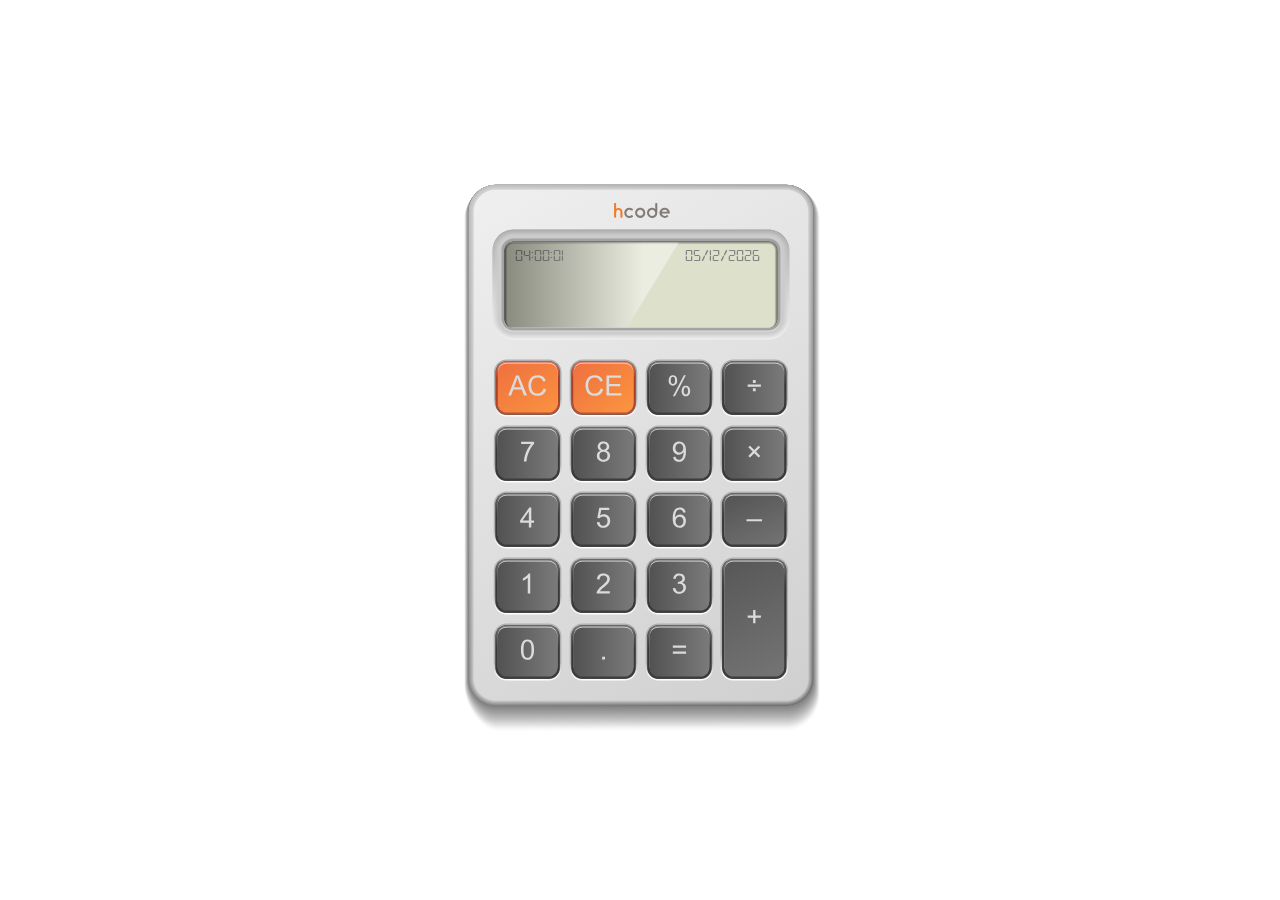
<file: Curso HCode/Projeto Calculadora/index.html>
<!DOCTYPE html>
<html>

<head>
    <meta charset="utf-8" />
    <meta http-equiv="X-UA-Compatible" content="IE=edge">
    <title>Calculadora Hcode</title>
    <meta name="viewport" content="width=device-width, initial-scale=1">
    <style>
        button,
        hr,
        input {
            overflow: visible
        }

        progress,
        sub,
        sup {
            vertical-align: baseline
        }

        [type=checkbox],
        [type=radio],
        legend {
            box-sizing: border-box;
            padding: 0
        }

        html {
            line-height: 1.15;
            -webkit-text-size-adjust: 100%
        }

        body {
            margin: 0;
        }

        h1 {
            font-size: 2em;
            margin: .67em 0
        }

        hr {
            box-sizing: content-box;
            height: 0
        }

        code,
        kbd,
        pre,
        samp {
            font-family: monospace, monospace;
            font-size: 1em
        }

        a {
            background-color: transparent
        }

        abbr[title] {
            border-bottom: none;
            text-decoration: underline;
            text-decoration: underline dotted
        }

        b,
        strong {
            font-weight: bolder
        }

        small {
            font-size: 80%
        }

        sub,
        sup {
            font-size: 75%;
            line-height: 0;
            position: relative
        }

        sub {
            bottom: -.25em
        }

        sup {
            top: -.5em
        }

        img {
            border-style: none
        }

        button,
        input,
        optgroup,
        select,
        textarea {
            font-family: inherit;
            font-size: 100%;
            line-height: 1.15;
            margin: 0
        }

        button,
        select {
            text-transform: none
        }

        [type=button],
        [type=reset],
        [type=submit],
        button {
            -webkit-appearance: button
        }

        [type=button]::-moz-focus-inner,
        [type=reset]::-moz-focus-inner,
        [type=submit]::-moz-focus-inner,
        button::-moz-focus-inner {
            border-style: none;
            padding: 0
        }

        [type=button]:-moz-focusring,
        [type=reset]:-moz-focusring,
        [type=submit]:-moz-focusring,
        button:-moz-focusring {
            outline: ButtonText dotted 1px
        }

        fieldset {
            padding: .35em .75em .625em
        }

        legend {
            color: inherit;
            display: table;
            max-width: 100%;
            white-space: normal
        }

        textarea {
            overflow: auto
        }

        [type=number]::-webkit-inner-spin-button,
        [type=number]::-webkit-outer-spin-button {
            height: auto
        }

        [type=search] {
            -webkit-appearance: textfield;
            outline-offset: -2px
        }

        [type=search]::-webkit-search-decoration {
            -webkit-appearance: none
        }

        ::-webkit-file-upload-button {
            -webkit-appearance: button;
            font: inherit
        }

        details {
            display: block
        }

        summary {
            display: list-item
        }

        [hidden],
        template {
            display: none
        }

        .outer {
            display: table;
            position: absolute;
            height: 100%;
            width: 100%;
        }

        .middle {
            display: table-cell;
            vertical-align: middle;
            text-align: center;
        }

         @font-face {
            font-family: 'Digital-7';
            src: url('digital-7.ttf');
        }
        svg{
            font-family: 'Digital-7', sans-serif;
        }

        #calculadora-hcode {
            margin: 0 auto;
        } 
    </style>
</head>

<body>

    <div class="outer">
        <div class="middle">
            <svg id="calculadora-hcode" version="1.1" xmlns:x="&ns_extend;" xmlns:i="&ns_ai;" xmlns:graph="&ns_graphs;" xmlns="http://www.w3.org/2000/svg"
                xmlns:xlink="http://www.w3.org/1999/xlink" x="0px" y="0px" width="600px" height="600px" viewBox="0 0 600 600" enable-background="new 0 0 600 600"
                xml:space="preserve">
                <switch>
                    <g i:extraneous="self">
                        <g id="base">
                            <g opacity="0.5">
                                <path opacity="0" fill="#FFFFFF" d="M158.528,585.563c-18.196,0-34.621-28.526-34.621-46.722V72.043c0-18.195,14.804-33,33-33
                    					h290.484c18.196,0,33,14.805,33,33v477.03c0,18.195-14.804,35.887-33,35.887L158.528,585.563z" />
                                <path opacity="0.0222" fill="#F9F9F9" d="M158.465,584.941c-18.123,0-34.451-28.162-34.451-46.284V71.858
                    					c0-18.122,14.744-32.867,32.867-32.867h290.484c18.122,0,32.866,14.745,32.866,32.867v476.803
                    					c0,18.122-14.744,35.689-32.866,35.689L158.465,584.941z" />
                                <path opacity="0.0444" fill="#F4F4F4" d="M158.402,584.317c-18.049,0-34.282-27.796-34.282-45.845V71.674
                    					c0-18.048,14.684-32.733,32.733-32.733h290.484c18.05,0,32.733,14.685,32.733,32.733V548.25
                    					c0,18.048-14.684,35.491-32.733,35.491L158.402,584.317z" />
                                <path opacity="0.0667" fill="#EEEEEE" d="M158.339,583.695c-17.975,0-34.112-27.433-34.112-45.406V71.49
                    					c0-17.975,14.625-32.6,32.6-32.6h290.485c17.976,0,32.6,14.625,32.6,32.6v476.348c0,17.975-14.624,35.294-32.6,35.294
                    					L158.339,583.695z" />
                                <path opacity="0.0889" fill="#E8E8E8" d="M158.276,583.072c-17.902,0-33.943-27.066-33.943-44.969V71.305
                    					c0-17.901,14.564-32.466,32.466-32.466h290.484c17.902,0,32.467,14.565,32.467,32.466v476.121
                    					c0,17.901-14.564,35.097-32.467,35.097L158.276,583.072z" />
                                <path opacity="0.1111" fill="#E3E3E3" d="M158.214,582.45c-17.829,0-33.774-26.703-33.774-44.53V71.121
                    					c0-17.828,14.505-32.333,32.333-32.333h290.484c17.828,0,32.333,14.505,32.333,32.333v475.894
                    					c0,17.827-14.505,34.898-32.333,34.898L158.214,582.45z" />
                                <path opacity="0.1333" fill="#DDDDDD" d="M158.151,581.827c-17.755,0-33.604-26.338-33.604-44.093V70.937
                    					c0-17.754,14.445-32.2,32.2-32.2H447.23c17.756,0,32.2,14.446,32.2,32.2v475.665c0,17.755-14.444,34.702-32.2,34.702
                    					L158.151,581.827z" />
                                <path opacity="0.1556" fill="#D7D7D7" d="M158.088,581.204c-17.682,0-33.435-25.973-33.435-43.653V70.752
                    					c0-17.681,14.385-32.066,32.067-32.066h290.484c17.682,0,32.066,14.386,32.066,32.066V546.19
                    					c0,17.681-14.385,34.505-32.066,34.505L158.088,581.204z" />
                                <path opacity="0.1778" fill="#D2D2D2" d="M158.025,580.582c-17.608,0-33.266-25.608-33.266-43.216V70.568
                    					c0-17.607,14.325-31.934,31.933-31.934h290.484c17.608,0,31.934,14.326,31.934,31.934v475.21
                    					c0,17.608-14.325,34.307-31.934,34.307L158.025,580.582z" />
                                <path opacity="0.2" fill="#CCCCCC" d="M157.962,579.959c-17.534,0-33.096-25.243-33.096-42.777V70.383
                    					c0-17.534,14.265-31.8,31.8-31.8H447.15c17.534,0,31.8,14.266,31.8,31.8v474.984c0,17.533-14.266,34.109-31.8,34.109
                    					L157.962,579.959z" />
                                <path opacity="0.2222" fill="#C6C6C6" d="M157.899,579.336c-17.46,0-32.927-24.878-32.927-42.339V70.199
                    					c0-17.46,14.206-31.667,31.667-31.667h290.484c17.461,0,31.667,14.207,31.667,31.667v474.756
                    					c0,17.46-14.206,33.912-31.667,33.912L157.899,579.336z" />
                                <path opacity="0.2444" fill="#C1C1C1" d="M157.837,578.713c-17.388,0-32.758-24.514-32.758-41.9V70.015
                    					c0-17.387,14.146-31.533,31.534-31.533h290.484c17.388,0,31.533,14.146,31.533,31.533v474.528
                    					c0,17.387-14.146,33.715-31.533,33.715L157.837,578.713z" />
                                <path opacity="0.2667" fill="#BBBBBB" d="M157.773,578.091c-17.314,0-32.588-24.149-32.588-41.462V69.83
                    					c0-17.313,14.086-31.4,31.4-31.4H447.07c17.313,0,31.399,14.087,31.399,31.4v474.301c0,17.314-14.086,33.518-31.399,33.518
                    					L157.773,578.091z" />
                                <path opacity="0.2889" fill="#B5B5B5" d="M157.711,577.469c-17.241,0-32.419-23.785-32.419-41.025V69.646
                    					c0-17.24,14.025-31.267,31.266-31.267h290.485c17.24,0,31.267,14.027,31.267,31.267V543.72c0,17.24-14.026,33.319-31.267,33.319
                    					L157.711,577.469z" />
                                <path opacity="0.3111" fill="#B0B0B0" d="M157.648,576.846c-17.167,0-32.25-23.42-32.25-40.586V69.461
                    					c0-17.166,13.967-31.133,31.134-31.133h290.484c17.168,0,31.134,13.968,31.134,31.133v473.847
                    					c0,17.167-13.966,33.122-31.134,33.122L157.648,576.846z" />
                                <path opacity="0.3333" fill="#AAAAAA" d="M157.585,576.223c-17.094,0-32.081-23.055-32.081-40.148V69.276
                    					c0-17.092,13.907-31,31-31h290.485c17.093,0,31,13.908,31,31v473.62c0,17.092-13.907,32.924-31,32.924L157.585,576.223z"
                                />
                                <path opacity="0.3556" fill="#A4A4A4" d="M157.522,575.6c-17.02,0-31.911-22.689-31.911-39.709V69.092
                    					c0-17.019,13.846-30.866,30.866-30.866h290.485c17.02,0,30.866,13.848,30.866,30.866v473.393
                    					c0,17.02-13.847,32.727-30.866,32.727L157.522,575.6z" />
                                <path opacity="0.3778" fill="#9F9F9F" d="M157.459,574.977c-16.946,0-31.742-22.324-31.742-39.271V68.908
                    					c0-16.946,13.788-30.734,30.734-30.734h290.484c16.946,0,30.733,13.788,30.733,30.734v473.164
                    					c0,16.946-13.787,32.529-30.733,32.529L157.459,574.977z" />
                                <path opacity="0.4" fill="#999999" d="M157.396,574.354c-16.873,0-31.573-21.96-31.573-38.833V68.724
                    					c0-16.872,13.727-30.601,30.6-30.601h290.484c16.873,0,30.601,13.729,30.601,30.601V541.66
                    					c0,16.873-13.728,32.332-30.601,32.332L157.396,574.354z" />
                                <path opacity="0.4222" fill="#939393" d="M157.333,573.732c-16.799,0-31.402-21.596-31.402-38.396V68.539
                    					c0-16.799,13.667-30.467,30.466-30.467h290.485c16.8,0,30.467,13.668,30.467,30.467v472.709c0,16.8-13.667,32.135-30.467,32.135
                    					L157.333,573.732z" />
                                <path opacity="0.4444" fill="#8E8E8E" d="M157.271,573.109c-16.726,0-31.234-21.231-31.234-37.957V68.354
                    					c0-16.725,13.608-30.333,30.334-30.333h290.485c16.726,0,30.333,13.608,30.333,30.333v472.482
                    					c0,16.726-13.607,31.937-30.333,31.937L157.271,573.109z" />
                                <path opacity="0.4667" fill="#888888" d="M157.208,572.486c-16.652,0-31.064-20.866-31.064-37.518V68.17
                    					c0-16.651,13.548-30.2,30.2-30.2h290.485c16.652,0,30.2,13.549,30.2,30.2v472.255c0,16.652-13.548,31.739-30.2,31.739
                    					L157.208,572.486z" />
                                <path opacity="0.4889" fill="#828282" d="M157.145,571.863c-16.579,0-30.895-20.501-30.895-37.08V67.986
                    					c0-16.578,13.487-30.067,30.066-30.067h290.485c16.578,0,30.066,13.489,30.066,30.067v472.028
                    					c0,16.578-13.488,31.541-30.066,31.541L157.145,571.863z" />
                                <path opacity="0.5111" fill="#7D7D7D" d="M157.082,571.241c-16.505,0-30.725-20.137-30.725-36.642V67.801
                    					c0-16.504,13.428-29.933,29.933-29.933h290.486c16.505,0,29.933,13.429,29.933,29.933v471.8
                    					c0,16.505-13.428,31.344-29.933,31.344L157.082,571.241z" />
                                <path opacity="0.5333" fill="#777777" d="M157.019,570.618c-16.432,0-30.556-19.772-30.556-36.203V67.617
                    					c0-16.43,13.369-29.8,29.8-29.8h290.486c16.432,0,29.8,13.37,29.8,29.8v471.573c0,16.432-13.368,31.146-29.8,31.146
                    					L157.019,570.618z" />
                                <path opacity="0.5556" fill="#717171" d="M156.956,569.996c-16.358,0-30.387-19.407-30.387-35.766V67.433
                    					c0-16.357,13.309-29.667,29.667-29.667h290.485c16.358,0,29.667,13.309,29.667,29.667v471.345
                    					c0,16.358-13.309,30.95-29.667,30.95L156.956,569.996z" />
                                <path opacity="0.5778" fill="#6C6C6C" d="M156.893,569.373c-16.284,0-30.217-19.043-30.217-35.327V67.248
                    					c0-16.284,13.248-29.533,29.533-29.533h290.486c16.284,0,29.533,13.249,29.533,29.533v471.117
                    					c0,16.285-13.249,30.753-29.533,30.753L156.893,569.373z" />
                                <path opacity="0.6" fill="#666666" d="M156.83,568.75c-16.211,0-30.048-18.678-30.048-34.889V67.063
                    					c0-16.21,13.189-29.4,29.4-29.4h290.486c16.211,0,29.399,13.19,29.399,29.4v470.891c0,16.211-13.188,30.555-29.399,30.555
                    					L156.83,568.75z" />
                                <path opacity="0.6222" fill="#606060" d="M156.768,568.127c-16.138,0-29.88-18.313-29.88-34.45V66.879
                    					c0-16.136,13.129-29.266,29.268-29.266h290.485c16.138,0,29.267,13.13,29.267,29.266v470.663
                    					c0,16.138-13.129,30.357-29.267,30.357L156.768,568.127z" />
                                <path opacity="0.6444" fill="#5B5B5B" d="M156.704,567.505c-16.064,0-29.709-17.948-29.709-34.013V66.694
                    					c0-16.063,13.069-29.133,29.133-29.133h290.485c16.064,0,29.134,13.07,29.134,29.133V537.13c0,16.065-13.069,30.16-29.134,30.16
                    					L156.704,567.505z" />
                                <path opacity="0.6667" fill="#555555" d="M156.642,566.882c-15.991,0-29.541-17.583-29.541-33.574V66.511
                    					c0-15.99,13.009-29,29-29h290.486c15.99,0,29,13.01,29,29v470.208c0,15.99-13.01,29.962-29,29.962L156.642,566.882z" />
                                <path opacity="0.6889" fill="#4F4F4F" d="M156.578,566.259c-15.917,0-29.371-17.218-29.371-33.136V66.326
                    					c0-15.916,12.95-28.867,28.867-28.867h290.486c15.916,0,28.866,12.951,28.866,28.867v469.98
                    					c0,15.917-12.95,29.765-28.866,29.765L156.578,566.259z" />
                                <path opacity="0.7111" fill="#4A4A4A" d="M156.516,565.637c-15.844,0-29.201-16.854-29.201-32.697V66.142
                    					c0-15.843,12.889-28.733,28.732-28.733h290.486c15.844,0,28.733,12.891,28.733,28.733v469.753
                    					c0,15.845-12.89,29.567-28.733,29.567L156.516,565.637z" />
                                <path opacity="0.7333" fill="#444444" d="M156.452,565.014c-15.77,0-29.032-16.488-29.032-32.259V65.957
                    					c0-15.769,12.83-28.6,28.6-28.6h290.486c15.77,0,28.6,12.831,28.6,28.6v469.525c0,15.771-12.83,29.37-28.6,29.37
                    					L156.452,565.014z" />
                                <path opacity="0.7556" fill="#3E3E3E" d="M156.39,564.391c-15.696,0-28.863-16.123-28.863-31.82V65.773
                    					c0-15.696,12.771-28.467,28.467-28.467h290.486c15.696,0,28.467,12.771,28.467,28.467v469.298
                    					c0,15.696-12.771,29.172-28.467,29.172L156.39,564.391z" />
                                <path opacity="0.7778" fill="#393939" d="M156.327,563.768c-15.624,0-28.694-15.759-28.694-31.382V65.588
                    					c0-15.622,12.71-28.333,28.333-28.333h290.486c15.622,0,28.333,12.711,28.333,28.333v469.071
                    					c0,15.623-12.711,28.975-28.333,28.975L156.327,563.768z" />
                                <path opacity="0.8" fill="#333333" d="M156.264,563.146c-15.549,0-28.524-15.395-28.524-30.944V65.404
                    					c0-15.548,12.651-28.2,28.2-28.2h290.486c15.55,0,28.2,12.651,28.2,28.2v468.843c0,15.551-12.65,28.778-28.2,28.778
                    					L156.264,563.146z" />
                                <path opacity="0.8222" fill="#2D2D2D" d="M156.201,562.522c-15.477,0-28.355-15.029-28.355-30.506V65.219
                    					c0-15.475,12.59-28.066,28.067-28.066h290.486c15.476,0,28.066,12.591,28.066,28.066v468.617
                    					c0,15.477-12.591,28.579-28.066,28.579L156.201,562.522z" />
                                <path opacity="0.8444" fill="#282828" d="M156.138,561.9c-15.402,0-28.186-14.665-28.186-30.068V65.035
                    					c0-15.401,12.531-27.934,27.933-27.934h290.486c15.403,0,27.934,12.532,27.934,27.934v468.389
                    					c0,15.403-12.53,28.383-27.934,28.383L156.138,561.9z" />
                                <path opacity="0.8667" fill="#222222" d="M156.075,561.277c-15.329,0-28.016-14.3-28.016-29.63V64.851
                    					c0-15.328,12.471-27.8,27.8-27.8h290.487c15.329,0,27.8,12.473,27.8,27.8v468.161c0,15.33-12.471,28.186-27.8,28.186
                    					L156.075,561.277z" />
                                <path opacity="0.8889" fill="#1C1C1C" d="M156.012,560.654c-15.255,0-27.847-13.935-27.847-29.19V64.666
                    					c0-15.254,12.411-27.667,27.667-27.667h290.486c15.256,0,27.667,12.412,27.667,27.667v467.935
                    					c0,15.256-12.411,27.987-27.667,27.987L156.012,560.654z" />
                                <path opacity="0.9111" fill="#171717" d="M155.949,560.032c-15.182,0-27.677-13.57-27.677-28.754V64.482
                    					c0-15.181,12.352-27.534,27.533-27.534h290.487c15.182,0,27.533,12.353,27.533,27.534v467.707
                    					c0,15.183-12.352,27.79-27.533,27.79L155.949,560.032z" />
                                <path opacity="0.9333" fill="#111111" d="M155.887,559.409c-15.108,0-27.508-13.206-27.508-28.314V64.297
                    					c0-15.107,12.292-27.4,27.4-27.4h290.486c15.108,0,27.4,12.293,27.4,27.4v467.479c0,15.109-12.292,27.593-27.4,27.593
                    					L155.887,559.409z" />
                                <path opacity="0.9556" fill="#0B0B0B" d="M155.824,558.786c-15.035,0-27.339-12.841-27.339-27.876V64.113
                    					c0-15.034,12.232-27.267,27.267-27.267h290.487c15.035,0,27.267,12.233,27.267,27.267v467.252
                    					c0,15.035-12.231,27.395-27.267,27.395L155.824,558.786z" />
                                <path opacity="0.9778" fill="#060606" d="M155.761,558.164c-14.961,0-27.169-12.477-27.169-27.438V63.929
                    					c0-14.96,12.172-27.133,27.133-27.133h290.486c14.962,0,27.134,12.173,27.134,27.133v467.024
                    					c0,14.962-12.172,27.197-27.134,27.197L155.761,558.164z" />
                                <path d="M155.698,557.541c-14.888,0-27-12.111-27-27V63.744c0-14.887,12.112-27,27-27h290.487c14.888,0,27,12.113,27,27v466.797
                    					c0,14.889-12.112,27-27,27H155.698z" />
                            </g>
                            <g>
                                <linearGradient id="SVGID_1_" gradientUnits="userSpaceOnUse" x1="82.7842" y1="-66.4512" x2="597.344" y2="791.1471">
                                    <stop offset="0" style="stop-color:#CCCCCC" />
                                    <stop offset="0.4543" style="stop-color:#929292" />
                                    <stop offset="1" style="stop-color:#474747" />
                                </linearGradient>
                                <path fill="url(#SVGID_1_)" d="M155.698,557.541c-14.888,0-27-12.111-27-27V63.744c0-14.887,12.112-27,27-27h290.487
                    					c14.888,0,27,12.113,27,27v466.797c0,14.889-12.112,27-27,27H155.698z" />
                                <linearGradient id="SVGID_2_" gradientUnits="userSpaceOnUse" x1="82.8921" y1="-66.2725" x2="597.2014" y2="790.9083">
                                    <stop offset="0" style="stop-color:#CCCCCC" />
                                    <stop offset="0.4677" style="stop-color:#929292" />
                                    <stop offset="1" style="stop-color:#4B4B4B" />
                                </linearGradient>
                                <path fill="url(#SVGID_2_)" d="M155.698,557.395c-14.807,0-26.853-12.045-26.853-26.854V63.744
                    					c0-14.807,12.045-26.852,26.853-26.852h290.487c14.808,0,26.854,12.045,26.854,26.852v466.797
                    					c0,14.809-12.046,26.854-26.854,26.854H155.698z" />
                                <linearGradient id="SVGID_3_" gradientUnits="userSpaceOnUse" x1="82.9971" y1="-66.0977" x2="597.0575" y2="790.6683">
                                    <stop offset="0" style="stop-color:#CDCDCD" />
                                    <stop offset="0.4747" style="stop-color:#939393" />
                                    <stop offset="1" style="stop-color:#4E4E4E" />
                                </linearGradient>
                                <path fill="url(#SVGID_3_)" d="M155.698,557.248c-14.727,0-26.706-11.98-26.706-26.707V63.744
                    					c0-14.727,11.979-26.705,26.706-26.705h290.487c14.727,0,26.706,11.979,26.706,26.705v466.797
                    					c0,14.727-11.979,26.707-26.706,26.707H155.698z" />
                                <linearGradient id="SVGID_4_" gradientUnits="userSpaceOnUse" x1="83.1035" y1="-65.9199" x2="596.9117" y2="790.4257">
                                    <stop offset="0" style="stop-color:#CDCDCD" />
                                    <stop offset="0.4893" style="stop-color:#939393" />
                                    <stop offset="1" style="stop-color:#525252" />
                                </linearGradient>
                                <path fill="url(#SVGID_4_)" d="M155.697,557.1c-14.646,0-26.558-11.912-26.558-26.559V63.744
                    					c0-14.646,11.912-26.559,26.558-26.559h290.486c14.646,0,26.56,11.912,26.56,26.559v466.797
                    					c0,14.646-11.913,26.559-26.56,26.559H155.697z" />
                                <linearGradient id="SVGID_5_" gradientUnits="userSpaceOnUse" x1="83.208" y1="-65.7441" x2="596.7682" y2="790.1881">
                                    <stop offset="0" style="stop-color:#CECECE" />
                                    <stop offset="0.497" style="stop-color:#949494" />
                                    <stop offset="1" style="stop-color:#555555" />
                                </linearGradient>
                                <path fill="url(#SVGID_5_)" d="M155.698,556.953c-14.565,0-26.412-11.846-26.412-26.412V63.744
                    					c0-14.564,11.847-26.412,26.412-26.412h290.487c14.565,0,26.411,11.848,26.411,26.412v466.797
                    					c0,14.566-11.846,26.412-26.411,26.412H155.698z" />
                                <linearGradient id="SVGID_6_" gradientUnits="userSpaceOnUse" x1="83.3154" y1="-65.5654" x2="596.6234" y2="789.9464">
                                    <stop offset="0" style="stop-color:#CECECE" />
                                    <stop offset="0.5091" style="stop-color:#949494" />
                                    <stop offset="1" style="stop-color:#595959" />
                                </linearGradient>
                                <path fill="url(#SVGID_6_)" d="M155.698,556.807c-14.486,0-26.265-11.779-26.265-26.266V63.744
                    					c0-14.484,11.779-26.264,26.265-26.264h290.486c14.485,0,26.265,11.779,26.265,26.264v466.797
                    					c0,14.486-11.779,26.266-26.265,26.266H155.698z" />
                                <linearGradient id="SVGID_7_" gradientUnits="userSpaceOnUse" x1="83.4209" y1="-65.3906" x2="596.4808" y2="789.7079">
                                    <stop offset="0" style="stop-color:#CECECE" />
                                    <stop offset="0.5263" style="stop-color:#949494" />
                                    <stop offset="1" style="stop-color:#5D5D5D" />
                                </linearGradient>
                                <path fill="url(#SVGID_7_)" d="M155.698,556.66c-14.404,0-26.118-11.715-26.118-26.119V63.744
                    					c0-14.404,11.713-26.117,26.118-26.117h290.487c14.404,0,26.118,11.713,26.118,26.117v466.797
                    					c0,14.404-11.714,26.119-26.118,26.119H155.698z" />
                                <linearGradient id="SVGID_8_" gradientUnits="userSpaceOnUse" x1="83.5264" y1="-65.2139" x2="596.3358" y2="789.467">
                                    <stop offset="0" style="stop-color:#CFCFCF" />
                                    <stop offset="0.5354" style="stop-color:#959595" />
                                    <stop offset="1" style="stop-color:#606060" />
                                </linearGradient>
                                <path fill="url(#SVGID_8_)" d="M155.698,556.512c-14.324,0-25.971-11.646-25.971-25.971V63.744
                    					c0-14.324,11.646-25.971,25.971-25.971h290.487c14.324,0,25.971,11.646,25.971,25.971v466.797
                    					c0,14.324-11.646,25.971-25.971,25.971H155.698z" />
                                <linearGradient id="SVGID_9_" gradientUnits="userSpaceOnUse" x1="83.6328" y1="-65.0361" x2="596.19" y2="789.2244">
                                    <stop offset="0" style="stop-color:#CFCFCF" />
                                    <stop offset="0.5546" style="stop-color:#959595" />
                                    <stop offset="1" style="stop-color:#646464" />
                                </linearGradient>
                                <path fill="url(#SVGID_9_)" d="M155.698,556.365c-14.244,0-25.823-11.58-25.823-25.824V63.744
                    					c0-14.242,11.58-25.822,25.823-25.822h290.487c14.243,0,25.823,11.58,25.823,25.822v466.797
                    					c0,14.244-11.58,25.824-25.823,25.824H155.698z" />
                                <linearGradient id="SVGID_10_" gradientUnits="userSpaceOnUse" x1="83.7402" y1="-64.8594" x2="596.0486" y2="788.9865">
                                    <stop offset="0" style="stop-color:#CFCFCF" />
                                    <stop offset="0.5751" style="stop-color:#959595" />
                                    <stop offset="1" style="stop-color:#686868" />
                                </linearGradient>
                                <path fill="url(#SVGID_10_)" d="M155.698,556.219c-14.163,0-25.676-11.514-25.676-25.676V63.744
                    					c0-14.162,11.513-25.676,25.676-25.676h290.486c14.163,0,25.677,11.514,25.677,25.676v466.799
                    					c0,14.162-11.514,25.676-25.677,25.676H155.698z" />
                                <linearGradient id="SVGID_11_" gradientUnits="userSpaceOnUse" x1="83.8457" y1="-64.6826" x2="595.9026" y2="788.7443">
                                    <stop offset="0" style="stop-color:#D0D0D0" />
                                    <stop offset="0.5861" style="stop-color:#969696" />
                                    <stop offset="1" style="stop-color:#6B6B6B" />
                                </linearGradient>
                                <path fill="url(#SVGID_11_)" d="M155.698,556.07c-14.083,0-25.529-11.447-25.529-25.529V63.744
                    					c0-14.082,11.447-25.529,25.529-25.529h290.487c14.083,0,25.529,11.447,25.529,25.529v466.797
                    					c0,14.082-11.446,25.529-25.529,25.529H155.698z" />
                                <linearGradient id="SVGID_12_" gradientUnits="userSpaceOnUse" x1="83.9512" y1="-64.5078" x2="595.7601" y2="788.5056">
                                    <stop offset="0" style="stop-color:#D0D0D0" />
                                    <stop offset="0.6092" style="stop-color:#969696" />
                                    <stop offset="1" style="stop-color:#6F6F6F" />
                                </linearGradient>
                                <path fill="url(#SVGID_12_)" d="M155.698,555.924c-14.002,0-25.382-11.381-25.382-25.383V63.744
                    					c0-14.002,11.38-25.383,25.382-25.383h290.486c14.003,0,25.383,11.381,25.383,25.383v466.797
                    					c0,14.002-11.38,25.383-25.383,25.383H155.698z" />
                                <linearGradient id="SVGID_13_" gradientUnits="userSpaceOnUse" x1="84.0576" y1="-64.3281" x2="595.6143" y2="788.265">
                                    <stop offset="0" style="stop-color:#D1D1D1" />
                                    <stop offset="0.6214" style="stop-color:#979797" />
                                    <stop offset="1" style="stop-color:#727272" />
                                </linearGradient>
                                <path fill="url(#SVGID_13_)" d="M155.698,555.777c-13.922,0-25.235-11.314-25.235-25.236V63.744
                    					c0-13.92,11.313-25.234,25.235-25.234h290.487c13.921,0,25.235,11.314,25.235,25.234v466.797
                    					c0,13.922-11.314,25.236-25.235,25.236H155.698z" />
                                <linearGradient id="SVGID_14_" gradientUnits="userSpaceOnUse" x1="84.1641" y1="-64.1523" x2="595.4719" y2="788.026">
                                    <stop offset="0" style="stop-color:#D1D1D1" />
                                    <stop offset="0.6476" style="stop-color:#979797" />
                                    <stop offset="1" style="stop-color:#767676" />
                                </linearGradient>
                                <path fill="url(#SVGID_14_)" d="M155.698,555.631c-13.841,0-25.088-11.248-25.088-25.09V63.744
                    					c0-13.84,11.247-25.088,25.088-25.088h290.488c13.841,0,25.088,11.248,25.088,25.088v466.797
                    					c0,13.842-11.247,25.09-25.088,25.09H155.698z" />
                                <linearGradient id="SVGID_15_" gradientUnits="userSpaceOnUse" x1="84.2695" y1="-63.9756" x2="595.3268" y2="787.7852">
                                    <stop offset="0" style="stop-color:#D1D1D1" />
                                    <stop offset="0.676" style="stop-color:#979797" />
                                    <stop offset="1" style="stop-color:#7A7A7A" />
                                </linearGradient>
                                <path fill="url(#SVGID_15_)" d="M155.698,555.482c-13.761,0-24.941-11.18-24.941-24.941V63.744
                    					c0-13.76,11.181-24.941,24.941-24.941h290.487c13.761,0,24.941,11.182,24.941,24.941v466.797
                    					c0,13.762-11.181,24.941-24.941,24.941H155.698z" />
                                <linearGradient id="SVGID_16_" gradientUnits="userSpaceOnUse" x1="84.376" y1="-63.7988" x2="595.1827" y2="787.5444">
                                    <stop offset="0" style="stop-color:#D2D2D2" />
                                    <stop offset="0.6913" style="stop-color:#989898" />
                                    <stop offset="1" style="stop-color:#7D7D7D" />
                                </linearGradient>
                                <path fill="url(#SVGID_16_)" d="M155.698,555.336c-13.681,0-24.794-11.115-24.794-24.795V63.744
                    					c0-13.68,11.114-24.793,24.794-24.793h290.487c13.68,0,24.794,11.113,24.794,24.793v466.797
                    					c0,13.68-11.114,24.795-24.794,24.795H155.698z" />
                                <linearGradient id="SVGID_17_" gradientUnits="userSpaceOnUse" x1="84.4814" y1="-63.6221" x2="595.0386" y2="787.305">
                                    <stop offset="0" style="stop-color:#D2D2D2" />
                                    <stop offset="0.7239" style="stop-color:#989898" />
                                    <stop offset="1" style="stop-color:#818181" />
                                </linearGradient>
                                <path fill="url(#SVGID_17_)" d="M155.698,555.189c-13.6,0-24.647-11.049-24.647-24.648V63.744
                    					c0-13.6,11.047-24.646,24.647-24.646h290.487c13.6,0,24.647,11.047,24.647,24.646v466.797c0,13.6-11.048,24.648-24.647,24.648
                    					H155.698z" />
                                <linearGradient id="SVGID_18_" gradientUnits="userSpaceOnUse" x1="84.5879" y1="-63.4443" x2="594.8944" y2="787.0652">
                                    <stop offset="0" style="stop-color:#D3D3D3" />
                                    <stop offset="0.7415" style="stop-color:#999999" />
                                    <stop offset="1" style="stop-color:#848484" />
                                </linearGradient>
                                <path fill="url(#SVGID_18_)" d="M155.698,555.041c-13.519,0-24.5-10.98-24.5-24.5V63.744c0-13.518,10.981-24.5,24.5-24.5
                    					h290.487c13.519,0,24.5,10.982,24.5,24.5v466.797c0,13.52-10.981,24.5-24.5,24.5H155.698z" />
                                <linearGradient id="SVGID_19_" gradientUnits="userSpaceOnUse" x1="84.6943" y1="-63.2676" x2="594.7504" y2="786.8243">
                                    <stop offset="0" style="stop-color:#D3D3D3" />
                                    <stop offset="0.7792" style="stop-color:#999999" />
                                    <stop offset="1" style="stop-color:#888888" />
                                </linearGradient>
                                <path fill="url(#SVGID_19_)" d="M155.698,554.895c-13.438,0-24.353-10.914-24.353-24.354V63.744
                    					c0-13.438,10.915-24.352,24.353-24.352h290.487c13.438,0,24.353,10.914,24.353,24.352v466.797
                    					c0,13.439-10.914,24.354-24.353,24.354H155.698z" />
                                <linearGradient id="SVGID_20_" gradientUnits="userSpaceOnUse" x1="84.8003" y1="-63.0918" x2="594.6058" y2="786.5826">
                                    <stop offset="0" style="stop-color:#D3D3D3" />
                                    <stop offset="0.8212" style="stop-color:#999999" />
                                    <stop offset="1" style="stop-color:#8C8C8C" />
                                </linearGradient>
                                <path fill="url(#SVGID_20_)" d="M155.698,554.748c-13.358,0-24.206-10.848-24.206-24.207V63.744
                    					c0-13.357,10.848-24.205,24.206-24.205h290.487c13.358,0,24.206,10.848,24.206,24.205v466.797
                    					c0,13.359-10.848,24.207-24.206,24.207H155.698z" />
                                <linearGradient id="SVGID_21_" gradientUnits="userSpaceOnUse" x1="84.9063" y1="-62.915" x2="594.4629" y2="786.3445">
                                    <stop offset="0" style="stop-color:#D4D4D4" />
                                    <stop offset="0.8439" style="stop-color:#9A9A9A" />
                                    <stop offset="1" style="stop-color:#8F8F8F" />
                                </linearGradient>
                                <path fill="url(#SVGID_21_)" d="M155.698,554.602c-13.277,0-24.059-10.783-24.059-24.061V63.744
                    					c0-13.277,10.781-24.059,24.059-24.059h290.487c13.277,0,24.059,10.781,24.059,24.059v466.797
                    					c0,13.277-10.781,24.061-24.059,24.061H155.698z" />
                                <linearGradient id="SVGID_22_" gradientUnits="userSpaceOnUse" x1="85.0127" y1="-62.7373" x2="594.3171" y2="786.102">
                                    <stop offset="0" style="stop-color:#D4D4D4" />
                                    <stop offset="0.8935" style="stop-color:#9A9A9A" />
                                    <stop offset="1" style="stop-color:#939393" />
                                </linearGradient>
                                <path fill="url(#SVGID_22_)" d="M155.698,554.453c-13.197,0-23.912-10.715-23.912-23.912V63.744
                    					c0-13.195,10.715-23.91,23.912-23.91h290.487c13.197,0,23.911,10.715,23.911,23.91v466.797
                    					c0,13.197-10.714,23.912-23.911,23.912H155.698z" />
                                <linearGradient id="SVGID_23_" gradientUnits="userSpaceOnUse" x1="85.1187" y1="-62.5605" x2="594.1733" y2="785.8625">
                                    <stop offset="0" style="stop-color:#D4D4D4" />
                                    <stop offset="0.9495" style="stop-color:#9A9A9A" />
                                    <stop offset="1" style="stop-color:#979797" />
                                </linearGradient>
                                <path fill="url(#SVGID_23_)" d="M155.698,554.307c-13.116,0-23.765-10.648-23.765-23.766V63.744
                    					c0-13.115,10.648-23.764,23.765-23.764h290.487c13.116,0,23.765,10.648,23.765,23.764v466.797
                    					c0,13.117-10.648,23.766-23.765,23.766H155.698z" />
                                <linearGradient id="SVGID_24_" gradientUnits="userSpaceOnUse" x1="85.2236" y1="-62.3848" x2="594.0286" y2="785.6221">
                                    <stop offset="0" style="stop-color:#D5D5D5" />
                                    <stop offset="0.9802" style="stop-color:#9B9B9B" />
                                    <stop offset="1" style="stop-color:#9A9A9A" />
                                </linearGradient>
                                <path fill="url(#SVGID_24_)" d="M155.698,554.158c-13.036,0-23.618-10.58-23.618-23.617V63.744
                    					c0-13.035,10.582-23.617,23.618-23.617h290.487c13.036,0,23.617,10.582,23.617,23.617v466.797
                    					c0,13.037-10.581,23.617-23.617,23.617H155.698z" />
                                <linearGradient id="SVGID_25_" gradientUnits="userSpaceOnUse" x1="85.3301" y1="-62.208" x2="593.8854" y2="785.3828">
                                    <stop offset="0" style="stop-color:#D5D5D5" />
                                    <stop offset="1" style="stop-color:#9E9E9E" />
                                </linearGradient>
                                <path fill="url(#SVGID_25_)" d="M155.698,554.012c-12.956,0-23.471-10.514-23.471-23.471V63.744
                    					c0-12.955,10.515-23.471,23.471-23.471h290.487c12.955,0,23.471,10.516,23.471,23.471v466.797
                    					c0,12.957-10.516,23.471-23.471,23.471H155.698z" />
                                <linearGradient id="SVGID_26_" gradientUnits="userSpaceOnUse" x1="85.4365" y1="-62.0303" x2="593.7405" y2="785.1415">
                                    <stop offset="0" style="stop-color:#D6D6D6" />
                                    <stop offset="1" style="stop-color:#A1A1A1" />
                                </linearGradient>
                                <path fill="url(#SVGID_26_)" d="M155.698,553.865c-12.875,0-23.324-10.449-23.324-23.324V63.744
                    					c0-12.875,10.449-23.322,23.324-23.322h290.487c12.875,0,23.323,10.447,23.323,23.322v466.797
                    					c0,12.875-10.448,23.324-23.323,23.324H155.698z" />
                                <linearGradient id="SVGID_27_" gradientUnits="userSpaceOnUse" x1="85.543" y1="-61.8535" x2="593.5972" y2="784.9021">
                                    <stop offset="0" style="stop-color:#D6D6D6" />
                                    <stop offset="1" style="stop-color:#A5A5A5" />
                                </linearGradient>
                                <path fill="url(#SVGID_27_)" d="M155.698,553.719c-12.795,0-23.176-10.383-23.176-23.178V63.744
                    					c0-12.793,10.381-23.176,23.176-23.176h290.487c12.795,0,23.177,10.383,23.177,23.176v466.797
                    					c0,12.795-10.382,23.178-23.177,23.178H155.698z" />
                                <linearGradient id="SVGID_28_" gradientUnits="userSpaceOnUse" x1="85.6484" y1="-61.6777" x2="593.4529" y2="784.6617">
                                    <stop offset="0" style="stop-color:#D6D6D6" />
                                    <stop offset="1" style="stop-color:#A9A9A9" />
                                </linearGradient>
                                <path fill="url(#SVGID_28_)" d="M155.698,553.57c-12.714,0-23.029-10.314-23.029-23.029V63.744
                    					c0-12.713,10.315-23.029,23.029-23.029h290.487c12.714,0,23.029,10.316,23.029,23.029v466.797
                    					c0,12.715-10.315,23.029-23.029,23.029H155.698z" />
                                <linearGradient id="SVGID_29_" gradientUnits="userSpaceOnUse" x1="85.7559" y1="-61.499" x2="593.3098" y2="784.4229">
                                    <stop offset="0" style="stop-color:#D7D7D7" />
                                    <stop offset="1" style="stop-color:#ACACAC" />
                                </linearGradient>
                                <path fill="url(#SVGID_29_)" d="M155.698,553.424c-12.633,0-22.882-10.248-22.882-22.883V63.744
                    					c0-12.633,10.249-22.881,22.882-22.881h290.487c12.634,0,22.883,10.248,22.883,22.881v466.797
                    					c0,12.635-10.249,22.883-22.883,22.883H155.698z" />
                                <linearGradient id="SVGID_30_" gradientUnits="userSpaceOnUse" x1="85.8604" y1="-61.3242" x2="593.1655" y2="784.1829">
                                    <stop offset="0" style="stop-color:#D7D7D7" />
                                    <stop offset="1" style="stop-color:#B0B0B0" />
                                </linearGradient>
                                <path fill="url(#SVGID_30_)" d="M155.698,553.277c-12.553,0-22.735-10.184-22.735-22.736V63.744
                    					c0-12.553,10.183-22.734,22.735-22.734h290.487c12.553,0,22.735,10.182,22.735,22.734v466.797
                    					c0,12.553-10.183,22.736-22.735,22.736H155.698z" />
                                <linearGradient id="SVGID_31_" gradientUnits="userSpaceOnUse" x1="85.9678" y1="-61.1465" x2="593.0215" y2="783.9417">
                                    <stop offset="0" style="stop-color:#D7D7D7" />
                                    <stop offset="1" style="stop-color:#B4B4B4" />
                                </linearGradient>
                                <path fill="url(#SVGID_31_)" d="M155.698,553.131c-12.472,0-22.588-10.117-22.588-22.59V63.744
                    					c0-12.471,10.116-22.588,22.588-22.588h290.487c12.473,0,22.589,10.117,22.589,22.588v466.797
                    					c0,12.473-10.116,22.59-22.589,22.59H155.698z" />
                                <linearGradient id="SVGID_32_" gradientUnits="userSpaceOnUse" x1="86.0728" y1="-60.9697" x2="592.8768" y2="783.7023">
                                    <stop offset="0" style="stop-color:#D8D8D8" />
                                    <stop offset="1" style="stop-color:#B7B7B7" />
                                </linearGradient>
                                <path fill="url(#SVGID_32_)" d="M155.698,552.982c-12.392,0-22.441-10.049-22.441-22.441V63.744
                    					c0-12.391,10.049-22.441,22.441-22.441h290.487c12.392,0,22.441,10.051,22.441,22.441v466.797
                    					c0,12.393-10.05,22.441-22.441,22.441H155.698z" />
                                <linearGradient id="SVGID_33_" gradientUnits="userSpaceOnUse" x1="86.1787" y1="-60.793" x2="592.7322" y2="783.4615">
                                    <stop offset="0" style="stop-color:#D8D8D8" />
                                    <stop offset="1" style="stop-color:#BBBBBB" />
                                </linearGradient>
                                <path fill="url(#SVGID_33_)" d="M155.698,552.836c-12.312,0-22.294-9.982-22.294-22.295V63.744
                    					c0-12.311,9.983-22.293,22.294-22.293h290.487c12.312,0,22.294,9.982,22.294,22.293v466.797
                    					c0,12.313-9.982,22.295-22.294,22.295H155.698z" />
                                <linearGradient id="SVGID_34_" gradientUnits="userSpaceOnUse" x1="86.2852" y1="-60.6162" x2="592.5881" y2="783.2207">
                                    <stop offset="0" style="stop-color:#D9D9D9" />
                                    <stop offset="1" style="stop-color:#BEBEBE" />
                                </linearGradient>
                                <path fill="url(#SVGID_34_)" d="M155.698,552.688c-12.231,0-22.147-9.914-22.147-22.146V63.744
                    					c0-12.23,9.916-22.146,22.147-22.146h290.487c12.23,0,22.147,9.916,22.147,22.146v466.797c0,12.232-9.917,22.146-22.147,22.146
                    					H155.698z" />
                                <linearGradient id="SVGID_35_" gradientUnits="userSpaceOnUse" x1="86.3916" y1="-60.4404" x2="592.4448" y2="782.9803">
                                    <stop offset="0" style="stop-color:#D9D9D9" />
                                    <stop offset="1" style="stop-color:#C2C2C2" />
                                </linearGradient>
                                <path fill="url(#SVGID_35_)" d="M468.185,530.541c0,12.15-9.85,22-22,22H155.698c-12.15,0-22-9.85-22-22V63.744
                    					c0-12.15,9.85-22,22-22h290.487c12.15,0,22,9.85,22,22V530.541z" />
                            </g>
                            <linearGradient id="SVGID_36_" gradientUnits="userSpaceOnUse" x1="86.3916" y1="-60.4404" x2="592.4448" y2="782.9803">
                                <stop offset="0" style="stop-color:#F5F5F5" />
                                <stop offset="1" style="stop-color:#C2C2C2" />
                            </linearGradient>
                            <path fill="url(#SVGID_36_)" d="M468.185,530.541c0,12.15-9.85,22-22,22H155.698c-12.15,0-22-9.85-22-22V63.744
                    				c0-12.15,9.85-22,22-22h290.487c12.15,0,22,9.85,22,22V530.541z" />
                            <g>
                                <path fill="#BCC49A" d="M173.458,179.502c-4.962,0-9-4.039-9-9v-68.125c0-4.961,4.038-9,9-9h254.966c4.963,0,9,4.039,9,9v68.125
                    					c0,4.961-4.037,9-9,9H173.458z" />
                                <g>
                                    <linearGradient id="SVGID_37_" gradientUnits="userSpaceOnUse" x1="300.9409" y1="193.501" x2="300.9409" y2="81.1239">
                                        <stop offset="0" style="stop-color:#F2F2F2" />
                                        <stop offset="0.2559" style="stop-color:#E4E4E4" />
                                        <stop offset="0.7391" style="stop-color:#BFBFBF" />
                                        <stop offset="1" style="stop-color:#A8A8A8" />
                                    </linearGradient>
                                    <path fill="url(#SVGID_37_)" d="M173.458,191.502c-11.579,0-21-9.422-21-21v-68.125c0-11.578,9.421-21,21-21h254.966
                    						c11.578,0,21,9.422,21,21v68.125c0,11.578-9.422,21-21,21H173.458z" />
                                    <linearGradient id="SVGID_38_" gradientUnits="userSpaceOnUse" x1="300.9414" y1="193.23" x2="300.9414" y2="81.3871">
                                        <stop offset="0" style="stop-color:#F0F0F0" />
                                        <stop offset="0.2679" style="stop-color:#E2E2E2" />
                                        <stop offset="0.7738" style="stop-color:#BDBDBD" />
                                        <stop offset="1" style="stop-color:#AAAAAA" />
                                    </linearGradient>
                                    <path fill="url(#SVGID_38_)" d="M173.458,191.24c-11.436,0-20.739-9.303-20.739-20.738v-68.125
                    						c0-11.436,9.303-20.738,20.739-20.738h254.966c11.435,0,20.739,9.303,20.739,20.738v68.125
                    						c0,11.436-9.305,20.738-20.739,20.738H173.458z" />
                                    <linearGradient id="SVGID_39_" gradientUnits="userSpaceOnUse" x1="300.9409" y1="192.9585" x2="300.9409" y2="81.6497">
                                        <stop offset="0" style="stop-color:#EFEFEF" />
                                        <stop offset="0.2743" style="stop-color:#E1E1E1" />
                                        <stop offset="0.7925" style="stop-color:#BCBCBC" />
                                        <stop offset="1" style="stop-color:#ABABAB" />
                                    </linearGradient>
                                    <path fill="url(#SVGID_39_)" d="M173.458,190.979c-11.293,0-20.479-9.184-20.479-20.477v-68.125
                    						c0-11.293,9.186-20.477,20.479-20.477h254.966c11.292,0,20.479,9.184,20.479,20.477v68.125
                    						c0,11.293-9.187,20.477-20.479,20.477H173.458z" />
                                    <linearGradient id="SVGID_40_" gradientUnits="userSpaceOnUse" x1="300.9414" y1="192.6895" x2="300.9414" y2="81.9108">
                                        <stop offset="0" style="stop-color:#EDEDED" />
                                        <stop offset="0.2883" style="stop-color:#DFDFDF" />
                                        <stop offset="0.8331" style="stop-color:#BABABA" />
                                        <stop offset="1" style="stop-color:#ADADAD" />
                                    </linearGradient>
                                    <path fill="url(#SVGID_40_)" d="M173.458,190.719c-11.149,0-20.217-9.068-20.217-20.217v-68.125
                    						c0-11.148,9.068-20.217,20.217-20.217h254.966c11.148,0,20.218,9.068,20.218,20.217v68.125
                    						c0,11.148-9.069,20.217-20.218,20.217H173.458z" />
                                    <linearGradient id="SVGID_41_" gradientUnits="userSpaceOnUse" x1="300.9409" y1="192.418" x2="300.9409" y2="82.1735">
                                        <stop offset="0" style="stop-color:#EBEBEB" />
                                        <stop offset="0.3" style="stop-color:#DDDDDD" />
                                        <stop offset="0.8669" style="stop-color:#B8B8B8" />
                                        <stop offset="1" style="stop-color:#AEAEAE" />
                                    </linearGradient>
                                    <path fill="url(#SVGID_41_)" d="M173.458,190.457c-11.006,0-19.957-8.949-19.957-19.955v-68.125
                    						c0-11.006,8.951-19.955,19.957-19.955h254.966c11.005,0,19.956,8.949,19.956,19.955v68.125
                    						c0,11.006-8.951,19.955-19.956,19.955H173.458z" />
                                    <linearGradient id="SVGID_42_" gradientUnits="userSpaceOnUse" x1="300.9409" y1="192.1489" x2="300.9409" y2="82.4346">
                                        <stop offset="0" style="stop-color:#EAEAEA" />
                                        <stop offset="0.3127" style="stop-color:#DCDCDC" />
                                        <stop offset="0.9038" style="stop-color:#B7B7B7" />
                                        <stop offset="1" style="stop-color:#B0B0B0" />
                                    </linearGradient>
                                    <path fill="url(#SVGID_42_)" d="M173.458,190.197c-10.862,0-19.695-8.832-19.695-19.695v-68.125
                    						c0-10.863,8.833-19.695,19.695-19.695h254.966c10.861,0,19.695,8.832,19.695,19.695v68.125
                    						c0,10.863-8.834,19.695-19.695,19.695H173.458z" />
                                    <linearGradient id="SVGID_43_" gradientUnits="userSpaceOnUse" x1="300.9409" y1="191.8779" x2="300.9409" y2="82.6978">
                                        <stop offset="0" style="stop-color:#E8E8E8" />
                                        <stop offset="0.3267" style="stop-color:#DADADA" />
                                        <stop offset="0.9441" style="stop-color:#B5B5B5" />
                                        <stop offset="1" style="stop-color:#B1B1B1" />
                                    </linearGradient>
                                    <path fill="url(#SVGID_43_)" d="M173.458,189.936c-10.72,0-19.435-8.715-19.435-19.434v-68.125
                    						c0-10.719,8.715-19.434,19.435-19.434h254.966c10.719,0,19.435,8.715,19.435,19.434v68.125
                    						c0,10.719-8.716,19.434-19.435,19.434H173.458z" />
                                    <linearGradient id="SVGID_44_" gradientUnits="userSpaceOnUse" x1="300.9409" y1="191.6084" x2="300.9409" y2="82.9584">
                                        <stop offset="0" style="stop-color:#E6E6E6" />
                                        <stop offset="0.3477" style="stop-color:#D8D8D8" />
                                        <stop offset="1" style="stop-color:#B3B3B3" />
                                    </linearGradient>
                                    <path fill="url(#SVGID_44_)" d="M173.458,189.676c-10.577,0-19.174-8.598-19.174-19.174v-68.125
                    						c0-10.576,8.598-19.174,19.174-19.174h254.965c10.575,0,19.174,8.598,19.174,19.174v68.125
                    						c0,10.576-8.599,19.174-19.174,19.174H173.458z" />
                                    <linearGradient id="SVGID_45_" gradientUnits="userSpaceOnUse" x1="300.9414" y1="191.3374" x2="300.9414" y2="83.2215">
                                        <stop offset="0" style="stop-color:#E5E5E5" />
                                        <stop offset="0.3655" style="stop-color:#D7D7D7" />
                                        <stop offset="1" style="stop-color:#B5B5B5" />
                                    </linearGradient>
                                    <path fill="url(#SVGID_45_)" d="M173.458,189.414c-10.433,0-18.913-8.48-18.913-18.912v-68.123
                    						c0-10.436,8.479-18.914,18.913-18.914h254.966c10.432,0,18.913,8.479,18.913,18.914v68.123
                    						c0,10.432-8.481,18.912-18.913,18.912H173.458z" />
                                    <linearGradient id="SVGID_46_" gradientUnits="userSpaceOnUse" x1="300.9409" y1="191.0684" x2="300.9409" y2="83.4846">
                                        <stop offset="0" style="stop-color:#E3E3E3" />
                                        <stop offset="0.3855" style="stop-color:#D5D5D5" />
                                        <stop offset="1" style="stop-color:#B6B6B6" />
                                    </linearGradient>
                                    <path fill="url(#SVGID_46_)" d="M173.458,189.154c-10.29,0-18.652-8.363-18.652-18.652v-68.123
                    						c0-10.291,8.362-18.652,18.652-18.652h254.966c10.289,0,18.652,8.361,18.652,18.652v68.123
                    						c0,10.289-8.363,18.652-18.652,18.652H173.458z" />
                                    <linearGradient id="SVGID_47_" gradientUnits="userSpaceOnUse" x1="300.9414" y1="190.7969" x2="300.9414" y2="83.7453">
                                        <stop offset="0" style="stop-color:#E1E1E1" />
                                        <stop offset="0.4161" style="stop-color:#D3D3D3" />
                                        <stop offset="1" style="stop-color:#B8B8B8" />
                                    </linearGradient>
                                    <path fill="url(#SVGID_47_)" d="M173.458,188.893c-10.147,0-18.392-8.244-18.392-18.391v-68.123
                    						c0-10.148,8.245-18.393,18.392-18.393h254.965c10.146,0,18.392,8.244,18.392,18.393v68.123
                    						c0,10.146-8.246,18.391-18.392,18.391H173.458z" />
                                    <linearGradient id="SVGID_48_" gradientUnits="userSpaceOnUse" x1="300.9414" y1="190.5259" x2="300.9414" y2="84.0084">
                                        <stop offset="0" style="stop-color:#E0E0E0" />
                                        <stop offset="0.4337" style="stop-color:#D2D2D2" />
                                        <stop offset="1" style="stop-color:#B9B9B9" />
                                    </linearGradient>
                                    <path fill="url(#SVGID_48_)" d="M173.458,188.631c-10.003,0-18.13-8.127-18.13-18.129v-68.123
                    						c0-10.004,8.127-18.131,18.13-18.131h254.966c10.002,0,18.131,8.127,18.131,18.131v68.123c0,10.002-8.129,18.129-18.131,18.129
                    						H173.458z" />
                                    <linearGradient id="SVGID_49_" gradientUnits="userSpaceOnUse" x1="300.9409" y1="190.2563" x2="300.9409" y2="84.2691">
                                        <stop offset="0" style="stop-color:#DEDEDE" />
                                        <stop offset="0.4742" style="stop-color:#D0D0D0" />
                                        <stop offset="1" style="stop-color:#BBBBBB" />
                                    </linearGradient>
                                    <path fill="url(#SVGID_49_)" d="M173.458,188.371c-9.86,0-17.87-8.01-17.87-17.869v-68.125c0-9.859,8.01-17.869,17.87-17.869
                    						h254.966c9.859,0,17.869,8.01,17.869,17.869v68.125c0,9.859-8.01,17.869-17.869,17.869H173.458z" />
                                    <linearGradient id="SVGID_50_" gradientUnits="userSpaceOnUse" x1="300.9414" y1="189.9854" x2="300.9414" y2="84.5322">
                                        <stop offset="0" style="stop-color:#DDDDDD" />
                                        <stop offset="0.4977" style="stop-color:#CFCFCF" />
                                        <stop offset="1" style="stop-color:#BCBCBC" />
                                    </linearGradient>
                                    <path fill="url(#SVGID_50_)" d="M173.458,188.109c-9.717,0-17.609-7.891-17.609-17.607v-68.123
                    						c0-9.719,7.892-17.609,17.609-17.609h254.965c9.716,0,17.609,7.891,17.609,17.609v68.123c0,9.717-7.894,17.607-17.609,17.607
                    						H173.458z" />
                                    <linearGradient id="SVGID_51_" gradientUnits="userSpaceOnUse" x1="300.9409" y1="189.7163" x2="300.9409" y2="84.7933">
                                        <stop offset="0" style="stop-color:#DBDBDB" />
                                        <stop offset="0.5528" style="stop-color:#CDCDCD" />
                                        <stop offset="1" style="stop-color:#BEBEBE" />
                                    </linearGradient>
                                    <path fill="url(#SVGID_51_)" d="M173.458,187.85c-9.573,0-17.348-7.775-17.348-17.348v-68.123
                    						c0-9.574,7.774-17.35,17.348-17.35h254.966c9.572,0,17.348,7.775,17.348,17.35v68.123c0,9.572-7.775,17.348-17.348,17.348
                    						H173.458z" />
                                    <linearGradient id="SVGID_52_" gradientUnits="userSpaceOnUse" x1="300.9409" y1="189.4448" x2="300.9409" y2="85.056">
                                        <stop offset="0" style="stop-color:#D9D9D9" />
                                        <stop offset="0.6049" style="stop-color:#CBCBCB" />
                                        <stop offset="1" style="stop-color:#BFBFBF" />
                                    </linearGradient>
                                    <path fill="url(#SVGID_52_)" d="M173.458,187.588c-9.43,0-17.087-7.656-17.087-17.086v-68.123
                    						c0-9.432,7.657-17.088,17.087-17.088h254.966c9.43,0,17.087,7.656,17.087,17.088v68.123c0,9.43-7.657,17.086-17.087,17.086
                    						H173.458z" />
                                    <linearGradient id="SVGID_53_" gradientUnits="userSpaceOnUse" x1="300.9409" y1="189.1758" x2="300.9409" y2="85.3171">
                                        <stop offset="0" style="stop-color:#D8D8D8" />
                                        <stop offset="0.6694" style="stop-color:#CACACA" />
                                        <stop offset="1" style="stop-color:#C1C1C1" />
                                    </linearGradient>
                                    <path fill="url(#SVGID_53_)" d="M173.458,187.328c-9.288,0-16.827-7.539-16.827-16.826v-68.123
                    						c0-9.289,7.539-16.828,16.827-16.828h254.965c9.286,0,16.826,7.539,16.826,16.828v68.123c0,9.287-7.54,16.826-16.826,16.826
                    						H173.458z" />
                                    <linearGradient id="SVGID_54_" gradientUnits="userSpaceOnUse" x1="300.9414" y1="188.9043" x2="300.9414" y2="85.5798">
                                        <stop offset="0" style="stop-color:#D6D6D6" />
                                        <stop offset="0.7837" style="stop-color:#C8C8C8" />
                                        <stop offset="1" style="stop-color:#C3C3C3" />
                                    </linearGradient>
                                    <path fill="url(#SVGID_54_)" d="M173.458,187.066c-9.144,0-16.565-7.422-16.565-16.564v-68.123
                    						c0-9.145,7.421-16.566,16.565-16.566h254.966c9.143,0,16.565,7.422,16.565,16.566v68.123c0,9.143-7.423,16.564-16.565,16.564
                    						H173.458z" />
                                    <linearGradient id="SVGID_55_" gradientUnits="userSpaceOnUse" x1="300.9414" y1="188.6353" x2="300.9414" y2="85.8429">
                                        <stop offset="0" style="stop-color:#D4D4D4" />
                                        <stop offset="0.9031" style="stop-color:#C6C6C6" />
                                        <stop offset="1" style="stop-color:#C4C4C4" />
                                    </linearGradient>
                                    <path fill="url(#SVGID_55_)" d="M173.458,186.807c-9,0-16.304-7.305-16.304-16.305v-68.125c0-9,7.304-16.303,16.304-16.303
                    						h254.966c8.999,0,16.305,7.303,16.305,16.303v68.125c0,9-7.306,16.305-16.305,16.305H173.458z" />
                                    <linearGradient id="SVGID_56_" gradientUnits="userSpaceOnUse" x1="300.9414" y1="188.3643" x2="300.9414" y2="86.104">
                                        <stop offset="0" style="stop-color:#D3D3D3" />
                                        <stop offset="1" style="stop-color:#C6C6C6" />
                                    </linearGradient>
                                    <path fill="url(#SVGID_56_)" d="M173.458,186.545c-8.858,0-16.044-7.188-16.044-16.043v-68.125
                    						c0-8.857,7.186-16.043,16.044-16.043h254.965c8.856,0,16.044,7.186,16.044,16.043v68.125c0,8.855-7.188,16.043-16.044,16.043
                    						H173.458z" />
                                    <linearGradient id="SVGID_57_" gradientUnits="userSpaceOnUse" x1="300.9414" y1="188.0928" x2="300.9414" y2="86.3667">
                                        <stop offset="0" style="stop-color:#D1D1D1" />
                                        <stop offset="1" style="stop-color:#C7C7C7" />
                                    </linearGradient>
                                    <path fill="url(#SVGID_57_)" d="M173.458,186.283c-8.714,0-15.783-7.068-15.783-15.781v-68.125
                    						c0-8.713,7.069-15.781,15.783-15.781h254.966c8.713,0,15.783,7.068,15.783,15.781v68.125c0,8.713-7.07,15.781-15.783,15.781
                    						H173.458z" />
                                    <linearGradient id="SVGID_58_" gradientUnits="userSpaceOnUse" x1="300.9409" y1="187.8237" x2="300.9409" y2="86.6278">
                                        <stop offset="0" style="stop-color:#CFCFCF" />
                                        <stop offset="1" style="stop-color:#C9C9C9" />
                                    </linearGradient>
                                    <path fill="url(#SVGID_58_)" d="M173.458,186.023c-8.57,0-15.521-6.951-15.521-15.521v-68.125
                    						c0-8.57,6.951-15.521,15.521-15.521h254.966c8.57,0,15.521,6.951,15.521,15.521v68.125c0,8.57-6.951,15.521-15.521,15.521
                    						H173.458z" />
                                    <linearGradient id="SVGID_59_" gradientUnits="userSpaceOnUse" x1="300.9409" y1="187.5522" x2="300.9409" y2="86.8904">
                                        <stop offset="0" style="stop-color:#CECECE" />
                                        <stop offset="1" style="stop-color:#CACACA" />
                                    </linearGradient>
                                    <path fill="url(#SVGID_59_)" d="M173.458,185.762c-8.428,0-15.261-6.834-15.261-15.26v-68.125
                    						c0-8.426,6.833-15.26,15.261-15.26h254.966c8.427,0,15.261,6.834,15.261,15.26v68.125c0,8.426-6.834,15.26-15.261,15.26
                    						H173.458z" />
                                    <path fill="#CCCCCC" d="M443.424,170.502c0,8.283-6.717,15-15,15H173.458c-8.284,0-15-6.717-15-15v-68.125
                    						c0-8.283,6.716-15,15-15h254.966c8.283,0,15,6.717,15,15V170.502z" />
                                </g>
                                <path fill="#BCC49A" d="M173.458,179.502c-4.962,0-9-4.039-9-9v-68.125c0-4.961,4.038-9,9-9h254.966c4.963,0,9,4.039,9,9v68.125
                    					c0,4.961-4.037,9-9,9H173.458z" />
                                <text id="display" text-anchor="end" transform="matrix(1 0 0 1 420 164)" font-family="'Digital-7'" font-size="50"></text>
                                <text id="hora" text-anchor="start" transform="matrix(1 0 0 1 175 113)" font-family="'Digital-7'" font-size="17.0079"></text>
                                <text id="data" text-anchor="end" transform="matrix(1 0 0 1 420 113)" font-family="'Digital-7'" font-size="17.0079"></text>
                                <path fill="#E0E0E0" d="M428.424,91.385H173.458c-6.616,0-12,5.385-12,12v68.125c0,6.615,5.384,12,12,12h254.966
                    					c6.617,0,12-5.385,12-12v-68.125C440.424,96.77,435.041,91.385,428.424,91.385z M437.424,171.51c0,4.961-4.037,9-9,9H173.458
                    					c-4.962,0-9-4.039-9-9v-68.125c0-4.961,4.038-9,9-9h254.966c4.963,0,9,4.039,9,9V171.51z" />
                                <path fill="#A3A3A3" d="M428.424,90.377H173.458c-6.616,0-12,5.385-12,12v68.125c0,6.615,5.384,12,12,12h254.966
                    					c6.617,0,12-5.385,12-12v-68.125C440.424,95.762,435.041,90.377,428.424,90.377z M437.424,170.502c0,4.961-4.037,9-9,9H173.458
                    					c-4.962,0-9-4.039-9-9v-68.125c0-4.961,4.038-9,9-9h254.966c4.963,0,9,4.039,9,9V170.502z" />
                                <g opacity="0.5">
                                    <path d="M173.458,179.502c-4.962,0-9-4.039-9-9v-68.125c0-4.961,4.038-9,9-9h254.966c4.963,0,9,4.039,9,9v68.125
                    						c0,4.961-4.037,9-9,9H173.458z" />
                                    <path fill="#0C0C0C" d="M173.458,179.502c-4.883,0-8.857-3.975-8.857-8.857v-68.269c0-4.882,3.974-8.857,8.857-8.857h254.966
                    						c4.884,0,8.856,3.975,8.856,8.857v68.269c0,4.882-3.973,8.857-8.856,8.857H173.458z" />
                                    <path fill="#181818" d="M173.458,179.502c-4.804,0-8.714-3.911-8.714-8.714v-68.411c0-4.803,3.91-8.714,8.714-8.714h254.966
                    						c4.805,0,8.715,3.911,8.715,8.714v68.411c0,4.804-3.91,8.714-8.715,8.714H173.458z" />
                                    <path fill="#242424" d="M173.458,179.502c-4.726,0-8.571-3.846-8.571-8.571v-68.554c0-4.725,3.846-8.571,8.571-8.571h254.966
                    						c4.727,0,8.571,3.847,8.571,8.571v68.554c0,4.725-3.845,8.571-8.571,8.571H173.458z" />
                                    <path fill="#313131" d="M173.458,179.502c-4.647,0-8.429-3.783-8.429-8.429v-68.696c0-4.646,3.782-8.429,8.429-8.429h254.966
                    						c4.648,0,8.429,3.782,8.429,8.429v68.696c0,4.646-3.78,8.429-8.429,8.429H173.458z" />
                                    <path fill="#3D3D3D" d="M173.458,179.502c-4.568,0-8.286-3.718-8.286-8.286v-68.839c0-4.568,3.718-8.286,8.286-8.286h254.966
                    						c4.569,0,8.285,3.718,8.285,8.286v68.839c0,4.568-3.716,8.286-8.285,8.286H173.458z" />
                                    <path fill="#494949" d="M173.458,179.502c-4.489,0-8.143-3.654-8.143-8.143v-68.982c0-4.489,3.653-8.143,8.143-8.143h254.966
                    						c4.49,0,8.143,3.654,8.143,8.143v68.982c0,4.488-3.652,8.143-8.143,8.143H173.458z" />
                                    <path fill="#555555" d="M173.458,179.502c-4.411,0-8-3.59-8-8v-69.125c0-4.41,3.589-8,8-8h254.966c4.411,0,8,3.59,8,8v69.125
                    						c0,4.41-3.589,8-8,8H173.458z" />
                                    <path fill="#616161" d="M173.458,179.502c-4.332,0-7.857-3.525-7.857-7.857v-69.268c0-4.332,3.525-7.857,7.857-7.857h254.966
                    						c4.332,0,7.857,3.525,7.857,7.857v69.268c0,4.332-3.525,7.857-7.857,7.857H173.458z" />
                                    <path fill="#6D6D6D" d="M173.458,179.502c-4.253,0-7.714-3.461-7.714-7.714v-69.411c0-4.253,3.461-7.714,7.714-7.714h254.966
                    						c4.254,0,7.715,3.461,7.715,7.714v69.411c0,4.253-3.461,7.714-7.715,7.714H173.458z" />
                                    <path fill="#797979" d="M173.458,179.502c-4.175,0-7.571-3.397-7.571-7.571v-69.554c0-4.174,3.396-7.571,7.571-7.571h254.966
                    						c4.175,0,7.571,3.397,7.571,7.571v69.554c0,4.174-3.396,7.571-7.571,7.571H173.458z" />
                                    <path fill="#868686" d="M173.458,179.502c-4.096,0-7.429-3.333-7.429-7.429v-69.696c0-4.096,3.333-7.429,7.429-7.429h254.966
                    						c4.097,0,7.429,3.333,7.429,7.429v69.696c0,4.096-3.332,7.429-7.429,7.429H173.458z" />
                                    <path fill="#929292" d="M173.458,179.502c-4.018,0-7.286-3.269-7.286-7.286v-69.839c0-4.017,3.268-7.285,7.286-7.285h254.966
                    						c4.018,0,7.285,3.269,7.285,7.285v69.839c0,4.017-3.268,7.286-7.285,7.286H173.458z" />
                                    <path fill="#9E9E9E" d="M173.458,179.502c-3.938,0-7.143-3.205-7.143-7.143v-69.982c0-3.938,3.205-7.143,7.143-7.143h254.966
                    						c3.939,0,7.143,3.204,7.143,7.143v69.982c0,3.938-3.203,7.143-7.143,7.143H173.458z" />
                                    <path fill="#AAAAAA" d="M173.458,179.502c-3.86,0-7-3.141-7-7v-70.125c0-3.859,3.14-7,7-7h254.966c3.859,0,7,3.141,7,7v70.125
                    						c0,3.859-3.141,7-7,7H173.458z" />
                                    <path fill="#B6B6B6" d="M173.458,179.502c-3.781,0-6.857-3.076-6.857-6.857v-70.268c0-3.78,3.076-6.857,6.857-6.857h254.966
                    						c3.781,0,6.857,3.077,6.857,6.857v70.268c0,3.781-3.076,6.857-6.857,6.857H173.458z" />
                                    <path fill="#C2C2C2" d="M173.458,179.502c-3.702,0-6.714-3.012-6.714-6.714v-70.411c0-3.702,3.012-6.714,6.714-6.714h254.966
                    						c3.702,0,6.714,3.012,6.714,6.714v70.411c0,3.702-3.012,6.714-6.714,6.714H173.458z" />
                                    <path fill="#CECECE" d="M173.458,179.502c-3.624,0-6.571-2.948-6.571-6.572v-70.553c0-3.623,2.948-6.572,6.571-6.572h254.966
                    						c3.624,0,6.571,2.949,6.571,6.572v70.553c0,3.624-2.947,6.572-6.571,6.572H173.458z" />
                                    <path fill="#DBDBDB" d="M173.458,179.502c-3.545,0-6.428-2.884-6.428-6.429v-70.696c0-3.545,2.883-6.429,6.428-6.429h254.966
                    						c3.545,0,6.429,2.884,6.429,6.429v70.696c0,3.545-2.884,6.429-6.429,6.429H173.458z" />
                                    <path fill="#E7E7E7" d="M173.458,179.502c-3.466,0-6.286-2.82-6.286-6.286v-70.839c0-3.466,2.819-6.286,6.286-6.286h254.966
                    						c3.466,0,6.286,2.819,6.286,6.286v70.839c0,3.466-2.82,6.286-6.286,6.286H173.458z" />
                                    <path fill="#F3F3F3" d="M173.458,179.502c-3.387,0-6.143-2.756-6.143-6.143v-70.982c0-3.387,2.755-6.143,6.143-6.143h254.966
                    						c3.387,0,6.143,2.755,6.143,6.143v70.982c0,3.387-2.756,6.143-6.143,6.143H173.458z" />
                                    <path fill="#FFFFFF" d="M173.458,179.502c-3.309,0-6-2.691-6-6v-71.125c0-3.309,2.691-6,6-6h254.966c3.309,0,6,2.691,6,6
                    						v71.125c0,3.309-2.691,6-6,6H173.458z" />
                                </g>
                                <linearGradient id="SVGID_60_" gradientUnits="userSpaceOnUse" x1="159.6675" y1="137.0479" x2="303.0522" y2="137.0479">
                                    <stop offset="0" style="stop-color:#000000" />
                                    <stop offset="1" style="stop-color:#FFFFFF" />
                                </linearGradient>
                                <path opacity="0.4" fill="url(#SVGID_60_)" d="M173.331,94.594c-4.892,0-8.873,3.98-8.873,8.873v67.162
                    					c0,4.893,3.981,8.873,8.873,8.873h113.608l51.74-84.908H173.331z" />
                            </g>
                        </g>
                        <g id="buttons">
                            <g class="btn-ac">
                                <linearGradient id="SVGID_61_" gradientUnits="userSpaceOnUse" x1="187.7412" y1="268.6016" x2="187.7412" y2="250.5344">
                                    <stop offset="0" style="stop-color:#FFFFFF" />
                                    <stop offset="0.1942" style="stop-color:#F8F8F8" />
                                    <stop offset="0.4701" style="stop-color:#E6E6E6" />
                                    <stop offset="0.7932" style="stop-color:#C7C7C7" />
                                    <stop offset="1" style="stop-color:#B0B0B0" />
                                </linearGradient>
                                <path fill="url(#SVGID_61_)" d="M166.776,268.602c-7.088,0-12.854-5.766-12.854-12.854v-31.402
                    					c0-7.088,5.766-12.854,12.854-12.854h41.93c7.088,0,12.854,5.766,12.854,12.854v31.402c0,7.088-5.766,12.854-12.854,12.854
                    					H166.776z" />
                                <path fill="#616161" d="M166.776,267.102c-6.261,0-11.354-5.094-11.354-11.354v-31.402c0-6.26,5.093-11.354,11.354-11.354h41.93
                    					c6.261,0,11.354,5.094,11.354,11.354v31.402c0,6.26-5.093,11.354-11.354,11.354H166.776z" />
                                <linearGradient id="SVGID_62_" gradientUnits="userSpaceOnUse" x1="187.7412" y1="266.6016" x2="187.7412" y2="213.3196">
                                    <stop offset="0" style="stop-color:#BD5338" />
                                    <stop offset="0.328" style="stop-color:#A64127" />
                                    <stop offset="0.6882" style="stop-color:#A64127" />
                                    <stop offset="1" style="stop-color:#E0765A" />
                                </linearGradient>
                                <path fill="url(#SVGID_62_)" d="M219.56,255.748c0,5.994-4.859,10.854-10.854,10.854h-41.93
                    					c-5.994,0-10.854-4.859-10.854-10.854v-31.402c0-5.994,4.859-10.854,10.854-10.854h41.93c5.994,0,10.854,4.859,10.854,10.854
                    					V255.748z" />
                                <linearGradient id="SVGID_63_" class="btn-light" gradientUnits="userSpaceOnUse" x1="187.7412" y1="169.3364" x2="187.7412" y2="309.3546">
                                    <stop offset="0" style="stop-color:#FFFFFF" />
                                    <stop offset="1" style="stop-color:#FFFFFF" />
                                </linearGradient>
                                <path opacity="0.8" fill="url(#SVGID_63_)" d="M166.776,263.758c-4.883,0-8.854-3.973-8.854-8.854v-31.402
                    					c0-4.883,3.971-8.854,8.854-8.854h41.93c4.881,0,8.854,3.971,8.854,8.854v31.402c0,4.881-3.973,8.854-8.854,8.854H166.776z"
                                />
                                <linearGradient id="SVGID_64_" gradientUnits="userSpaceOnUse" x1="155.207" y1="191.9209" x2="225.488" y2="295.8864">
                                    <stop offset="0" style="stop-color:#EB673F" />
                                    <stop offset="1" style="stop-color:#FFA03F" />
                                </linearGradient>
                                <path fill="url(#SVGID_64_)" d="M166.776,264.602c-4.883,0-8.854-3.971-8.854-8.854v-31.402c0-4.881,3.971-8.854,8.854-8.854
                    					h41.93c4.881,0,8.854,3.973,8.854,8.854v31.402c0,4.883-3.973,8.854-8.854,8.854H166.776z" />
                            </g>
                            <g class="btn-ce">
                                <linearGradient id="SVGID_65_" gradientUnits="userSpaceOnUse" x1="263.5166" y1="268.6016" x2="263.5166" y2="250.5344">
                                    <stop offset="0" style="stop-color:#FFFFFF" />
                                    <stop offset="0.1942" style="stop-color:#F8F8F8" />
                                    <stop offset="0.4701" style="stop-color:#E6E6E6" />
                                    <stop offset="0.7932" style="stop-color:#C7C7C7" />
                                    <stop offset="1" style="stop-color:#B0B0B0" />
                                </linearGradient>
                                <path fill="url(#SVGID_65_)" d="M242.551,268.602c-7.088,0-12.854-5.766-12.854-12.854v-31.402
                    					c0-7.088,5.766-12.854,12.854-12.854h41.932c7.088,0,12.854,5.766,12.854,12.854v31.402c0,7.088-5.766,12.854-12.854,12.854
                    					H242.551z" />
                                <path fill="#616161" d="M242.551,267.102c-6.261,0-11.354-5.094-11.354-11.354v-31.402c0-6.26,5.093-11.354,11.354-11.354
                    					h41.932c6.262,0,11.354,5.094,11.354,11.354v31.402c0,6.26-5.092,11.354-11.354,11.354H242.551z" />
                                <linearGradient id="SVGID_66_" gradientUnits="userSpaceOnUse" x1="263.5166" y1="266.6016" x2="263.5166" y2="213.3196">
                                    <stop offset="0" style="stop-color:#BD5338" />
                                    <stop offset="0.328" style="stop-color:#A64127" />
                                    <stop offset="0.6882" style="stop-color:#A64127" />
                                    <stop offset="1" style="stop-color:#E0765A" />
                                </linearGradient>
                                <path fill="url(#SVGID_66_)" d="M295.336,255.748c0,5.994-4.859,10.854-10.854,10.854h-41.932
                    					c-5.994,0-10.854-4.859-10.854-10.854v-31.402c0-5.994,4.859-10.854,10.854-10.854h41.932c5.994,0,10.854,4.859,10.854,10.854
                    					V255.748z" />
                                <linearGradient id="SVGID_67_" class="btn-light" gradientUnits="userSpaceOnUse" x1="263.5166" y1="169.3364" x2="263.5166" y2="309.3546">
                                    <stop offset="0" style="stop-color:#FFFFFF" />
                                    <stop offset="1" style="stop-color:#FFFFFF" />
                                </linearGradient>
                                <path opacity="0.8" fill="url(#SVGID_67_)" d="M242.551,263.758c-4.883,0-8.854-3.973-8.854-8.854v-31.402
                    					c0-4.883,3.971-8.854,8.854-8.854h41.932c4.881,0,8.854,3.971,8.854,8.854v31.402c0,4.881-3.973,8.854-8.854,8.854H242.551z"
                                />
                                <linearGradient id="SVGID_68_" gradientUnits="userSpaceOnUse" x1="224.3481" y1="196.7173" x2="304.3507" y2="285.2199">
                                    <stop offset="0" style="stop-color:#EB673F" />
                                    <stop offset="1" style="stop-color:#FFA03F" />
                                </linearGradient>
                                <path fill="url(#SVGID_68_)" d="M242.551,264.602c-4.883,0-8.854-3.971-8.854-8.854v-31.402c0-4.881,3.971-8.854,8.854-8.854
                    					h41.932c4.881,0,8.854,3.973,8.854,8.854v31.402c0,4.883-3.973,8.854-8.854,8.854H242.551z" />
                            </g>
                            <g class="btn-porcento">
                                <linearGradient id="SVGID_69_" gradientUnits="userSpaceOnUse" x1="339.4473" y1="268.6016" x2="339.4473" y2="250.5344">
                                    <stop offset="0" style="stop-color:#FFFFFF" />
                                    <stop offset="0.1942" style="stop-color:#F8F8F8" />
                                    <stop offset="0.4701" style="stop-color:#E6E6E6" />
                                    <stop offset="0.7932" style="stop-color:#C7C7C7" />
                                    <stop offset="1" style="stop-color:#B0B0B0" />
                                </linearGradient>
                                <path fill="url(#SVGID_69_)" d="M318.482,268.602c-7.088,0-12.854-5.766-12.854-12.854v-31.402
                    					c0-7.088,5.766-12.854,12.854-12.854h41.93c7.088,0,12.854,5.766,12.854,12.854v31.402c0,7.088-5.766,12.854-12.854,12.854
                    					H318.482z" />
                                <path fill="#4D4D4D" d="M318.482,267.102c-6.262,0-11.354-5.094-11.354-11.354v-31.402c0-6.26,5.092-11.354,11.354-11.354h41.93
                    					c6.26,0,11.354,5.094,11.354,11.354v31.402c0,6.26-5.094,11.354-11.354,11.354H318.482z" />
                                <linearGradient id="SVGID_70_" gradientUnits="userSpaceOnUse" x1="339.4473" y1="266.6016" x2="339.4473" y2="213.3196">
                                    <stop offset="0" style="stop-color:#3D3D3D" />
                                    <stop offset="0.1393" style="stop-color:#393939" />
                                    <stop offset="0.4946" style="stop-color:#363636" />
                                    <stop offset="0.5978" style="stop-color:#3B3B3B" />
                                    <stop offset="0.7271" style="stop-color:#4B4B4B" />
                                    <stop offset="0.8697" style="stop-color:#646464" />
                                    <stop offset="1" style="stop-color:#828282" />
                                </linearGradient>
                                <path fill="url(#SVGID_70_)" d="M371.266,255.748c0,5.994-4.859,10.854-10.854,10.854h-41.93
                    					c-5.994,0-10.854-4.859-10.854-10.854v-31.402c0-5.994,4.859-10.854,10.854-10.854h41.93c5.994,0,10.854,4.859,10.854,10.854
                    					V255.748z" />
                                <linearGradient id="SVGID_71_" class="btn-light" gradientUnits="userSpaceOnUse" x1="339.4473" y1="169.4004" x2="339.4473" y2="309.1791">
                                    <stop offset="0" style="stop-color:#FFFFFF" />
                                    <stop offset="1" style="stop-color:#FFFFFF" />
                                </linearGradient>
                                <path opacity="0.8" fill="url(#SVGID_71_)" d="M318.518,263.66c-4.875,0-8.838-3.965-8.838-8.838v-31.35
                    					c0-4.873,3.963-8.838,8.838-8.838h41.859c4.873,0,8.838,3.965,8.838,8.838v31.35c0,4.873-3.965,8.838-8.838,8.838H318.518z"
                                />
                                <linearGradient id="SVGID_72_" gradientUnits="userSpaceOnUse" x1="309.6289" y1="240.0469" x2="369.2656" y2="240.0469">
                                    <stop offset="0" style="stop-color:#525252" />
                                    <stop offset="1" style="stop-color:#7A7A7A" />
                                </linearGradient>
                                <path fill="url(#SVGID_72_)" d="M318.482,264.602c-4.883,0-8.854-3.971-8.854-8.854v-31.402c0-4.881,3.971-8.854,8.854-8.854
                    					h41.93c4.881,0,8.854,3.973,8.854,8.854v31.402c0,4.883-3.973,8.854-8.854,8.854H318.482z" />
                            </g>
                            <g class="btn-divisao">
                                <linearGradient id="SVGID_73_" gradientUnits="userSpaceOnUse" x1="414.2949" y1="268.6016" x2="414.2949" y2="250.5344">
                                    <stop offset="0" style="stop-color:#FFFFFF" />
                                    <stop offset="0.1942" style="stop-color:#F8F8F8" />
                                    <stop offset="0.4701" style="stop-color:#E6E6E6" />
                                    <stop offset="0.7932" style="stop-color:#C7C7C7" />
                                    <stop offset="1" style="stop-color:#B0B0B0" />
                                </linearGradient>
                                <path fill="url(#SVGID_73_)" d="M393.33,268.602c-7.088,0-12.854-5.766-12.854-12.854v-31.402
                    					c0-7.088,5.766-12.854,12.854-12.854h41.93c7.088,0,12.854,5.766,12.854,12.854v31.402c0,7.088-5.766,12.854-12.854,12.854
                    					H393.33z" />
                                <path fill="#4D4D4D" d="M393.33,267.102c-6.26,0-11.354-5.094-11.354-11.354v-31.402c0-6.26,5.094-11.354,11.354-11.354h41.93
                    					c6.262,0,11.354,5.094,11.354,11.354v31.402c0,6.26-5.092,11.354-11.354,11.354H393.33z" />
                                <linearGradient id="SVGID_74_" gradientUnits="userSpaceOnUse" x1="414.2949" y1="266.6016" x2="414.2949" y2="213.3196">
                                    <stop offset="0" style="stop-color:#3D3D3D" />
                                    <stop offset="0.1393" style="stop-color:#393939" />
                                    <stop offset="0.4946" style="stop-color:#363636" />
                                    <stop offset="0.5978" style="stop-color:#3B3B3B" />
                                    <stop offset="0.7271" style="stop-color:#4B4B4B" />
                                    <stop offset="0.8697" style="stop-color:#646464" />
                                    <stop offset="1" style="stop-color:#828282" />
                                </linearGradient>
                                <path fill="url(#SVGID_74_)" d="M446.113,255.748c0,5.994-4.859,10.854-10.854,10.854h-41.93
                    					c-5.994,0-10.854-4.859-10.854-10.854v-31.402c0-5.994,4.859-10.854,10.854-10.854h41.93c5.994,0,10.854,4.859,10.854,10.854
                    					V255.748z" />
                                <linearGradient id="SVGID_75_" class="btn-light" gradientUnits="userSpaceOnUse" x1="414.2949" y1="169.4004" x2="414.2949" y2="309.1791">
                                    <stop offset="0" style="stop-color:#FFFFFF" />
                                    <stop offset="1" style="stop-color:#FFFFFF" />
                                </linearGradient>
                                <path opacity="0.8" fill="url(#SVGID_75_)" d="M393.365,263.66c-4.875,0-8.838-3.965-8.838-8.838v-31.35
                    					c0-4.873,3.963-8.838,8.838-8.838h41.859c4.873,0,8.838,3.965,8.838,8.838v31.35c0,4.873-3.965,8.838-8.838,8.838H393.365z"
                                />
                                <linearGradient id="SVGID_76_" gradientUnits="userSpaceOnUse" x1="384.4766" y1="240.0469" x2="444.1133" y2="240.0469">
                                    <stop offset="0" style="stop-color:#525252" />
                                    <stop offset="1" style="stop-color:#7A7A7A" />
                                </linearGradient>
                                <path fill="url(#SVGID_76_)" d="M393.33,264.602c-4.883,0-8.854-3.971-8.854-8.854v-31.402c0-4.881,3.971-8.854,8.854-8.854
                    					h41.93c4.881,0,8.854,3.973,8.854,8.854v31.402c0,4.883-3.973,8.854-8.854,8.854H393.33z" />
                            </g>
                            <g class="btn-9">
                                <linearGradient id="SVGID_77_" gradientUnits="userSpaceOnUse" x1="339.4473" y1="334.6016" x2="339.4473" y2="316.5345">
                                    <stop offset="0" style="stop-color:#FFFFFF" />
                                    <stop offset="0.1942" style="stop-color:#F8F8F8" />
                                    <stop offset="0.4701" style="stop-color:#E6E6E6" />
                                    <stop offset="0.7932" style="stop-color:#C7C7C7" />
                                    <stop offset="1" style="stop-color:#B0B0B0" />
                                </linearGradient>
                                <path fill="url(#SVGID_77_)" d="M318.482,334.602c-7.088,0-12.854-5.766-12.854-12.854v-31.404
                    					c0-7.086,5.766-12.852,12.854-12.852h41.93c7.088,0,12.854,5.766,12.854,12.852v31.404c0,7.088-5.766,12.854-12.854,12.854
                    					H318.482z" />
                                <path fill="#4D4D4D" d="M318.482,333.102c-6.262,0-11.354-5.094-11.354-11.354v-31.404c0-6.26,5.092-11.352,11.354-11.352h41.93
                    					c6.26,0,11.354,5.092,11.354,11.352v31.404c0,6.26-5.094,11.354-11.354,11.354H318.482z" />
                                <linearGradient id="SVGID_78_" gradientUnits="userSpaceOnUse" x1="339.4473" y1="332.6016" x2="339.4473" y2="279.3201">
                                    <stop offset="0" style="stop-color:#3D3D3D" />
                                    <stop offset="0.1393" style="stop-color:#393939" />
                                    <stop offset="0.4946" style="stop-color:#363636" />
                                    <stop offset="0.5978" style="stop-color:#3B3B3B" />
                                    <stop offset="0.7271" style="stop-color:#4B4B4B" />
                                    <stop offset="0.8697" style="stop-color:#646464" />
                                    <stop offset="1" style="stop-color:#828282" />
                                </linearGradient>
                                <path fill="url(#SVGID_78_)" d="M371.266,321.748c0,5.994-4.859,10.854-10.854,10.854h-41.93
                    					c-5.994,0-10.854-4.859-10.854-10.854v-31.404c0-5.992,4.859-10.852,10.854-10.852h41.93c5.994,0,10.854,4.859,10.854,10.852
                    					V321.748z" />
                                <linearGradient id="SVGID_79_" class="btn-light" gradientUnits="userSpaceOnUse" x1="339.4473" y1="235.3999" x2="339.4473" y2="375.1801">
                                    <stop offset="0" style="stop-color:#FFFFFF" />
                                    <stop offset="1" style="stop-color:#FFFFFF" />
                                </linearGradient>
                                <path opacity="0.8" fill="url(#SVGID_79_)" d="M318.518,329.66c-4.875,0-8.838-3.965-8.838-8.838v-31.352
                    					c0-4.873,3.963-8.836,8.838-8.836h41.859c4.873,0,8.838,3.963,8.838,8.836v31.352c0,4.873-3.965,8.838-8.838,8.838H318.518z"
                                />
                                <linearGradient id="SVGID_80_" gradientUnits="userSpaceOnUse" x1="309.6289" y1="306.0469" x2="369.2656" y2="306.0469">
                                    <stop offset="0" style="stop-color:#525252" />
                                    <stop offset="1" style="stop-color:#7A7A7A" />
                                </linearGradient>
                                <path fill="url(#SVGID_80_)" d="M318.482,330.602c-4.883,0-8.854-3.971-8.854-8.854v-31.404c0-4.881,3.971-8.852,8.854-8.852
                    					h41.93c4.881,0,8.854,3.971,8.854,8.852v31.404c0,4.883-3.973,8.854-8.854,8.854H318.482z" />
                            </g>
                            <g class="btn-6">
                                <linearGradient id="SVGID_81_" gradientUnits="userSpaceOnUse" x1="339.4473" y1="400.6016" x2="339.4473" y2="382.5344">
                                    <stop offset="0" style="stop-color:#FFFFFF" />
                                    <stop offset="0.1942" style="stop-color:#F8F8F8" />
                                    <stop offset="0.4701" style="stop-color:#E6E6E6" />
                                    <stop offset="0.7932" style="stop-color:#C7C7C7" />
                                    <stop offset="1" style="stop-color:#B0B0B0" />
                                </linearGradient>
                                <path fill="url(#SVGID_81_)" d="M318.482,400.602c-7.088,0-12.854-5.766-12.854-12.854v-31.404
                    					c0-7.086,5.766-12.852,12.854-12.852h41.93c7.088,0,12.854,5.766,12.854,12.852v31.404c0,7.088-5.766,12.854-12.854,12.854
                    					H318.482z" />
                                <path fill="#4D4D4D" d="M318.482,399.102c-6.262,0-11.354-5.094-11.354-11.354v-31.404c0-6.26,5.092-11.352,11.354-11.352h41.93
                    					c6.26,0,11.354,5.092,11.354,11.352v31.404c0,6.26-5.094,11.354-11.354,11.354H318.482z" />
                                <linearGradient id="SVGID_82_" gradientUnits="userSpaceOnUse" x1="339.4473" y1="398.6016" x2="339.4473" y2="345.3196">
                                    <stop offset="0" style="stop-color:#3D3D3D" />
                                    <stop offset="0.1393" style="stop-color:#393939" />
                                    <stop offset="0.4946" style="stop-color:#363636" />
                                    <stop offset="0.5978" style="stop-color:#3B3B3B" />
                                    <stop offset="0.7271" style="stop-color:#4B4B4B" />
                                    <stop offset="0.8697" style="stop-color:#646464" />
                                    <stop offset="1" style="stop-color:#828282" />
                                </linearGradient>
                                <path fill="url(#SVGID_82_)" d="M371.266,387.748c0,5.994-4.859,10.854-10.854,10.854h-41.93
                    					c-5.994,0-10.854-4.859-10.854-10.854v-31.404c0-5.992,4.859-10.852,10.854-10.852h41.93c5.994,0,10.854,4.859,10.854,10.852
                    					V387.748z" />
                                <linearGradient id="SVGID_83_" class="btn-light" gradientUnits="userSpaceOnUse" x1="339.4473" y1="301.4004" x2="339.4473" y2="441.1791">
                                    <stop offset="0" style="stop-color:#FFFFFF" />
                                    <stop offset="1" style="stop-color:#FFFFFF" />
                                </linearGradient>
                                <path opacity="0.8" fill="url(#SVGID_83_)" d="M318.518,395.66c-4.875,0-8.838-3.965-8.838-8.838v-31.352
                    					c0-4.873,3.963-8.836,8.838-8.836h41.859c4.873,0,8.838,3.963,8.838,8.836v31.352c0,4.873-3.965,8.838-8.838,8.838H318.518z"
                                />
                                <linearGradient id="SVGID_84_" gradientUnits="userSpaceOnUse" x1="309.6289" y1="372.0469" x2="369.2656" y2="372.0469">
                                    <stop offset="0" style="stop-color:#525252" />
                                    <stop offset="1" style="stop-color:#7A7A7A" />
                                </linearGradient>
                                <path fill="url(#SVGID_84_)" d="M318.482,396.602c-4.883,0-8.854-3.971-8.854-8.854v-31.404c0-4.881,3.971-8.852,8.854-8.852
                    					h41.93c4.881,0,8.854,3.971,8.854,8.852v31.404c0,4.883-3.973,8.854-8.854,8.854H318.482z" />
                            </g>
                            <g class="btn-3">
                                <linearGradient id="SVGID_85_" gradientUnits="userSpaceOnUse" x1="339.4473" y1="466.6016" x2="339.4473" y2="448.5344">
                                    <stop offset="0" style="stop-color:#FFFFFF" />
                                    <stop offset="0.1942" style="stop-color:#F8F8F8" />
                                    <stop offset="0.4701" style="stop-color:#E6E6E6" />
                                    <stop offset="0.7932" style="stop-color:#C7C7C7" />
                                    <stop offset="1" style="stop-color:#B0B0B0" />
                                </linearGradient>
                                <path fill="url(#SVGID_85_)" d="M318.482,466.602c-7.088,0-12.854-5.766-12.854-12.854v-31.404
                    					c0-7.086,5.766-12.852,12.854-12.852h41.93c7.088,0,12.854,5.766,12.854,12.852v31.404c0,7.088-5.766,12.854-12.854,12.854
                    					H318.482z" />
                                <path fill="#4D4D4D" d="M318.482,465.102c-6.262,0-11.354-5.094-11.354-11.354v-31.404c0-6.26,5.092-11.352,11.354-11.352h41.93
                    					c6.26,0,11.354,5.092,11.354,11.352v31.404c0,6.26-5.094,11.354-11.354,11.354H318.482z" />
                                <linearGradient id="SVGID_86_" gradientUnits="userSpaceOnUse" x1="339.4473" y1="464.6016" x2="339.4473" y2="411.3196">
                                    <stop offset="0" style="stop-color:#3D3D3D" />
                                    <stop offset="0.1393" style="stop-color:#393939" />
                                    <stop offset="0.4946" style="stop-color:#363636" />
                                    <stop offset="0.5978" style="stop-color:#3B3B3B" />
                                    <stop offset="0.7271" style="stop-color:#4B4B4B" />
                                    <stop offset="0.8697" style="stop-color:#646464" />
                                    <stop offset="1" style="stop-color:#828282" />
                                </linearGradient>
                                <path fill="url(#SVGID_86_)" d="M371.266,453.748c0,5.994-4.859,10.854-10.854,10.854h-41.93
                    					c-5.994,0-10.854-4.859-10.854-10.854v-31.404c0-5.992,4.859-10.852,10.854-10.852h41.93c5.994,0,10.854,4.859,10.854,10.852
                    					V453.748z" />
                                <linearGradient id="SVGID_87_" class="btn-light" gradientUnits="userSpaceOnUse" x1="339.4473" y1="367.4004" x2="339.4473" y2="507.1791">
                                    <stop offset="0" style="stop-color:#FFFFFF" />
                                    <stop offset="1" style="stop-color:#FFFFFF" />
                                </linearGradient>
                                <path opacity="0.8" fill="url(#SVGID_87_)" d="M318.518,461.66c-4.875,0-8.838-3.965-8.838-8.838v-31.352
                    					c0-4.873,3.963-8.836,8.838-8.836h41.859c4.873,0,8.838,3.963,8.838,8.836v31.352c0,4.873-3.965,8.838-8.838,8.838H318.518z"
                                />
                                <linearGradient id="SVGID_88_" gradientUnits="userSpaceOnUse" x1="309.6289" y1="438.0469" x2="369.2656" y2="438.0469">
                                    <stop offset="0" style="stop-color:#525252" />
                                    <stop offset="1" style="stop-color:#7A7A7A" />
                                </linearGradient>
                                <path fill="url(#SVGID_88_)" d="M318.482,462.602c-4.883,0-8.854-3.971-8.854-8.854v-31.404c0-4.881,3.971-8.852,8.854-8.852
                    					h41.93c4.881,0,8.854,3.971,8.854,8.852v31.404c0,4.883-3.973,8.854-8.854,8.854H318.482z" />
                            </g>
                            <g class="btn-soma">
                                <linearGradient id="SVGID_89_" gradientUnits="userSpaceOnUse" x1="414.2949" y1="532.6016" x2="414.2949" y2="505.7497">
                                    <stop offset="0" style="stop-color:#FFFFFF" />
                                    <stop offset="0.1942" style="stop-color:#F8F8F8" />
                                    <stop offset="0.4701" style="stop-color:#E6E6E6" />
                                    <stop offset="0.7932" style="stop-color:#C7C7C7" />
                                    <stop offset="1" style="stop-color:#B0B0B0" />
                                </linearGradient>
                                <path fill="url(#SVGID_89_)" d="M393.33,532.602c-7.088,0-12.854-5.766-12.854-12.854v-97.404
                    					c0-7.086,5.766-12.852,12.854-12.852h41.93c7.088,0,12.854,5.766,12.854,12.852v97.404c0,7.088-5.766,12.854-12.854,12.854
                    					H393.33z" />
                                <path fill="#4D4D4D" d="M393.33,531.102c-6.26,0-11.354-5.094-11.354-11.354v-97.404c0-6.26,5.094-11.352,11.354-11.352h41.93
                    					c6.262,0,11.354,5.092,11.354,11.352v97.404c0,6.26-5.092,11.354-11.354,11.354H393.33z" />
                                <linearGradient id="SVGID_90_" gradientUnits="userSpaceOnUse" x1="414.2949" y1="530.6016" x2="414.2949" y2="411.1051">
                                    <stop offset="0" style="stop-color:#3D3D3D" />
                                    <stop offset="0.2044" style="stop-color:#393939" />
                                    <stop offset="0.7258" style="stop-color:#363636" />
                                    <stop offset="0.7818" style="stop-color:#3B3B3B" />
                                    <stop offset="0.8519" style="stop-color:#4B4B4B" />
                                    <stop offset="0.9293" style="stop-color:#646464" />
                                    <stop offset="1" style="stop-color:#828282" />
                                </linearGradient>
                                <path fill="url(#SVGID_90_)" d="M446.113,519.748c0,5.994-4.859,10.854-10.854,10.854h-41.93
                    					c-5.994,0-10.854-4.859-10.854-10.854v-97.404c0-5.992,4.859-10.852,10.854-10.852h41.93c5.994,0,10.854,4.859,10.854,10.852
                    					V519.748z" />
                                <linearGradient id="SVGID_91_" class="btn-light" gradientUnits="userSpaceOnUse" x1="414.2949" y1="306.5039" x2="414.2949" y2="634.4586">
                                    <stop offset="0" style="stop-color:#FFFFFF" />
                                    <stop offset="1" style="stop-color:#FFFFFF" />
                                </linearGradient>
                                <path opacity="0.8" fill="url(#SVGID_91_)" d="M393.365,527.66c-4.875,0-8.838-3.965-8.838-8.838v-97.352
                    					c0-4.873,3.963-8.836,8.838-8.836h41.859c4.873,0,8.838,3.963,8.838,8.836v97.352c0,4.873-3.965,8.838-8.838,8.838H393.365z"
                                />
                                <linearGradient id="SVGID_92_" gradientUnits="userSpaceOnUse" x1="456.7188" y1="550.1699" x2="372.7187" y2="393.5026">
                                    <stop offset="0" style="stop-color:#7A7A7A" />
                                    <stop offset="1" style="stop-color:#525252" />
                                </linearGradient>
                                <path fill="url(#SVGID_92_)" d="M393.33,528.602c-4.883,0-8.854-3.971-8.854-8.854v-97.404c0-4.881,3.971-8.852,8.854-8.852
                    					h41.93c4.881,0,8.854,3.971,8.854,8.852v97.404c0,4.883-3.973,8.854-8.854,8.854H393.33z" />
                            </g>
                            <g class="btn-igual">
                                <linearGradient id="SVGID_93_" gradientUnits="userSpaceOnUse" x1="339.4473" y1="532.6016" x2="339.4473" y2="514.5344">
                                    <stop offset="0" style="stop-color:#FFFFFF" />
                                    <stop offset="0.1942" style="stop-color:#F8F8F8" />
                                    <stop offset="0.4701" style="stop-color:#E6E6E6" />
                                    <stop offset="0.7932" style="stop-color:#C7C7C7" />
                                    <stop offset="1" style="stop-color:#B0B0B0" />
                                </linearGradient>
                                <path fill="url(#SVGID_93_)" d="M318.482,532.602c-7.088,0-12.854-5.766-12.854-12.854v-31.404
                    					c0-7.086,5.766-12.852,12.854-12.852h41.93c7.088,0,12.854,5.766,12.854,12.852v31.404c0,7.088-5.766,12.854-12.854,12.854
                    					H318.482z" />
                                <path fill="#4D4D4D" d="M318.482,531.102c-6.262,0-11.354-5.094-11.354-11.354v-31.404c0-6.26,5.092-11.352,11.354-11.352h41.93
                    					c6.26,0,11.354,5.092,11.354,11.352v31.404c0,6.26-5.094,11.354-11.354,11.354H318.482z" />
                                <linearGradient id="SVGID_94_" gradientUnits="userSpaceOnUse" x1="339.4473" y1="530.6016" x2="339.4473" y2="477.3196">
                                    <stop offset="0" style="stop-color:#3D3D3D" />
                                    <stop offset="0.1393" style="stop-color:#393939" />
                                    <stop offset="0.4946" style="stop-color:#363636" />
                                    <stop offset="0.5978" style="stop-color:#3B3B3B" />
                                    <stop offset="0.7271" style="stop-color:#4B4B4B" />
                                    <stop offset="0.8697" style="stop-color:#646464" />
                                    <stop offset="1" style="stop-color:#828282" />
                                </linearGradient>
                                <path fill="url(#SVGID_94_)" d="M371.266,519.748c0,5.994-4.859,10.854-10.854,10.854h-41.93
                    					c-5.994,0-10.854-4.859-10.854-10.854v-31.404c0-5.992,4.859-10.852,10.854-10.852h41.93c5.994,0,10.854,4.859,10.854,10.852
                    					V519.748z" />
                                <linearGradient id="SVGID_95_" class="btn-light" gradientUnits="userSpaceOnUse" x1="339.4473" y1="433.4004" x2="339.4473" y2="573.1791">
                                    <stop offset="0" style="stop-color:#FFFFFF" />
                                    <stop offset="1" style="stop-color:#FFFFFF" />
                                </linearGradient>
                                <path opacity="0.8" fill="url(#SVGID_95_)" d="M318.518,527.66c-4.875,0-8.838-3.965-8.838-8.838v-31.352
                    					c0-4.873,3.963-8.836,8.838-8.836h41.859c4.873,0,8.838,3.963,8.838,8.836v31.352c0,4.873-3.965,8.838-8.838,8.838H318.518z"
                                />
                                <linearGradient id="SVGID_96_" gradientUnits="userSpaceOnUse" x1="309.6289" y1="504.0469" x2="369.2656" y2="504.0469">
                                    <stop offset="0" style="stop-color:#525252" />
                                    <stop offset="1" style="stop-color:#7A7A7A" />
                                </linearGradient>
                                <path fill="url(#SVGID_96_)" d="M318.482,528.602c-4.883,0-8.854-3.971-8.854-8.854v-31.404c0-4.881,3.971-8.852,8.854-8.852
                    					h41.93c4.881,0,8.854,3.971,8.854,8.852v31.404c0,4.883-3.973,8.854-8.854,8.854H318.482z" />
                            </g>
                            <g class="btn-8">
                                <linearGradient id="SVGID_97_" gradientUnits="userSpaceOnUse" x1="263.5166" y1="334.6016" x2="263.5166" y2="316.5345">
                                    <stop offset="0" style="stop-color:#FFFFFF" />
                                    <stop offset="0.1942" style="stop-color:#F8F8F8" />
                                    <stop offset="0.4701" style="stop-color:#E6E6E6" />
                                    <stop offset="0.7932" style="stop-color:#C7C7C7" />
                                    <stop offset="1" style="stop-color:#B0B0B0" />
                                </linearGradient>
                                <path fill="url(#SVGID_97_)" d="M242.551,334.602c-7.088,0-12.854-5.766-12.854-12.854v-31.404
                    					c0-7.086,5.766-12.852,12.854-12.852h41.932c7.088,0,12.854,5.766,12.854,12.852v31.404c0,7.088-5.766,12.854-12.854,12.854
                    					H242.551z" />
                                <path fill="#4D4D4D" d="M242.551,333.102c-6.261,0-11.354-5.094-11.354-11.354v-31.404c0-6.26,5.093-11.352,11.354-11.352
                    					h41.932c6.262,0,11.354,5.092,11.354,11.352v31.404c0,6.26-5.092,11.354-11.354,11.354H242.551z" />
                                <linearGradient id="SVGID_98_" gradientUnits="userSpaceOnUse" x1="263.5166" y1="332.6016" x2="263.5166" y2="279.3201">
                                    <stop offset="0" style="stop-color:#3D3D3D" />
                                    <stop offset="0.1393" style="stop-color:#393939" />
                                    <stop offset="0.4946" style="stop-color:#363636" />
                                    <stop offset="0.5978" style="stop-color:#3B3B3B" />
                                    <stop offset="0.7271" style="stop-color:#4B4B4B" />
                                    <stop offset="0.8697" style="stop-color:#646464" />
                                    <stop offset="1" style="stop-color:#828282" />
                                </linearGradient>
                                <path fill="url(#SVGID_98_)" d="M295.336,321.748c0,5.994-4.859,10.854-10.854,10.854h-41.932
                    					c-5.994,0-10.854-4.859-10.854-10.854v-31.404c0-5.992,4.859-10.852,10.854-10.852h41.932c5.994,0,10.854,4.859,10.854,10.852
                    					V321.748z" />
                                <linearGradient id="SVGID_99_" class="btn-light" gradientUnits="userSpaceOnUse" x1="263.5166" y1="235.3999" x2="263.5166" y2="375.1801">
                                    <stop offset="0" style="stop-color:#FFFFFF" />
                                    <stop offset="1" style="stop-color:#FFFFFF" />
                                </linearGradient>
                                <path opacity="0.8" fill="url(#SVGID_99_)" d="M242.586,329.66c-4.875,0-8.838-3.965-8.838-8.838v-31.352
                    					c0-4.873,3.963-8.836,8.838-8.836h41.861c4.873,0,8.838,3.963,8.838,8.836v31.352c0,4.873-3.965,8.838-8.838,8.838H242.586z"
                                />
                                <linearGradient id="SVGID_100_" gradientUnits="userSpaceOnUse" x1="233.6973" y1="306.0469" x2="293.3359" y2="306.0469">
                                    <stop offset="0" style="stop-color:#525252" />
                                    <stop offset="1" style="stop-color:#7A7A7A" />
                                </linearGradient>
                                <path fill="url(#SVGID_100_)" d="M242.551,330.602c-4.883,0-8.854-3.971-8.854-8.854v-31.404c0-4.881,3.971-8.852,8.854-8.852
                    					h41.932c4.881,0,8.854,3.971,8.854,8.852v31.404c0,4.883-3.973,8.854-8.854,8.854H242.551z" />
                            </g>
                            <g class="btn-5">
                                <linearGradient id="SVGID_101_" gradientUnits="userSpaceOnUse" x1="263.5166" y1="400.6016" x2="263.5166" y2="382.5344">
                                    <stop offset="0" style="stop-color:#FFFFFF" />
                                    <stop offset="0.1942" style="stop-color:#F8F8F8" />
                                    <stop offset="0.4701" style="stop-color:#E6E6E6" />
                                    <stop offset="0.7932" style="stop-color:#C7C7C7" />
                                    <stop offset="1" style="stop-color:#B0B0B0" />
                                </linearGradient>
                                <path fill="url(#SVGID_101_)" d="M242.551,400.602c-7.088,0-12.854-5.766-12.854-12.854v-31.404
                    					c0-7.086,5.766-12.852,12.854-12.852h41.932c7.088,0,12.854,5.766,12.854,12.852v31.404c0,7.088-5.766,12.854-12.854,12.854
                    					H242.551z" />
                                <path fill="#4D4D4D" d="M242.551,399.102c-6.261,0-11.354-5.094-11.354-11.354v-31.404c0-6.26,5.093-11.352,11.354-11.352
                    					h41.932c6.262,0,11.354,5.092,11.354,11.352v31.404c0,6.26-5.092,11.354-11.354,11.354H242.551z" />
                                <linearGradient id="SVGID_102_" gradientUnits="userSpaceOnUse" x1="263.5166" y1="398.6016" x2="263.5166" y2="345.3196">
                                    <stop offset="0" style="stop-color:#3D3D3D" />
                                    <stop offset="0.1393" style="stop-color:#393939" />
                                    <stop offset="0.4946" style="stop-color:#363636" />
                                    <stop offset="0.5978" style="stop-color:#3B3B3B" />
                                    <stop offset="0.7271" style="stop-color:#4B4B4B" />
                                    <stop offset="0.8697" style="stop-color:#646464" />
                                    <stop offset="1" style="stop-color:#828282" />
                                </linearGradient>
                                <path fill="url(#SVGID_102_)" d="M295.336,387.748c0,5.994-4.859,10.854-10.854,10.854h-41.932
                    					c-5.994,0-10.854-4.859-10.854-10.854v-31.404c0-5.992,4.859-10.852,10.854-10.852h41.932c5.994,0,10.854,4.859,10.854,10.852
                    					V387.748z" />
                                <linearGradient id="SVGID_103_" class="btn-light" gradientUnits="userSpaceOnUse" x1="263.5166" y1="301.4004" x2="263.5166" y2="441.1791">
                                    <stop offset="0" style="stop-color:#FFFFFF" />
                                    <stop offset="1" style="stop-color:#FFFFFF" />
                                </linearGradient>
                                <path opacity="0.8" fill="url(#SVGID_103_)" d="M242.586,395.66c-4.875,0-8.838-3.965-8.838-8.838v-31.352
                    					c0-4.873,3.963-8.836,8.838-8.836h41.861c4.873,0,8.838,3.963,8.838,8.836v31.352c0,4.873-3.965,8.838-8.838,8.838H242.586z"
                                />
                                <linearGradient id="SVGID_104_" gradientUnits="userSpaceOnUse" x1="233.6973" y1="372.0469" x2="293.3359" y2="372.0469">
                                    <stop offset="0" style="stop-color:#525252" />
                                    <stop offset="1" style="stop-color:#7A7A7A" />
                                </linearGradient>
                                <path fill="url(#SVGID_104_)" d="M242.551,396.602c-4.883,0-8.854-3.971-8.854-8.854v-31.404c0-4.881,3.971-8.852,8.854-8.852
                    					h41.932c4.881,0,8.854,3.971,8.854,8.852v31.404c0,4.883-3.973,8.854-8.854,8.854H242.551z" />
                            </g>
                            <g class="btn-2">
                                <linearGradient id="SVGID_105_" gradientUnits="userSpaceOnUse" x1="263.5166" y1="466.6016" x2="263.5166" y2="448.5344">
                                    <stop offset="0" style="stop-color:#FFFFFF" />
                                    <stop offset="0.1942" style="stop-color:#F8F8F8" />
                                    <stop offset="0.4701" style="stop-color:#E6E6E6" />
                                    <stop offset="0.7932" style="stop-color:#C7C7C7" />
                                    <stop offset="1" style="stop-color:#B0B0B0" />
                                </linearGradient>
                                <path fill="url(#SVGID_105_)" d="M242.551,466.602c-7.088,0-12.854-5.766-12.854-12.854v-31.404
                    					c0-7.086,5.766-12.852,12.854-12.852h41.932c7.088,0,12.854,5.766,12.854,12.852v31.404c0,7.088-5.766,12.854-12.854,12.854
                    					H242.551z" />
                                <path fill="#4D4D4D" d="M242.551,465.102c-6.261,0-11.354-5.094-11.354-11.354v-31.404c0-6.26,5.093-11.352,11.354-11.352
                    					h41.932c6.262,0,11.354,5.092,11.354,11.352v31.404c0,6.26-5.092,11.354-11.354,11.354H242.551z" />
                                <linearGradient id="SVGID_106_" gradientUnits="userSpaceOnUse" x1="263.5166" y1="464.6016" x2="263.5166" y2="411.3196">
                                    <stop offset="0" style="stop-color:#3D3D3D" />
                                    <stop offset="0.1393" style="stop-color:#393939" />
                                    <stop offset="0.4946" style="stop-color:#363636" />
                                    <stop offset="0.5978" style="stop-color:#3B3B3B" />
                                    <stop offset="0.7271" style="stop-color:#4B4B4B" />
                                    <stop offset="0.8697" style="stop-color:#646464" />
                                    <stop offset="1" style="stop-color:#828282" />
                                </linearGradient>
                                <path fill="url(#SVGID_106_)" d="M295.336,453.748c0,5.994-4.859,10.854-10.854,10.854h-41.932
                    					c-5.994,0-10.854-4.859-10.854-10.854v-31.404c0-5.992,4.859-10.852,10.854-10.852h41.932c5.994,0,10.854,4.859,10.854,10.852
                    					V453.748z" />
                                <linearGradient id="SVGID_107_" class="btn-light" gradientUnits="userSpaceOnUse" x1="263.5166" y1="367.4004" x2="263.5166" y2="507.1791">
                                    <stop offset="0" style="stop-color:#FFFFFF" />
                                    <stop offset="1" style="stop-color:#FFFFFF" />
                                </linearGradient>
                                <path opacity="0.8" fill="url(#SVGID_107_)" d="M242.586,461.66c-4.875,0-8.838-3.965-8.838-8.838v-31.352
                    					c0-4.873,3.963-8.836,8.838-8.836h41.861c4.873,0,8.838,3.963,8.838,8.836v31.352c0,4.873-3.965,8.838-8.838,8.838H242.586z"
                                />
                                <linearGradient id="SVGID_108_" gradientUnits="userSpaceOnUse" x1="233.6973" y1="438.0469" x2="293.3359" y2="438.0469">
                                    <stop offset="0" style="stop-color:#525252" />
                                    <stop offset="1" style="stop-color:#7A7A7A" />
                                </linearGradient>
                                <path fill="url(#SVGID_108_)" d="M242.551,462.602c-4.883,0-8.854-3.971-8.854-8.854v-31.404c0-4.881,3.971-8.852,8.854-8.852
                    					h41.932c4.881,0,8.854,3.971,8.854,8.852v31.404c0,4.883-3.973,8.854-8.854,8.854H242.551z" />
                            </g>
                            <g class="btn-ponto">
                                <linearGradient id="SVGID_109_" gradientUnits="userSpaceOnUse" x1="263.5166" y1="532.6016" x2="263.5166" y2="514.5344">
                                    <stop offset="0" style="stop-color:#FFFFFF" />
                                    <stop offset="0.1942" style="stop-color:#F8F8F8" />
                                    <stop offset="0.4701" style="stop-color:#E6E6E6" />
                                    <stop offset="0.7932" style="stop-color:#C7C7C7" />
                                    <stop offset="1" style="stop-color:#B0B0B0" />
                                </linearGradient>
                                <path fill="url(#SVGID_109_)" d="M242.551,532.602c-7.088,0-12.854-5.766-12.854-12.854v-31.404
                    					c0-7.086,5.766-12.852,12.854-12.852h41.932c7.088,0,12.854,5.766,12.854,12.852v31.404c0,7.088-5.766,12.854-12.854,12.854
                    					H242.551z" />
                                <path fill="#4D4D4D" d="M242.551,531.102c-6.261,0-11.354-5.094-11.354-11.354v-31.404c0-6.26,5.093-11.352,11.354-11.352
                    					h41.932c6.262,0,11.354,5.092,11.354,11.352v31.404c0,6.26-5.092,11.354-11.354,11.354H242.551z" />
                                <linearGradient id="SVGID_110_" gradientUnits="userSpaceOnUse" x1="263.5166" y1="530.6016" x2="263.5166" y2="477.3196">
                                    <stop offset="0" style="stop-color:#3D3D3D" />
                                    <stop offset="0.1393" style="stop-color:#393939" />
                                    <stop offset="0.4946" style="stop-color:#363636" />
                                    <stop offset="0.5978" style="stop-color:#3B3B3B" />
                                    <stop offset="0.7271" style="stop-color:#4B4B4B" />
                                    <stop offset="0.8697" style="stop-color:#646464" />
                                    <stop offset="1" style="stop-color:#828282" />
                                </linearGradient>
                                <path fill="url(#SVGID_110_)" d="M295.336,519.748c0,5.994-4.859,10.854-10.854,10.854h-41.932
                    					c-5.994,0-10.854-4.859-10.854-10.854v-31.404c0-5.992,4.859-10.852,10.854-10.852h41.932c5.994,0,10.854,4.859,10.854,10.852
                    					V519.748z" />
                                <linearGradient id="SVGID_111_" class="btn-light" gradientUnits="userSpaceOnUse" x1="263.5166" y1="433.4004" x2="263.5166" y2="573.1791">
                                    <stop offset="0" style="stop-color:#FFFFFF" />
                                    <stop offset="1" style="stop-color:#FFFFFF" />
                                </linearGradient>
                                <path opacity="0.8" fill="url(#SVGID_111_)" d="M242.586,527.66c-4.875,0-8.838-3.965-8.838-8.838v-31.352
                    					c0-4.873,3.963-8.836,8.838-8.836h41.861c4.873,0,8.838,3.963,8.838,8.836v31.352c0,4.873-3.965,8.838-8.838,8.838H242.586z"
                                />
                                <linearGradient id="SVGID_112_" gradientUnits="userSpaceOnUse" x1="233.6973" y1="504.0469" x2="293.3359" y2="504.0469">
                                    <stop offset="0" style="stop-color:#525252" />
                                    <stop offset="1" style="stop-color:#7A7A7A" />
                                </linearGradient>
                                <path fill="url(#SVGID_112_)" d="M242.551,528.602c-4.883,0-8.854-3.971-8.854-8.854v-31.404c0-4.881,3.971-8.852,8.854-8.852
                    					h41.932c4.881,0,8.854,3.971,8.854,8.852v31.404c0,4.883-3.973,8.854-8.854,8.854H242.551z" />
                            </g>
                            <g class="btn-7">
                                <linearGradient id="SVGID_113_" gradientUnits="userSpaceOnUse" x1="187.5869" y1="334.6016" x2="187.5869" y2="316.5345">
                                    <stop offset="0" style="stop-color:#FFFFFF" />
                                    <stop offset="0.1942" style="stop-color:#F8F8F8" />
                                    <stop offset="0.4701" style="stop-color:#E6E6E6" />
                                    <stop offset="0.7932" style="stop-color:#C7C7C7" />
                                    <stop offset="1" style="stop-color:#B0B0B0" />
                                </linearGradient>
                                <path fill="url(#SVGID_113_)" d="M166.622,334.602c-7.088,0-12.854-5.766-12.854-12.854v-31.404
                    					c0-7.086,5.766-12.852,12.854-12.852h41.93c7.088,0,12.854,5.766,12.854,12.852v31.404c0,7.088-5.766,12.854-12.854,12.854
                    					H166.622z" />
                                <path fill="#4D4D4D" d="M166.622,333.102c-6.261,0-11.354-5.094-11.354-11.354v-31.404c0-6.26,5.093-11.352,11.354-11.352h41.93
                    					c6.261,0,11.354,5.092,11.354,11.352v31.404c0,6.26-5.093,11.354-11.354,11.354H166.622z" />
                                <linearGradient id="SVGID_114_" gradientUnits="userSpaceOnUse" x1="187.5869" y1="332.6016" x2="187.5869" y2="279.3201">
                                    <stop offset="0" style="stop-color:#3D3D3D" />
                                    <stop offset="0.1393" style="stop-color:#393939" />
                                    <stop offset="0.4946" style="stop-color:#363636" />
                                    <stop offset="0.5978" style="stop-color:#3B3B3B" />
                                    <stop offset="0.7271" style="stop-color:#4B4B4B" />
                                    <stop offset="0.8697" style="stop-color:#646464" />
                                    <stop offset="1" style="stop-color:#828282" />
                                </linearGradient>
                                <path fill="url(#SVGID_114_)" d="M219.405,321.748c0,5.994-4.859,10.854-10.854,10.854h-41.93
                    					c-5.994,0-10.854-4.859-10.854-10.854v-31.404c0-5.992,4.859-10.852,10.854-10.852h41.93c5.994,0,10.854,4.859,10.854,10.852
                    					V321.748z" />
                                <linearGradient id="SVGID_115_" class="btn-light" gradientUnits="userSpaceOnUse" x1="187.5869" y1="235.3999" x2="187.5869" y2="375.1801">
                                    <stop offset="0" style="stop-color:#FFFFFF" />
                                    <stop offset="1" style="stop-color:#FFFFFF" />
                                </linearGradient>
                                <path opacity="0.8" fill="url(#SVGID_115_)" d="M166.657,329.66c-4.875,0-8.838-3.965-8.838-8.838v-31.352
                    					c0-4.873,3.963-8.836,8.838-8.836h41.859c4.873,0,8.838,3.963,8.838,8.836v31.352c0,4.873-3.965,8.838-8.838,8.838H166.657z"
                                />
                                <linearGradient id="SVGID_116_" gradientUnits="userSpaceOnUse" x1="157.7686" y1="306.0469" x2="217.4053" y2="306.0469">
                                    <stop offset="0" style="stop-color:#525252" />
                                    <stop offset="1" style="stop-color:#7A7A7A" />
                                </linearGradient>
                                <path fill="url(#SVGID_116_)" d="M166.622,330.602c-4.883,0-8.854-3.971-8.854-8.854v-31.404c0-4.881,3.971-8.852,8.854-8.852
                    					h41.93c4.881,0,8.854,3.971,8.854,8.852v31.404c0,4.883-3.973,8.854-8.854,8.854H166.622z" />
                            </g>
                            <g class="btn-4">
                                <linearGradient id="SVGID_117_" gradientUnits="userSpaceOnUse" x1="187.5869" y1="400.6016" x2="187.5869" y2="382.5344">
                                    <stop offset="0" style="stop-color:#FFFFFF" />
                                    <stop offset="0.1942" style="stop-color:#F8F8F8" />
                                    <stop offset="0.4701" style="stop-color:#E6E6E6" />
                                    <stop offset="0.7932" style="stop-color:#C7C7C7" />
                                    <stop offset="1" style="stop-color:#B0B0B0" />
                                </linearGradient>
                                <path fill="url(#SVGID_117_)" d="M166.622,400.602c-7.088,0-12.854-5.766-12.854-12.854v-31.404
                    					c0-7.086,5.766-12.852,12.854-12.852h41.93c7.088,0,12.854,5.766,12.854,12.852v31.404c0,7.088-5.766,12.854-12.854,12.854
                    					H166.622z" />
                                <path fill="#4D4D4D" d="M166.622,399.102c-6.261,0-11.354-5.094-11.354-11.354v-31.404c0-6.26,5.093-11.352,11.354-11.352h41.93
                    					c6.261,0,11.354,5.092,11.354,11.352v31.404c0,6.26-5.093,11.354-11.354,11.354H166.622z" />
                                <linearGradient id="SVGID_118_" gradientUnits="userSpaceOnUse" x1="187.5869" y1="398.6016" x2="187.5869" y2="345.3196">
                                    <stop offset="0" style="stop-color:#3D3D3D" />
                                    <stop offset="0.1393" style="stop-color:#393939" />
                                    <stop offset="0.4946" style="stop-color:#363636" />
                                    <stop offset="0.5978" style="stop-color:#3B3B3B" />
                                    <stop offset="0.7271" style="stop-color:#4B4B4B" />
                                    <stop offset="0.8697" style="stop-color:#646464" />
                                    <stop offset="1" style="stop-color:#828282" />
                                </linearGradient>
                                <path fill="url(#SVGID_118_)" d="M219.405,387.748c0,5.994-4.859,10.854-10.854,10.854h-41.93
                    					c-5.994,0-10.854-4.859-10.854-10.854v-31.404c0-5.992,4.859-10.852,10.854-10.852h41.93c5.994,0,10.854,4.859,10.854,10.852
                    					V387.748z" />
                                <linearGradient id="SVGID_119_" class="btn-light" gradientUnits="userSpaceOnUse" x1="187.5869" y1="301.4004" x2="187.5869" y2="441.1791">
                                    <stop offset="0" style="stop-color:#FFFFFF" />
                                    <stop offset="1" style="stop-color:#FFFFFF" />
                                </linearGradient>
                                <path opacity="0.8" fill="url(#SVGID_119_)" d="M166.657,395.66c-4.875,0-8.838-3.965-8.838-8.838v-31.352
                    					c0-4.873,3.963-8.836,8.838-8.836h41.859c4.873,0,8.838,3.963,8.838,8.836v31.352c0,4.873-3.965,8.838-8.838,8.838H166.657z"
                                />
                                <linearGradient id="SVGID_120_" gradientUnits="userSpaceOnUse" x1="157.7686" y1="372.0469" x2="217.4053" y2="372.0469">
                                    <stop offset="0" style="stop-color:#525252" />
                                    <stop offset="1" style="stop-color:#7A7A7A" />
                                </linearGradient>
                                <path fill="url(#SVGID_120_)" d="M166.622,396.602c-4.883,0-8.854-3.971-8.854-8.854v-31.404c0-4.881,3.971-8.852,8.854-8.852
                    					h41.93c4.881,0,8.854,3.971,8.854,8.852v31.404c0,4.883-3.973,8.854-8.854,8.854H166.622z" />
                            </g>
                            <g class="btn-1">
                                <linearGradient id="SVGID_121_" gradientUnits="userSpaceOnUse" x1="187.5869" y1="466.6016" x2="187.5869" y2="448.5344">
                                    <stop offset="0" style="stop-color:#FFFFFF" />
                                    <stop offset="0.1942" style="stop-color:#F8F8F8" />
                                    <stop offset="0.4701" style="stop-color:#E6E6E6" />
                                    <stop offset="0.7932" style="stop-color:#C7C7C7" />
                                    <stop offset="1" style="stop-color:#B0B0B0" />
                                </linearGradient>
                                <path fill="url(#SVGID_121_)" d="M166.622,466.602c-7.088,0-12.854-5.766-12.854-12.854v-31.404
                    					c0-7.086,5.766-12.852,12.854-12.852h41.93c7.088,0,12.854,5.766,12.854,12.852v31.404c0,7.088-5.766,12.854-12.854,12.854
                    					H166.622z" />
                                <path fill="#4D4D4D" d="M166.622,465.102c-6.261,0-11.354-5.094-11.354-11.354v-31.404c0-6.26,5.093-11.352,11.354-11.352h41.93
                    					c6.261,0,11.354,5.092,11.354,11.352v31.404c0,6.26-5.093,11.354-11.354,11.354H166.622z" />
                                <linearGradient id="SVGID_122_" gradientUnits="userSpaceOnUse" x1="187.5869" y1="464.6016" x2="187.5869" y2="411.3196">
                                    <stop offset="0" style="stop-color:#3D3D3D" />
                                    <stop offset="0.1393" style="stop-color:#393939" />
                                    <stop offset="0.4946" style="stop-color:#363636" />
                                    <stop offset="0.5978" style="stop-color:#3B3B3B" />
                                    <stop offset="0.7271" style="stop-color:#4B4B4B" />
                                    <stop offset="0.8697" style="stop-color:#646464" />
                                    <stop offset="1" style="stop-color:#828282" />
                                </linearGradient>
                                <path fill="url(#SVGID_122_)" d="M219.405,453.748c0,5.994-4.859,10.854-10.854,10.854h-41.93
                    					c-5.994,0-10.854-4.859-10.854-10.854v-31.404c0-5.992,4.859-10.852,10.854-10.852h41.93c5.994,0,10.854,4.859,10.854,10.852
                    					V453.748z" />
                                <linearGradient id="SVGID_123_" class="btn-light" gradientUnits="userSpaceOnUse" x1="187.5869" y1="367.4004" x2="187.5869" y2="507.1791">
                                    <stop offset="0" style="stop-color:#FFFFFF" />
                                    <stop offset="1" style="stop-color:#FFFFFF" />
                                </linearGradient>
                                <path opacity="0.8" fill="url(#SVGID_123_)" d="M166.657,461.66c-4.875,0-8.838-3.965-8.838-8.838v-31.352
                    					c0-4.873,3.963-8.836,8.838-8.836h41.859c4.873,0,8.838,3.963,8.838,8.836v31.352c0,4.873-3.965,8.838-8.838,8.838H166.657z"
                                />
                                <linearGradient id="SVGID_124_" gradientUnits="userSpaceOnUse" x1="157.7686" y1="438.0469" x2="217.4053" y2="438.0469">
                                    <stop offset="0" style="stop-color:#525252" />
                                    <stop offset="1" style="stop-color:#7A7A7A" />
                                </linearGradient>
                                <path fill="url(#SVGID_124_)" d="M166.622,462.602c-4.883,0-8.854-3.971-8.854-8.854v-31.404c0-4.881,3.971-8.852,8.854-8.852
                    					h41.93c4.881,0,8.854,3.971,8.854,8.852v31.404c0,4.883-3.973,8.854-8.854,8.854H166.622z" />
                            </g>
                            <g class="btn-0">
                                <linearGradient id="SVGID_125_" gradientUnits="userSpaceOnUse" x1="187.5869" y1="532.6016" x2="187.5869" y2="514.5344">
                                    <stop offset="0" style="stop-color:#FFFFFF" />
                                    <stop offset="0.1942" style="stop-color:#F8F8F8" />
                                    <stop offset="0.4701" style="stop-color:#E6E6E6" />
                                    <stop offset="0.7932" style="stop-color:#C7C7C7" />
                                    <stop offset="1" style="stop-color:#B0B0B0" />
                                </linearGradient>
                                <path fill="url(#SVGID_125_)" d="M166.622,532.602c-7.088,0-12.854-5.766-12.854-12.854v-31.404
                    					c0-7.086,5.766-12.852,12.854-12.852h41.93c7.088,0,12.854,5.766,12.854,12.852v31.404c0,7.088-5.766,12.854-12.854,12.854
                    					H166.622z" />
                                <path fill="#4D4D4D" d="M166.622,531.102c-6.261,0-11.354-5.094-11.354-11.354v-31.404c0-6.26,5.093-11.352,11.354-11.352h41.93
                    					c6.261,0,11.354,5.092,11.354,11.352v31.404c0,6.26-5.093,11.354-11.354,11.354H166.622z" />
                                <linearGradient id="SVGID_126_" gradientUnits="userSpaceOnUse" x1="187.5869" y1="530.6016" x2="187.5869" y2="477.3196">
                                    <stop offset="0" style="stop-color:#3D3D3D" />
                                    <stop offset="0.1393" style="stop-color:#393939" />
                                    <stop offset="0.4946" style="stop-color:#363636" />
                                    <stop offset="0.5978" style="stop-color:#3B3B3B" />
                                    <stop offset="0.7271" style="stop-color:#4B4B4B" />
                                    <stop offset="0.8697" style="stop-color:#646464" />
                                    <stop offset="1" style="stop-color:#828282" />
                                </linearGradient>
                                <path fill="url(#SVGID_126_)" d="M219.405,519.748c0,5.994-4.859,10.854-10.854,10.854h-41.93
                    					c-5.994,0-10.854-4.859-10.854-10.854v-31.404c0-5.992,4.859-10.852,10.854-10.852h41.93c5.994,0,10.854,4.859,10.854,10.852
                    					V519.748z" />
                                <linearGradient id="SVGID_127_" class="btn-light" gradientUnits="userSpaceOnUse" x1="187.5869" y1="433.4004" x2="187.5869" y2="573.1791">
                                    <stop offset="0" style="stop-color:#FFFFFF" />
                                    <stop offset="1" style="stop-color:#FFFFFF" />
                                </linearGradient>
                                <path opacity="0.8" fill="url(#SVGID_127_)" d="M166.657,527.66c-4.875,0-8.838-3.965-8.838-8.838v-31.352
                    					c0-4.873,3.963-8.836,8.838-8.836h41.859c4.873,0,8.838,3.963,8.838,8.836v31.352c0,4.873-3.965,8.838-8.838,8.838H166.657z"
                                />
                                <linearGradient id="SVGID_128_" gradientUnits="userSpaceOnUse" x1="157.7686" y1="504.0469" x2="217.4053" y2="504.0469">
                                    <stop offset="0" style="stop-color:#525252" />
                                    <stop offset="1" style="stop-color:#7A7A7A" />
                                </linearGradient>
                                <path fill="url(#SVGID_128_)" d="M166.622,528.602c-4.883,0-8.854-3.971-8.854-8.854v-31.404c0-4.881,3.971-8.852,8.854-8.852
                    					h41.93c4.881,0,8.854,3.971,8.854,8.852v31.404c0,4.883-3.973,8.854-8.854,8.854H166.622z" />
                            </g>
                            <g class="btn-multiplicacao">
                                <linearGradient id="SVGID_129_" gradientUnits="userSpaceOnUse" x1="414.2949" y1="334.6016" x2="414.2949" y2="316.5345">
                                    <stop offset="0" style="stop-color:#FFFFFF" />
                                    <stop offset="0.1942" style="stop-color:#F8F8F8" />
                                    <stop offset="0.4701" style="stop-color:#E6E6E6" />
                                    <stop offset="0.7932" style="stop-color:#C7C7C7" />
                                    <stop offset="1" style="stop-color:#B0B0B0" />
                                </linearGradient>
                                <path fill="url(#SVGID_129_)" d="M393.33,334.602c-7.088,0-12.854-5.766-12.854-12.854v-31.404
                    					c0-7.086,5.766-12.852,12.854-12.852h41.93c7.088,0,12.854,5.766,12.854,12.852v31.404c0,7.088-5.766,12.854-12.854,12.854
                    					H393.33z" />
                                <path fill="#4D4D4D" d="M393.33,333.102c-6.26,0-11.354-5.094-11.354-11.354v-31.404c0-6.26,5.094-11.352,11.354-11.352h41.93
                    					c6.262,0,11.354,5.092,11.354,11.352v31.404c0,6.26-5.092,11.354-11.354,11.354H393.33z" />
                                <linearGradient id="SVGID_130_" gradientUnits="userSpaceOnUse" x1="414.2949" y1="332.6016" x2="414.2949" y2="279.3201">
                                    <stop offset="0" style="stop-color:#3D3D3D" />
                                    <stop offset="0.1393" style="stop-color:#393939" />
                                    <stop offset="0.4946" style="stop-color:#363636" />
                                    <stop offset="0.5978" style="stop-color:#3B3B3B" />
                                    <stop offset="0.7271" style="stop-color:#4B4B4B" />
                                    <stop offset="0.8697" style="stop-color:#646464" />
                                    <stop offset="1" style="stop-color:#828282" />
                                </linearGradient>
                                <path fill="url(#SVGID_130_)" d="M446.113,321.748c0,5.994-4.859,10.854-10.854,10.854h-41.93
                    					c-5.994,0-10.854-4.859-10.854-10.854v-31.404c0-5.992,4.859-10.852,10.854-10.852h41.93c5.994,0,10.854,4.859,10.854,10.852
                    					V321.748z" />
                                <linearGradient id="SVGID_131_" class="btn-light" gradientUnits="userSpaceOnUse" x1="414.2949" y1="235.3999" x2="414.2949" y2="375.1801">
                                    <stop offset="0" style="stop-color:#FFFFFF" />
                                    <stop offset="1" style="stop-color:#FFFFFF" />
                                </linearGradient>
                                <path opacity="0.8" fill="url(#SVGID_131_)" d="M393.365,329.66c-4.875,0-8.838-3.965-8.838-8.838v-31.352
                    					c0-4.873,3.963-8.836,8.838-8.836h41.859c4.873,0,8.838,3.963,8.838,8.836v31.352c0,4.873-3.965,8.838-8.838,8.838H393.365z"
                                />
                                <linearGradient id="SVGID_132_" gradientUnits="userSpaceOnUse" x1="384.4766" y1="306.0469" x2="444.1133" y2="306.0469">
                                    <stop offset="0" style="stop-color:#525252" />
                                    <stop offset="1" style="stop-color:#7A7A7A" />
                                </linearGradient>
                                <path fill="url(#SVGID_132_)" d="M393.33,330.602c-4.883,0-8.854-3.971-8.854-8.854v-31.404c0-4.881,3.971-8.852,8.854-8.852
                    					h41.93c4.881,0,8.854,3.971,8.854,8.852v31.404c0,4.883-3.973,8.854-8.854,8.854H393.33z" />
                            </g>
                            <g class="btn-subtracao">
                                <linearGradient id="SVGID_133_" gradientUnits="userSpaceOnUse" x1="414.2949" y1="400.6016" x2="414.2949" y2="382.5344">
                                    <stop offset="0" style="stop-color:#FFFFFF" />
                                    <stop offset="0.1942" style="stop-color:#F8F8F8" />
                                    <stop offset="0.4701" style="stop-color:#E6E6E6" />
                                    <stop offset="0.7932" style="stop-color:#C7C7C7" />
                                    <stop offset="1" style="stop-color:#B0B0B0" />
                                </linearGradient>
                                <path fill="url(#SVGID_133_)" d="M393.33,400.602c-7.088,0-12.854-5.766-12.854-12.854v-31.404
                    					c0-7.086,5.766-12.852,12.854-12.852h41.93c7.088,0,12.854,5.766,12.854,12.852v31.404c0,7.088-5.766,12.854-12.854,12.854
                    					H393.33z" />
                                <path fill="#4D4D4D" d="M393.33,399.102c-6.26,0-11.354-5.094-11.354-11.354v-31.404c0-6.26,5.094-11.352,11.354-11.352h41.93
                    					c6.262,0,11.354,5.092,11.354,11.352v31.404c0,6.26-5.092,11.354-11.354,11.354H393.33z" />
                                <linearGradient id="SVGID_134_" gradientUnits="userSpaceOnUse" x1="414.2949" y1="398.6016" x2="414.2949" y2="345.3196">
                                    <stop offset="0" style="stop-color:#3D3D3D" />
                                    <stop offset="0.1393" style="stop-color:#393939" />
                                    <stop offset="0.4946" style="stop-color:#363636" />
                                    <stop offset="0.5978" style="stop-color:#3B3B3B" />
                                    <stop offset="0.7271" style="stop-color:#4B4B4B" />
                                    <stop offset="0.8697" style="stop-color:#646464" />
                                    <stop offset="1" style="stop-color:#828282" />
                                </linearGradient>
                                <path fill="url(#SVGID_134_)" d="M446.113,387.748c0,5.994-4.859,10.854-10.854,10.854h-41.93
                    					c-5.994,0-10.854-4.859-10.854-10.854v-31.404c0-5.992,4.859-10.852,10.854-10.852h41.93c5.994,0,10.854,4.859,10.854,10.852
                    					V387.748z" />
                                <linearGradient id="SVGID_135_" class="btn-light" gradientUnits="userSpaceOnUse" x1="414.2949" y1="301.4004" x2="414.2949" y2="441.1791">
                                    <stop offset="0" style="stop-color:#FFFFFF" />
                                    <stop offset="1" style="stop-color:#FFFFFF" />
                                </linearGradient>
                                <path opacity="0.8" fill="url(#SVGID_135_)" d="M393.365,395.66c-4.875,0-8.838-3.965-8.838-8.838v-31.352
                    					c0-4.873,3.963-8.836,8.838-8.836h41.859c4.873,0,8.838,3.963,8.838,8.836v31.352c0,4.873-3.965,8.838-8.838,8.838H393.365z"
                                />
                                <linearGradient id="SVGID_136_" gradientUnits="userSpaceOnUse" x1="436.0527" y1="416.6875" x2="397.3865" y2="337.3558">
                                    <stop offset="0" style="stop-color:#7A7A7A" />
                                    <stop offset="1" style="stop-color:#525252" />
                                </linearGradient>
                                <path fill="url(#SVGID_136_)" d="M393.33,396.602c-4.883,0-8.854-3.971-8.854-8.854v-31.404c0-4.881,3.971-8.852,8.854-8.852
                    					h41.93c4.881,0,8.854,3.971,8.854,8.852v31.404c0,4.883-3.973,8.854-8.854,8.854H393.33z" />
                            </g>
                        </g>
                        <g id="parts">
                            <g class="btn-ac">
                                <path fill="#DBDBDB" d="M168.274,247.516l7.697-20.043h2.857l8.203,20.043h-3.021l-2.338-6.07h-8.381l-2.201,6.07H168.274z
                    					 M174.057,239.285h6.795l-2.092-5.551c-0.638-1.687-1.112-3.072-1.422-4.156c-0.255,1.285-0.615,2.561-1.08,3.828
                    					L174.057,239.285z" />
                                <path fill="#DBDBDB" d="M203.452,240.488l2.652,0.67c-0.556,2.178-1.557,3.84-3.001,4.982c-1.445,1.145-3.211,1.717-5.298,1.717
                    					c-2.16,0-3.917-0.439-5.271-1.32c-1.354-0.879-2.384-2.152-3.09-3.82c-0.707-1.668-1.06-3.459-1.06-5.373
                    					c0-2.088,0.398-3.908,1.196-5.463c0.797-1.553,1.932-2.734,3.404-3.541c1.472-0.807,3.092-1.209,4.86-1.209
                    					c2.005,0,3.691,0.51,5.059,1.531c1.367,1.021,2.319,2.456,2.857,4.307l-2.611,0.615c-0.465-1.459-1.14-2.521-2.023-3.186
                    					c-0.884-0.666-1.996-0.998-3.336-0.998c-1.541,0-2.828,0.369-3.862,1.107c-1.035,0.738-1.762,1.729-2.181,2.973
                    					c-0.419,1.244-0.629,2.527-0.629,3.85c0,1.704,0.248,3.191,0.745,4.463c0.497,1.271,1.269,2.223,2.317,2.852
                    					c1.048,0.629,2.183,0.943,3.404,0.943c1.485,0,2.743-0.43,3.773-1.285C202.39,243.445,203.087,242.174,203.452,240.488z"
                                />
                            </g>
                            <g class="btn-ce">
                                <path fill="#DBDBDB" d="M260.528,240.488l2.652,0.67c-0.556,2.178-1.557,3.84-3.001,4.982c-1.445,1.145-3.211,1.717-5.298,1.717
                    					c-2.16,0-3.917-0.439-5.271-1.32c-1.354-0.879-2.384-2.152-3.09-3.82c-0.707-1.668-1.06-3.459-1.06-5.373
                    					c0-2.088,0.398-3.908,1.196-5.463c0.797-1.553,1.932-2.734,3.404-3.541c1.472-0.807,3.092-1.209,4.86-1.209
                    					c2.005,0,3.691,0.51,5.059,1.531c1.367,1.021,2.319,2.456,2.857,4.307l-2.611,0.615c-0.465-1.459-1.14-2.521-2.023-3.186
                    					c-0.884-0.666-1.996-0.998-3.336-0.998c-1.541,0-2.828,0.369-3.862,1.107c-1.035,0.738-1.762,1.729-2.181,2.973
                    					c-0.419,1.244-0.629,2.527-0.629,3.85c0,1.704,0.248,3.191,0.745,4.463c0.497,1.271,1.269,2.223,2.317,2.852
                    					c1.048,0.629,2.183,0.943,3.404,0.943c1.485,0,2.743-0.43,3.773-1.285C259.466,243.445,260.164,242.174,260.528,240.488z"
                                />
                                <path fill="#DBDBDB" d="M266.503,247.516v-20.043h14.492v2.365h-11.84v6.139h11.088v2.352h-11.088v6.822h12.305v2.365H266.503z"
                                />
                            </g>
                            <g class="btn-porcento">
                                <path fill="#DBDBDB" d="M328.623,232.285c0-1.432,0.361-2.648,1.08-3.65c0.721-1.003,1.764-1.504,3.131-1.504
                    					c1.258,0,2.299,0.449,3.125,1.346c0.824,0.898,1.236,2.218,1.236,3.959c0,1.695-0.416,3-1.25,3.916s-1.861,1.375-3.084,1.375
                    					c-1.211,0-2.221-0.451-3.027-1.354S328.623,234.107,328.623,232.285z M332.902,228.826c-0.609,0-1.119,0.264-1.523,0.793
                    					c-0.406,0.528-0.609,1.499-0.609,2.912c0,1.285,0.205,2.189,0.615,2.713c0.41,0.525,0.916,0.787,1.518,0.787
                    					c0.621,0,1.133-0.265,1.539-0.793c0.404-0.529,0.607-1.495,0.607-2.898c0-1.295-0.205-2.203-0.615-2.729
                    					C334.023,229.088,333.514,228.826,332.902,228.826z M332.916,248.254l10.965-21.123h1.996l-10.924,21.123H332.916z
                    					 M341.584,242.813c0-1.44,0.361-2.66,1.08-3.658c0.721-0.998,1.77-1.496,3.145-1.496c1.258,0,2.299,0.449,3.125,1.346
                    					c0.824,0.898,1.236,2.218,1.236,3.959c0,1.695-0.416,3-1.25,3.916s-1.867,1.375-3.098,1.375c-1.211,0-2.221-0.454-3.027-1.361
                    					C341.988,245.986,341.584,244.626,341.584,242.813z M345.877,239.354c-0.619,0-1.133,0.264-1.537,0.793
                    					c-0.406,0.528-0.609,1.499-0.609,2.912c0,1.275,0.205,2.178,0.615,2.707c0.41,0.528,0.916,0.793,1.518,0.793
                    					c0.629,0,1.146-0.265,1.553-0.793c0.404-0.529,0.607-1.495,0.607-2.898c0-1.295-0.205-2.203-0.615-2.729
                    					C346.998,239.615,346.488,239.354,345.877,239.354z" />
                            </g>
                            <g class="btn-divisao">
                                <path fill="#DBDBDB" d="M420.91,238.779h-13.234v-2.297h13.234V238.779z M412.885,234.91v-2.803h2.803v2.803H412.885z
                    					 M412.885,243.154v-2.803h2.803v2.803H412.885z" />
                            </g>
                            <g class="btn-7">
                                <path fill="#DBDBDB" d="M181.127,296.097v-2.365h12.975v1.914c-1.276,1.358-2.541,3.163-3.794,5.414
                    					c-1.253,2.251-2.222,4.566-2.905,6.945c-0.492,1.677-0.807,3.514-0.943,5.51h-2.529c0.027-1.577,0.337-3.481,0.93-5.715
                    					c0.592-2.233,1.442-4.386,2.55-6.46c1.107-2.073,2.285-3.821,3.534-5.243H181.127z" />
                            </g>
                            <g class="btn-8">
                                <path fill="#DBDBDB" d="M260.679,302.646c-1.021-0.374-1.777-0.907-2.27-1.6s-0.738-1.522-0.738-2.488
                    					c0-1.458,0.524-2.685,1.572-3.678c1.048-0.993,2.442-1.49,4.184-1.49c1.75,0,3.158,0.509,4.225,1.524
                    					c1.066,1.017,1.6,2.254,1.6,3.712c0,0.93-0.244,1.739-0.731,2.427c-0.488,0.688-1.229,1.219-2.222,1.593
                    					c1.23,0.401,2.167,1.048,2.81,1.941s0.964,1.96,0.964,3.199c0,1.714-0.606,3.153-1.818,4.32c-1.212,1.167-2.808,1.75-4.785,1.75
                    					c-1.978,0-3.573-0.586-4.785-1.757c-1.212-1.171-1.818-2.632-1.818-4.382c0-1.304,0.33-2.395,0.991-3.274
                    					C258.516,303.564,259.457,302.965,260.679,302.646z M259.394,307.731c0,0.702,0.166,1.381,0.499,2.037
                    					c0.333,0.656,0.827,1.164,1.483,1.524s1.362,0.54,2.119,0.54c1.176,0,2.146-0.378,2.912-1.135s1.148-1.718,1.148-2.885
                    					c0-1.185-0.395-2.165-1.183-2.939c-0.789-0.774-1.775-1.162-2.96-1.162c-1.158,0-2.117,0.383-2.878,1.148
                    					C259.774,305.626,259.394,306.583,259.394,307.731z M260.187,298.476c0,0.948,0.305,1.723,0.916,2.324
                    					c0.61,0.602,1.403,0.902,2.379,0.902c0.948,0,1.725-0.298,2.331-0.896c0.606-0.597,0.909-1.328,0.909-2.194
                    					c0-0.902-0.313-1.661-0.937-2.276c-0.625-0.615-1.401-0.923-2.331-0.923c-0.939,0-1.718,0.301-2.338,0.902
                    					C260.496,296.917,260.187,297.637,260.187,298.476z" />
                            </g>
                            <g class="btn-9">
                                <path fill="#DBDBDB" d="M333.189,308.88l2.365-0.219c0.201,1.112,0.584,1.919,1.148,2.42c0.566,0.501,1.291,0.752,2.174,0.752
                    					c0.758,0,1.42-0.173,1.99-0.52c0.568-0.347,1.037-0.809,1.4-1.388c0.365-0.578,0.67-1.36,0.916-2.345s0.369-1.987,0.369-3.008
                    					c0-0.109-0.004-0.273-0.014-0.492c-0.492,0.784-1.164,1.42-2.016,1.907c-0.854,0.488-1.775,0.731-2.77,0.731
                    					c-1.658,0-3.063-0.602-4.211-1.805s-1.723-2.789-1.723-4.758c0-2.032,0.6-3.669,1.799-4.908
                    					c1.197-1.239,2.699-1.859,4.504-1.859c1.305,0,2.496,0.351,3.576,1.053s1.9,1.702,2.461,3.001s0.84,3.179,0.84,5.64
                    					c0,2.562-0.277,4.601-0.834,6.118c-0.555,1.518-1.383,2.673-2.48,3.466c-1.1,0.793-2.387,1.189-3.863,1.189
                    					c-1.566,0-2.848-0.435-3.842-1.306C333.988,311.681,333.391,310.457,333.189,308.88z M343.266,300.034
                    					c0-1.413-0.375-2.534-1.127-3.363s-1.656-1.244-2.715-1.244c-1.094,0-2.045,0.446-2.857,1.34
                    					c-0.811,0.894-1.217,2.051-1.217,3.473c0,1.276,0.385,2.313,1.156,3.11c0.77,0.798,1.721,1.196,2.85,1.196
                    					c1.141,0,2.076-0.398,2.811-1.196C342.898,302.553,343.266,301.447,343.266,300.034z" />
                            </g>
                            <g class="btn-multiplicacao">
                                <path fill="#DBDBDB" d="M408.318,307.923l4.307-4.307l-4.293-4.293l1.668-1.668l4.293,4.293l4.279-4.279l1.641,1.654
                    					l-4.266,4.279l4.293,4.293l-1.668,1.668l-4.293-4.293l-4.307,4.307L408.318,307.923z" />
                            </g>
                            <g class="btn-4">
                                <path fill="#DBDBDB" d="M188.852,379.515v-4.799h-8.695v-2.256l9.146-12.988h2.01v12.988h2.707v2.256h-2.707v4.799H188.852z
                    					 M188.852,372.46v-9.037l-6.275,9.037H188.852z" />
                            </g>
                            <g class="btn-5">
                                <path fill="#DBDBDB" d="M256.892,374.265l2.584-0.219c0.191,1.258,0.636,2.203,1.333,2.837s1.538,0.95,2.522,0.95
                    					c1.185,0,2.188-0.446,3.008-1.34s1.23-2.078,1.23-3.555c0-1.403-0.395-2.511-1.183-3.322c-0.789-0.812-1.821-1.217-3.097-1.217
                    					c-0.793,0-1.509,0.181-2.146,0.54c-0.638,0.36-1.14,0.827-1.504,1.401l-2.311-0.301l1.941-10.295h9.967v2.352h-7.998
                    					l-1.08,5.387c1.203-0.839,2.465-1.258,3.787-1.258c1.75,0,3.227,0.606,4.43,1.818s1.805,2.771,1.805,4.676
                    					c0,1.813-0.529,3.382-1.586,4.703c-1.285,1.622-3.04,2.434-5.264,2.434c-1.823,0-3.311-0.511-4.464-1.531
                    					C257.714,377.305,257.056,375.951,256.892,374.265z" />
                            </g>
                            <g class="btn-6">
                                <path fill="#DBDBDB" d="M345.59,364.38l-2.447,0.191c-0.219-0.966-0.527-1.668-0.93-2.105c-0.664-0.702-1.484-1.053-2.461-1.053
                    					c-0.783,0-1.471,0.219-2.064,0.656c-0.773,0.565-1.385,1.39-1.832,2.475c-0.445,1.085-0.678,2.63-0.697,4.635
                    					c0.594-0.902,1.318-1.572,2.174-2.01c0.857-0.438,1.756-0.656,2.693-0.656c1.641,0,3.037,0.604,4.191,1.812
                    					c1.152,1.208,1.729,2.769,1.729,4.683c0,1.258-0.271,2.427-0.813,3.507c-0.543,1.08-1.287,1.907-2.236,2.481
                    					c-0.947,0.574-2.023,0.861-3.227,0.861c-2.051,0-3.723-0.754-5.018-2.263c-1.293-1.508-1.941-3.994-1.941-7.458
                    					c0-3.874,0.717-6.69,2.146-8.449c1.25-1.531,2.932-2.297,5.045-2.297c1.578,0,2.869,0.442,3.877,1.326
                    					C344.785,361.6,345.391,362.821,345.59,364.38z M335.541,373.021c0,0.848,0.18,1.659,0.541,2.434
                    					c0.359,0.774,0.863,1.365,1.51,1.771c0.648,0.406,1.326,0.608,2.037,0.608c1.039,0,1.934-0.419,2.68-1.258
                    					c0.748-0.839,1.121-1.978,1.121-3.418c0-1.386-0.369-2.477-1.107-3.274c-0.738-0.797-1.668-1.196-2.789-1.196
                    					c-1.111,0-2.055,0.399-2.83,1.196C335.93,370.681,335.541,371.727,335.541,373.021z" />
                            </g>
                            <g class="btn-subtracao">
                                <path fill="#DBDBDB" d="M406.48,373.253v-1.982h15.572v1.982H406.48z" />
                            </g>
                            <g class="btn-1">
                                <path fill="#DBDBDB" d="M190.233,445.515h-2.461v-15.682c-0.593,0.565-1.37,1.13-2.331,1.695
                    					c-0.962,0.565-1.825,0.989-2.591,1.271v-2.379c1.376-0.647,2.579-1.431,3.609-2.352c1.03-0.921,1.759-1.813,2.188-2.68h1.586
                    					V445.515z" />
                            </g>
                            <g class="btn-0">
                                <path fill="#DBDBDB" d="M180.963,501.63c0-2.37,0.244-4.276,0.731-5.722c0.487-1.444,1.212-2.559,2.174-3.343
                    					c0.961-0.784,2.171-1.176,3.63-1.176c1.075,0,2.019,0.217,2.83,0.649c0.811,0.434,1.481,1.058,2.01,1.873
                    					c0.528,0.816,0.943,1.81,1.244,2.98c0.301,1.172,0.451,2.75,0.451,4.737c0,2.352-0.242,4.25-0.725,5.694
                    					c-0.483,1.444-1.206,2.562-2.167,3.35c-0.962,0.788-2.176,1.183-3.644,1.183c-1.933,0-3.45-0.692-4.553-2.078
                    					C181.624,508.11,180.963,505.395,180.963,501.63z M183.493,501.63c0,3.29,0.385,5.48,1.155,6.569
                    					c0.77,1.089,1.72,1.634,2.851,1.634c1.13,0,2.08-0.547,2.851-1.641c0.77-1.094,1.155-3.281,1.155-6.563
                    					c0-3.3-0.385-5.491-1.155-6.576c-0.771-1.085-1.729-1.627-2.878-1.627c-1.13,0-2.033,0.479-2.707,1.436
                    					C183.917,496.084,183.493,498.34,183.493,501.63z" />
                            </g>
                            <g class="btn-2">
                                <path fill="#DBDBDB" d="M269.825,443.149v2.365h-13.248c-0.019-0.593,0.077-1.162,0.287-1.709
                    					c0.337-0.902,0.877-1.791,1.62-2.666c0.743-0.875,1.816-1.887,3.22-3.035c2.178-1.786,3.65-3.201,4.416-4.245
                    					c0.766-1.043,1.148-2.03,1.148-2.96c0-0.976-0.349-1.798-1.046-2.468s-1.606-1.005-2.728-1.005
                    					c-1.185,0-2.133,0.355-2.844,1.066s-1.071,1.695-1.08,2.953l-2.529-0.26c0.173-1.887,0.825-3.324,1.955-4.313
                    					c1.13-0.988,2.647-1.483,4.553-1.483c1.923,0,3.445,0.533,4.566,1.6s1.682,2.388,1.682,3.965c0,0.802-0.164,1.591-0.492,2.365
                    					s-0.873,1.591-1.634,2.447c-0.761,0.856-2.026,2.032-3.794,3.527c-1.477,1.239-2.425,2.08-2.844,2.522
                    					c-0.419,0.442-0.766,0.887-1.039,1.333H269.825z" />
                            </g>
                            <g class="btn-ponto">
                                <path fill="#DBDBDB" d="M262.169,511.515v-2.803h2.803v2.803H262.169z" />
                            </g>
                            <g class="btn-3">
                                <path fill="#DBDBDB" d="M332.834,440.224l2.461-0.328c0.283,1.395,0.764,2.399,1.443,3.015c0.678,0.615,1.506,0.923,2.48,0.923
                    					c1.158,0,2.135-0.401,2.934-1.203c0.797-0.802,1.195-1.796,1.195-2.98c0-1.13-0.369-2.062-1.107-2.796
                    					c-0.738-0.733-1.676-1.101-2.816-1.101c-0.465,0-1.043,0.091-1.736,0.273l0.273-2.16c0.164,0.019,0.297,0.027,0.396,0.027
                    					c1.049,0,1.992-0.273,2.83-0.82c0.84-0.547,1.258-1.39,1.258-2.529c0-0.902-0.305-1.649-0.916-2.242
                    					c-0.609-0.593-1.398-0.889-2.365-0.889c-0.957,0-1.754,0.301-2.393,0.902c-0.637,0.602-1.047,1.504-1.23,2.707l-2.461-0.438
                    					c0.301-1.649,0.984-2.928,2.051-3.835c1.066-0.906,2.393-1.36,3.979-1.36c1.094,0,2.102,0.235,3.021,0.704
                    					c0.922,0.47,1.625,1.109,2.113,1.921c0.486,0.812,0.73,1.673,0.73,2.584c0,0.866-0.232,1.654-0.697,2.365
                    					s-1.152,1.276-2.064,1.695c1.186,0.273,2.105,0.841,2.762,1.702s0.984,1.939,0.984,3.233c0,1.75-0.637,3.233-1.914,4.45
                    					c-1.275,1.217-2.889,1.825-4.84,1.825c-1.758,0-3.219-0.524-4.381-1.572S332.998,441.892,332.834,440.224z" />
                            </g>
                            <g class="btn-igual">
                                <path fill="#DBDBDB" d="M346.063,499.729h-13.234v-2.297h13.234V499.729z M346.063,505.813h-13.234v-2.297h13.234V505.813z"
                                />
                            </g>
                            <g class="btn-soma">
                                <path fill="#DBDBDB" d="M413.131,475.274v-5.496h-5.455v-2.297h5.455v-5.455h2.324v5.455h5.455v2.297h-5.455v5.496H413.131z"
                                />
                            </g>
                        </g>
                        <g id="logo-hcode">
                            <g>
                                <path fill-rule="evenodd" clip-rule="evenodd" fill="#817C75" d="M315.24,61.029c0-1.818,0.033-3.469-0.016-5.119
                    					c-0.02-0.65,0.172-0.885,0.811-0.793c0.279,0.04,0.57,0.015,0.856,0.007c0.284-0.006,0.415,0.112,0.407,0.406
                    					c-0.086,3.456,0.266,6.927-0.188,10.365c-0.273,2.076-2.322,4.324-5.713,4.015c-2.349-0.214-4.343-2.357-4.4-4.794
                    					c-0.047-1.989,0.676-3.615,2.418-4.594C311.341,59.44,313.288,59.532,315.24,61.029z M308.975,64.862
                    					c-0.004,1.705,1.484,3.168,3.189,3.135c1.6-0.031,3.041-1.485,3.076-3.103c0.034-1.644-1.416-3.135-3.077-3.164
                    					C310.435,61.701,308.98,63.13,308.975,64.862z" />
                                <path fill-rule="evenodd" clip-rule="evenodd" fill="#817C75" d="M321.799,65.624c0.443,2.094,2.999,2.941,4.525,1.771
                    					c0.608-0.467,0.948-0.392,1.387,0.113c0.223,0.256,0.5,0.466,0.752,0.696c-3.144,3.238-7.718,1.429-8.741-1.876
                    					c-0.842-2.719,0.8-5.629,3.555-6.35c2.869-0.75,5.759,0.955,6.396,3.775c0.424,1.871,0.424,1.871-1.482,1.871
                    					C326.079,65.624,323.968,65.624,321.799,65.624z M324.623,63.827c0.768,0,1.537-0.019,2.305,0.006
                    					c0.574,0.02,0.547-0.222,0.316-0.6c-0.58-0.95-1.449-1.453-2.539-1.463c-1.186-0.011-2.138,0.489-2.748,1.552
                    					c-0.193,0.336-0.182,0.517,0.275,0.508C323.029,63.815,323.826,63.827,324.623,63.827z" />
                                <path fill-rule="evenodd" clip-rule="evenodd" fill="#EE7B28" d="M276.13,60.684c0.748-0.395,1.36-0.733,2.102-0.749
                    					c2.474-0.052,4.175,1.527,4.227,4.016c0.036,1.687-0.017,3.376,0.021,5.063c0.012,0.559-0.196,0.711-0.695,0.649
                    					c-0.169-0.021-0.346-0.023-0.514,0c-0.658,0.094-0.897-0.134-0.871-0.838c0.056-1.514,0.029-3.032,0.008-4.548
                    					c-0.019-1.397-0.755-2.3-1.925-2.42c-1.123-0.115-2.047,0.67-2.258,2.08c-0.241,1.615-0.118,3.254-0.066,4.878
                    					c0.029,0.907-0.426,0.842-1.034,0.857c-0.65,0.016-1.034-0.019-1.024-0.882c0.048-4.291,0.053-8.582-0.002-12.872
                    					c-0.012-0.961,0.516-0.784,1.075-0.805c0.582-0.022,1.021-0.055,0.979,0.799C276.075,57.453,276.13,59,276.13,60.684z"
                                />
                                <path fill-rule="evenodd" clip-rule="evenodd" fill="#817C75" d="M295.145,64.79c0.01-2.903,2.183-5.043,5.105-5.028
                    					c2.861,0.015,5.068,2.259,5.047,5.131c-0.02,2.821-2.291,5.019-5.176,5.01C297.361,69.894,295.135,67.606,295.145,64.79z
                    					 M300.168,67.856c1.813,0.003,3.086-1.252,3.084-3.04c-0.002-1.721-1.312-3.106-2.967-3.138
                    					c-1.654-0.032-3.192,1.483-3.209,3.162C297.06,66.478,298.47,67.854,300.168,67.856z" />
                                <path fill-rule="evenodd" clip-rule="evenodd" fill="#817C75" d="M289.497,69.916c-2.371-0.001-4.232-1.297-4.939-3.375
                    					c-0.714-2.101-0.065-4.289,1.683-5.673c1.684-1.334,4.103-1.462,5.935-0.313c0.072,0.045,0.153,0.084,0.212,0.143
                    					c0.279,0.276,0.879,0.568,0.732,0.853c-0.244,0.472-0.764,0.831-1.229,1.147c-0.244,0.166-0.408-0.221-0.612-0.35
                    					c-1.072-0.679-2.195-0.821-3.315-0.193c-1.157,0.648-1.656,1.708-1.54,3.017c0.106,1.199,0.697,2.114,1.856,2.537
                    					c1.043,0.381,2.111,0.377,2.99-0.38c0.504-0.435,0.762-0.338,1.172,0.089c0.94,0.979,0.963,0.976-0.199,1.719
                    					C291.378,69.688,290.443,69.992,289.497,69.916z" />
                            </g>
                        </g>
                    </g>
                </switch>
            </svg>

        </div>
    </div>
    <script src="scripts/controller/CalcController.js"></script>
    <script src="scripts/calculator.js"></script>
</body>

</html>
</file>
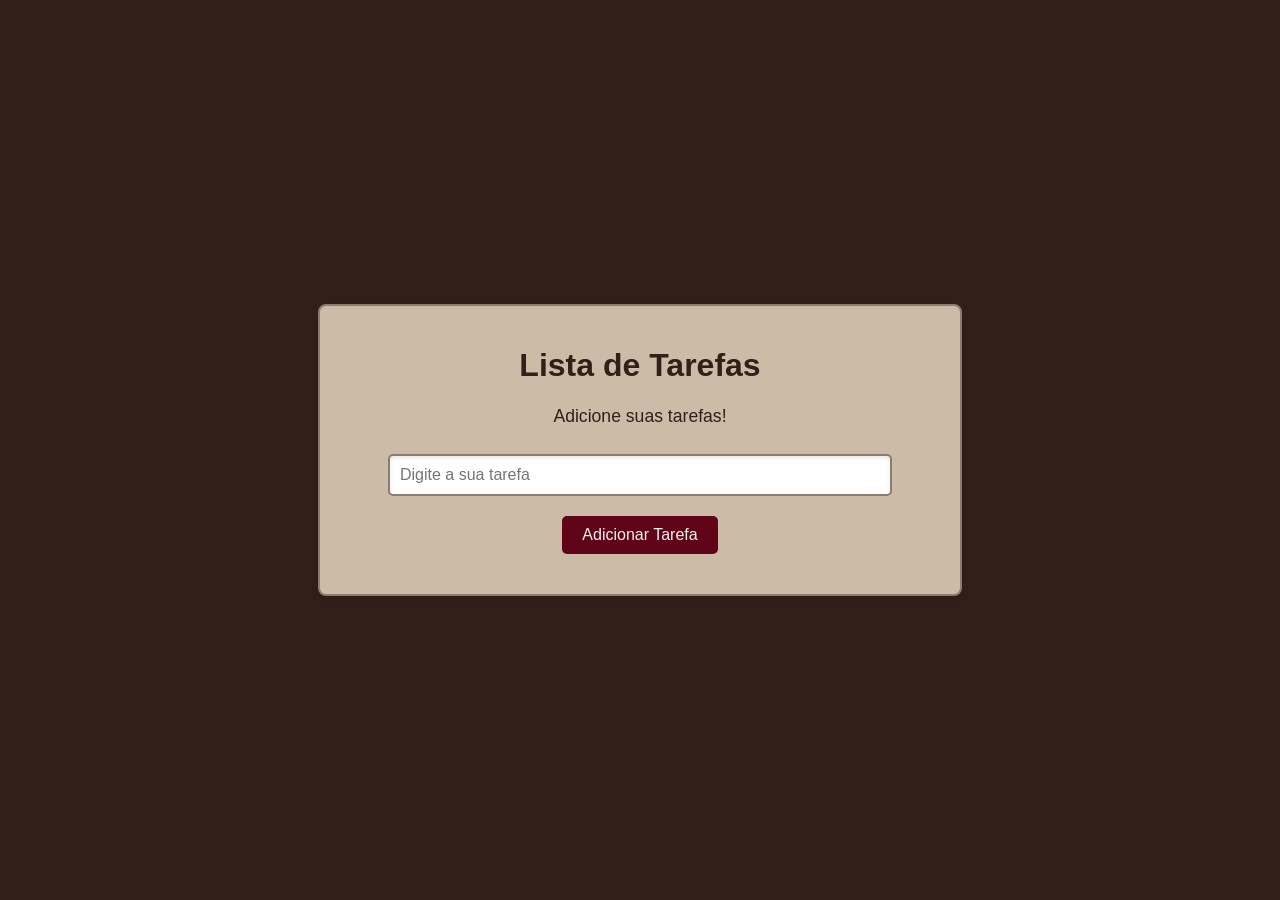
<file: CursoRafaellaBallerini/Aula2/index.html>
<!DOCTYPE html>
<html lang="en">
<head>
    <meta charset="UTF-8">
    <meta name="viewport" content="width=device-width, initial-scale=1.0">
    <title>Lista de Tarefas</title>
    <link rel="stylesheet" href="style.css">
</head>
<body>
    <div class="container">
        <h1>Lista de Tarefas</h1>
        <p>Adicione suas tarefas!</p>
        <input type="text" id="inputTarefa" placeholder="Digite a sua tarefa">
        <button onclick="adiconarTarefa()">Adicionar Tarefa</button>
        <p id="mensagem"></p>
        <ul id="listaTarefas"></ul>
    </div>

    <script src="script.js"></script>
    
</body>
</html>
</file>
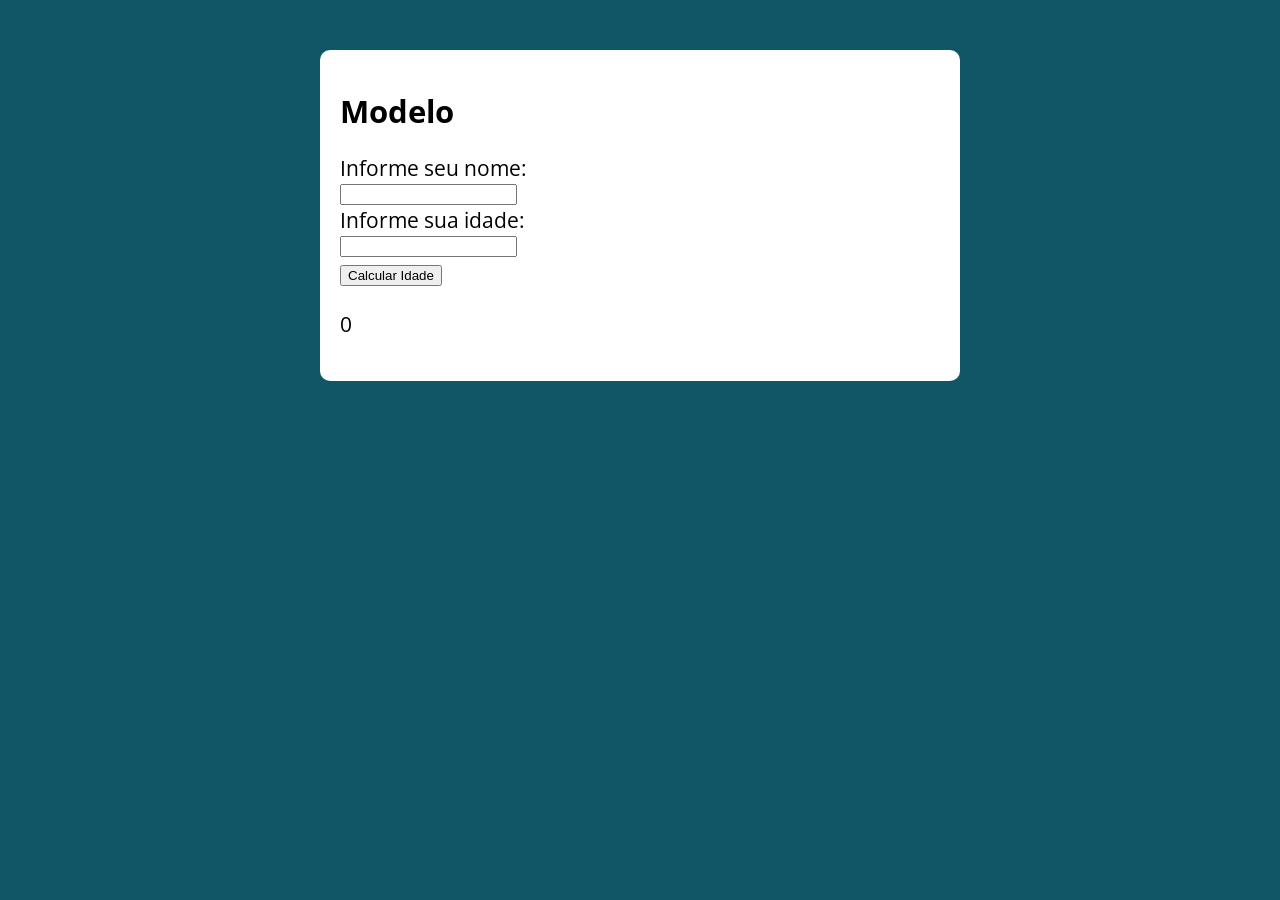
<file: Luiz Otávio Miranda/Exercicos/CalcularIdade/index.html>
<!DOCTYPE html>
<html lang="pt-br">

<head>
    <meta charset="UTF-8">
    <meta name="viewport" content="width=device-width, initial-scale=1.0">
    <title>Modelo</title>
    <link rel="stylesheet" href="./assets/css/style.css">
</head>

<body>
    <section class="container">
        <h1>Modelo</h1>
        <label for="name" class="name">Informe seu nome:</label>
        <input type="text" id="name" class="name">

        <label for="age">Informe sua idade:</label>
        <input type="number" id="age">
        
        <button id="calculate">Calcular Idade</button>

        <p id="result">0</p>



    </section>

    <script src="./assets/js/main.js"></script>
</body>

</html>
</file>
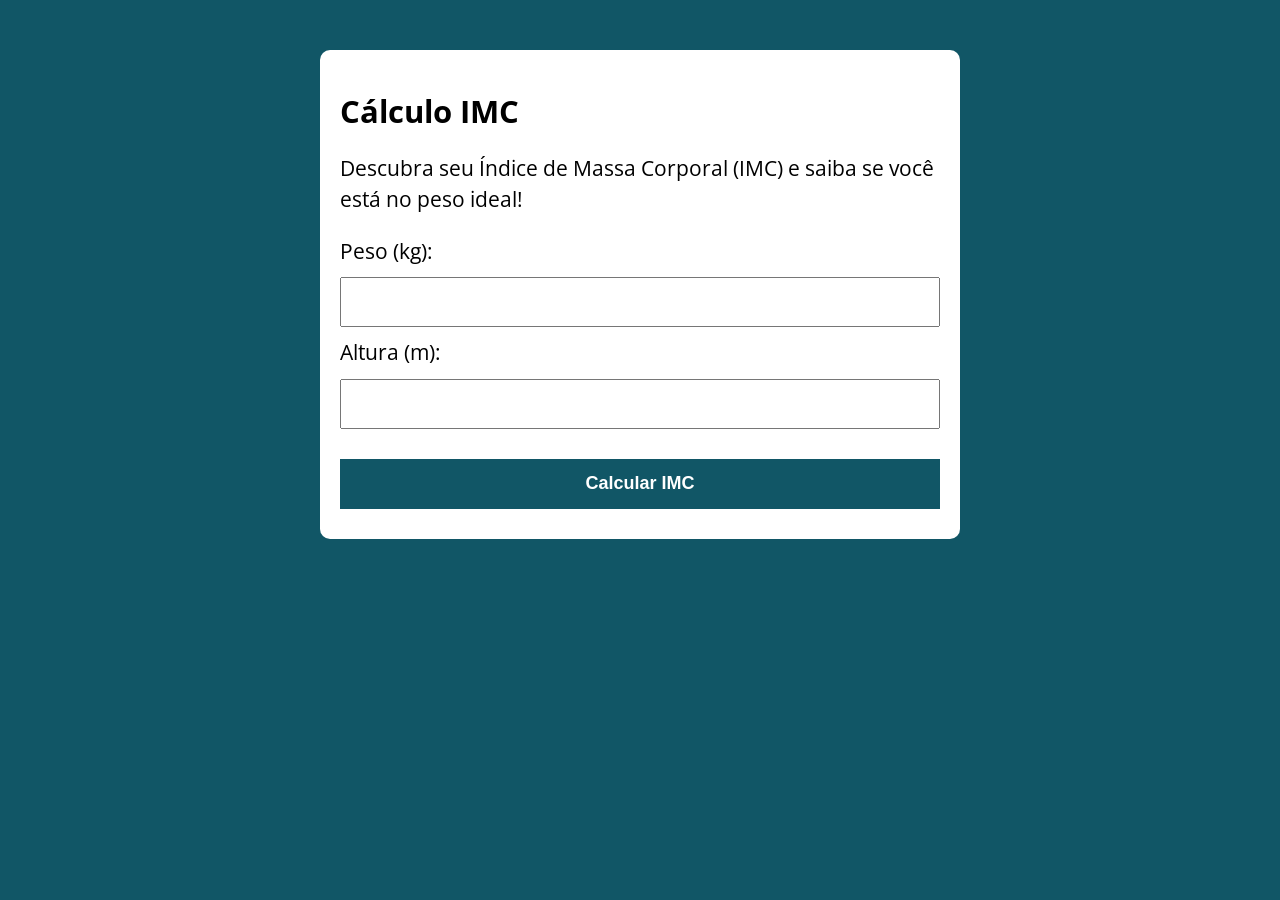
<file: Luiz Otávio Miranda/Exercicos/CalculoIMC/index.html>
<!DOCTYPE html>
<html lang="pt-br">

<head>
    <meta charset="UTF-8">
    <meta name="viewport" content="width=device-width, initial-scale=1.0">
    <title>Modelo</title>
    <link rel="stylesheet" href="./assets/css/style.css">
</head>

<body>
    <section class="container">
        <h1>Cálculo IMC</h1>
        <p>Descubra seu Índice de Massa Corporal (IMC) e saiba se você está no peso ideal!</p>
        <form id="form">
            <label for="peso">Peso (kg):</label>
            <input type="text" id="peso">

            <label for="altura">Altura (m):</label>
            <input type="text" step="0.01" id="altura">

            <button type="submit">Calcular IMC</button>
        </form>

        <div id="resultado"></div>

    </section>

    <script src="./assets/js/main.js"></script>
</body>

</html>
</file>
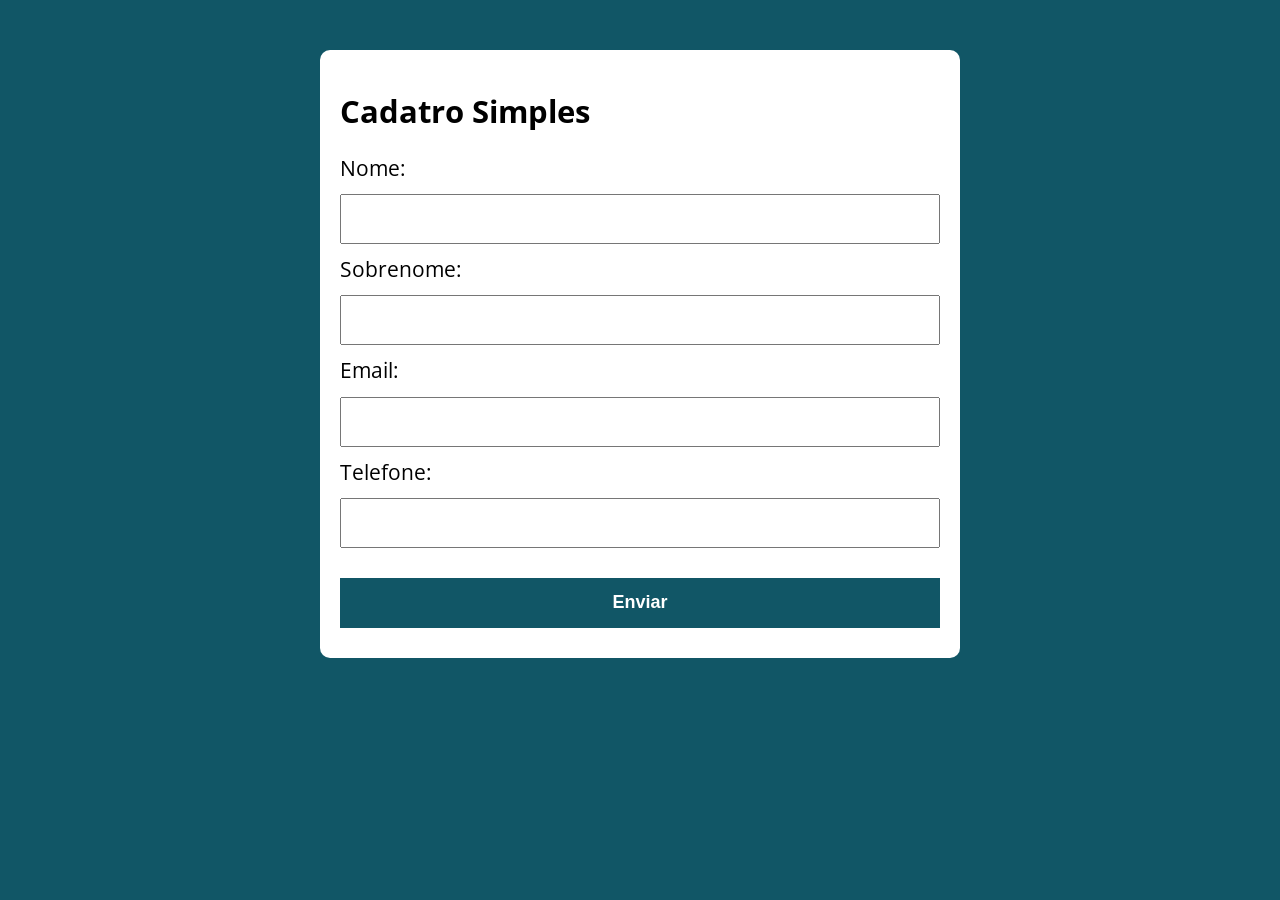
<file: Luiz Otávio Miranda/Exercicos/Formulario/index.html>
<!DOCTYPE html>
<html lang="pt-br">

<head>
    <meta charset="UTF-8">
    <meta name="viewport" content="width=device-width, initial-scale=1.0">
    <title>Modelo</title>
    <link rel="stylesheet" href="./assets/css/style.css">
</head>

<body>
    <section class="container">
        <h1>Cadatro Simples</h1>
        <form action="" class="form">
            <label for="name">Nome:</label>
            <input type="text" id="name" name="name" required>
            <label for="last-name">Sobrenome:</label>
            <input type="text" id="last-name" name="last-name" required>
            <label for="email">Email:</label>
            <input type="email" id="email" name="email" required>
            <label for="phone">Telefone:</label>
            <input type="tel" id="phone" name="phone" required>
            <button type="submit">Enviar</button>
        </form>
    </section>

    <script src="./assets/js/main.js"></script>
</body>

</html>
</file>
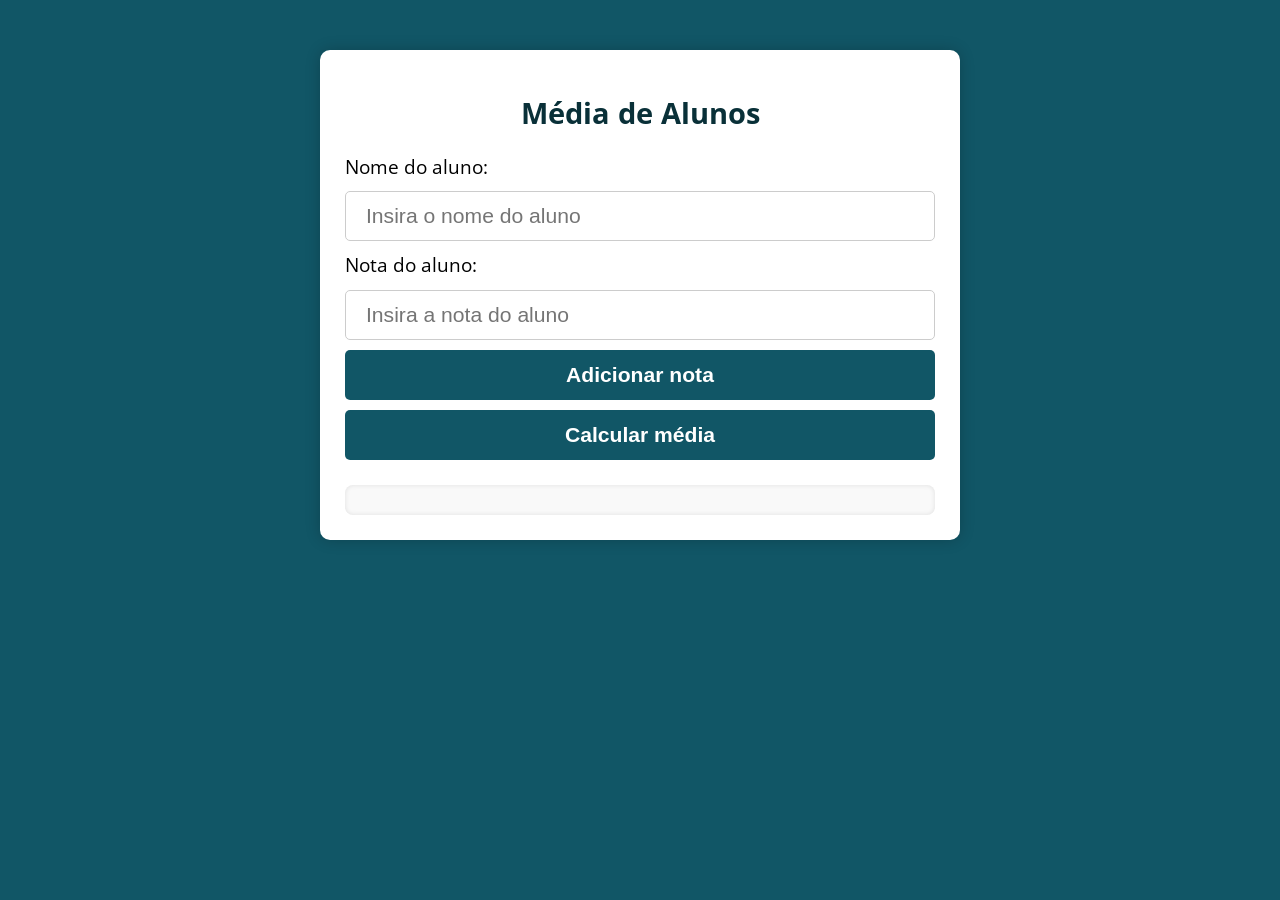
<file: Luiz Otávio Miranda/Exercicos/mediaAlunos/index.html>
<!DOCTYPE html>
<html lang="pt-br">
<head>
    <meta charset="UTF-8">
    <meta name="viewport" content="width=device-width, initial-scale=1.0">
    <title>Média de Alunos</title>
    <link rel="stylesheet" href="./assets/css/style.css">
</head>
<body>
    <section class="container">
        <h1>Média de Alunos</h1>

        <form class="form-notas">
            <label for="nome-aluno">Nome do aluno:</label>
            <input type="text" id="nome-aluno" placeholder="Insira o nome do aluno">

            <label for="nota-aluno">Nota do aluno:</label>
            <input type="number" id="nota-aluno" placeholder="Insira a nota do aluno" min="0" max="10" step="0.1">

            <button type="button" id="adicionar-nota">Adicionar nota</button>
            <button type="button" id="calcular-media">Calcular média</button>
        </form>

        <div id="resultado"></div>
    </section>

    <script src="./assets/js/main.js"></script>
</body>
</html>
</file>
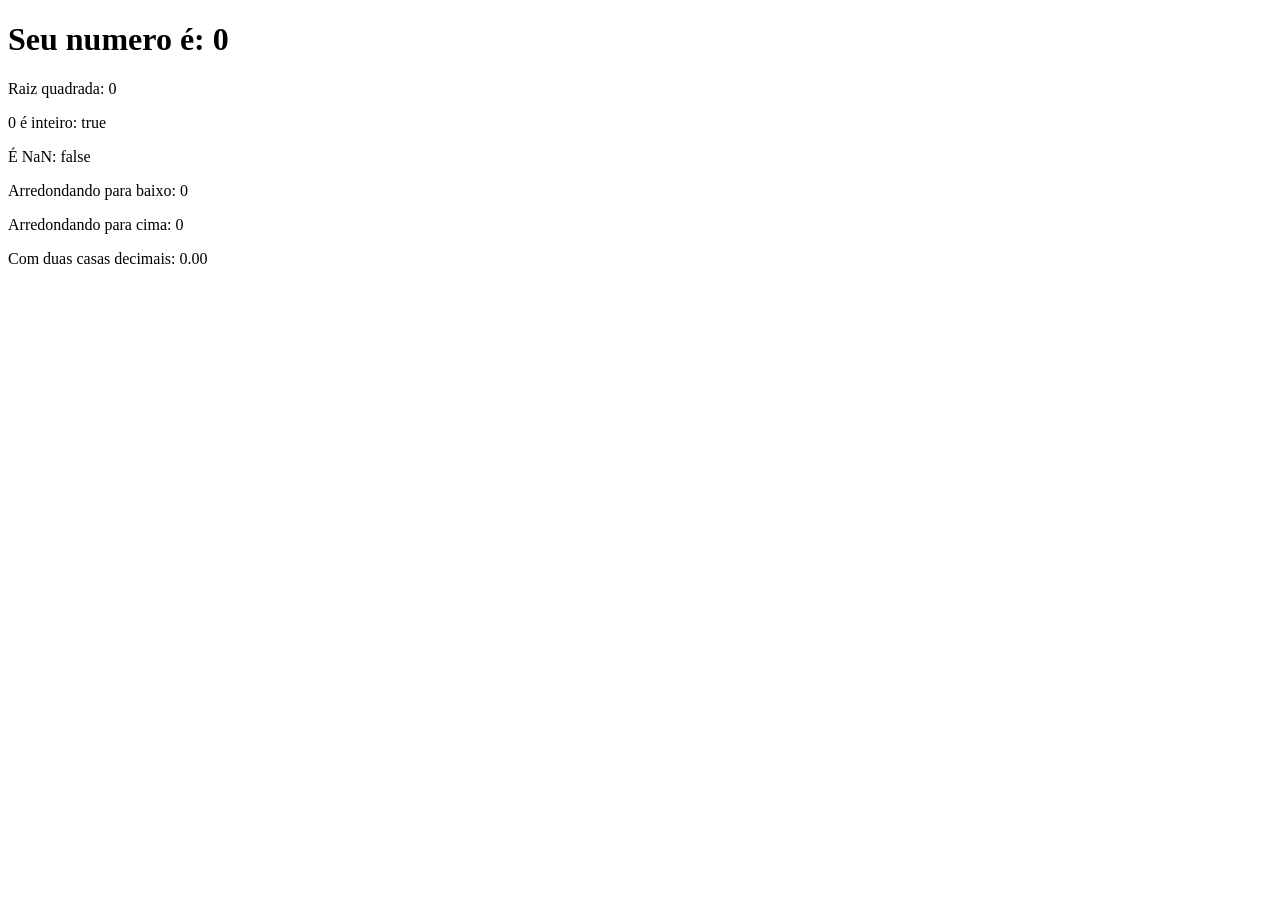
<file: Luiz Otávio Miranda/Iniciante/Math/Exercicio/index.html>
<!DOCTYPE html>
<html lang="pt-br">
<head>
    <meta charset="UTF-8">
    <meta name="viewport" content="width=device-width, initial-scale=1.0">
    <title>Exercicio</title>
</head>
<body>
    <h1>Seu numero é: <span id="numero">0</span></h1>
    <div id="texto"></div>

    <script src="script.js"></script>
</body>
</html>
</file>
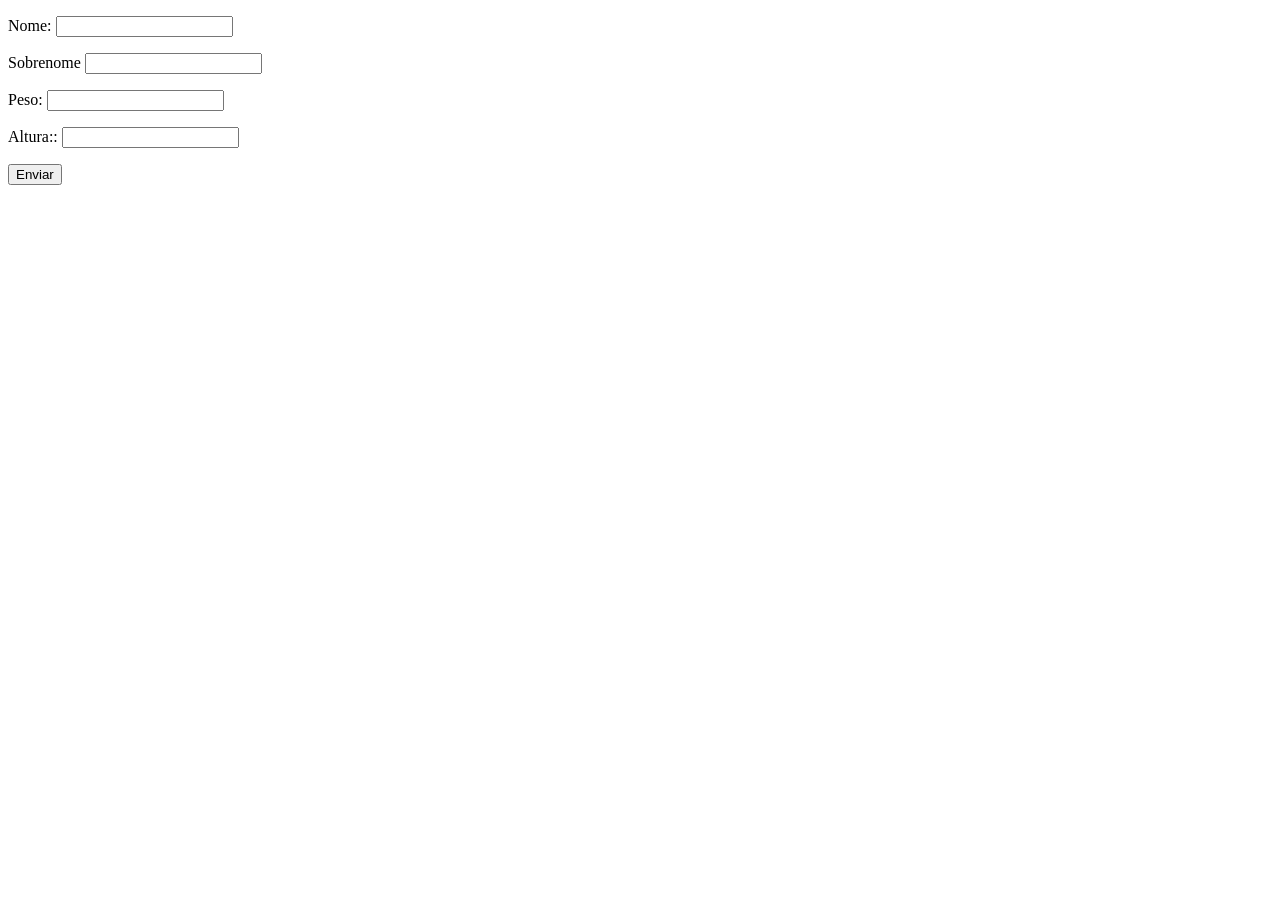
<file: Luiz Otávio Miranda/Iniciante/Arrays_Funções_Objetos/Exercicio/Array_Funcao_Objeto/index.html>
<!DOCTYPE html>
<html lang="pt-br">
<head>
    <meta charset="UTF-8">
    <meta name="viewport" content="width=device-width, initial-scale=1.0">
    <title>Exercicios</title>
</head>
<body>
    <form class="form" action="" method="get">
        <p>Nome: <input type="text" class="nome"></p>
        <p>Sobrenome <input type="text" class="sobrenome"></p>
        <p>Peso: <input type="text" class="peso"></p>
        <p>Altura:: <input type="text" class="altura"></p>
        <button>Enviar</button>
    </form>
    <div class="resultado"></div>
    
    <script src="script.js"></script>
</body>
</html>
</file>
<file: CursoRafaellaBallerini/Aula2/style.css>
body {
    font-family: Arial, sans-serif;
    display: flex;
    justify-content: center;
    align-items: center;
    height: 100vh;
    margin: 0;
    background-color: #331F19; 
}
.container {
    text-align: center;
    background-color: #CBBBA7;
    padding: 20px;
    border-radius: 8px;
    box-shadow: 0 4px 8px rgba(0, 0, 0, 0.1);
    width: 90%;
    max-width: 600px;
    border: 2px solid #8B7D70;
}
h1 {
    color: #331F19;
}
p {
    color: #331F19;
    font-size: 1.1em;
}
button {
    background-color: #60041A;
    color: #F4F0EA;
    padding: 10px 20px;
    border: none;
    border-radius: 5px;
    cursor: pointer;
    font-size: 1em;
    transition: background-color 0.3s ease;
    margin-top: 10px;
}
button:hover {
    background-color: #A34743;
}
ul {
    list-style: none;
    padding: 0;
    margin-top: 20px;
}
ul li {
    background-color: #F4F0EA;
    color: #331F19;
    padding: 10px;
    margin: 5px 0;
    border-radius: 5px;
    box-shadow: 0 2px 4px rgba(0, 0, 0, 0.1);
}

/* Estilo para o campo de entrada */
input[type="text"] {
    padding: 10px;
    width: 80%;
    max-width: 500px;
    margin-top: 10px;
    margin-bottom: 10px;
    border: 2px solid #8B7D70;
    border-radius: 5px;
    font-size: 1em;
    box-shadow: inset 0 2px 4px rgba(0, 0, 0, 0.1);
    outline: none;
    transition: border-color 0.3s ease;
}
input[type="text"]:focus {
    border-color: #60041A;
    box-shadow: inset 0 2px 4px rgba(96, 4, 26, 0.3);
}
</file>
<file: Luiz Otávio Miranda/Exercicos/CalcularIdade/assets/css/style.css>
@import url('https://fonts.googleapis.com/css2?family=Open+Sans:ital,wght@0,300..800;1,300..800&display=swap');
:root {
    --primary-color: rgb(17, 86, 102);
    --primary-color-darker: rgb(9, 48, 56);
}
*{
    box-sizing: border-box;
    outline: 0;
}

body{
    margin: 0;
    padding: 0;
    background: var(--primary-color) ;
    font-family: 'Open Sans', sans-serif;
    font-size: 1.3em;
    line-height: 1.5em;
}

.container{
    max-width: 640px;
    margin: 50px auto;
    background: #fff;
    padding: 20px;
    border-radius: 10px;
}   

form input, form label, form button{
    display: block;
    width: 100%;
    margin-bottom: 10px;
}

form input {
    padding: 0, 20px;
    font-size: 24px;
    height: 50px;
}

form input:focus{
    outline: 1px solid var(--primary-color);
}

form button{
    background: var(--primary-color);
    color: #fff;
    border: none;
    height: 50px;
    font-size: 18px;
    font-weight: 700;
    cursor: pointer;
    margin-top: 30px;

}

form button:hover{
    background: var(--primary-color-darker);
}

#name{
    display: block;
}

#age{
    display: block;
}
</file>
<file: Luiz Otávio Miranda/Exercicos/CalculoIMC/assets/css/style.css>
@import url('https://fonts.googleapis.com/css2?family=Open+Sans:ital,wght@0,300..800;1,300..800&display=swap');
:root {
    --primary-color: rgb(17, 86, 102);
    --primary-color-darker: rgb(9, 48, 56);
}
*{
    box-sizing: border-box;
    outline: 0;
}

body{
    margin: 0;
    padding: 0;
    background: var(--primary-color) ;
    font-family: 'Open Sans', sans-serif;
    font-size: 1.3em;
    line-height: 1.5em;
}

.container{
    max-width: 640px;
    margin: 50px auto;
    background: #fff;
    padding: 20px;
    border-radius: 10px;
}   

form input, form label, form button{
    display: block;
    width: 100%;
    margin-bottom: 10px;
}

form input {
    padding: 0, 20px;
    font-size: 24px;
    height: 50px;
}

form input:focus{
    outline: 1px solid var(--primary-color);
}

form button{
    background: var(--primary-color);
    color: #fff;
    border: none;
    height: 50px;
    font-size: 18px;
    font-weight: 700;
    cursor: pointer;
    margin-top: 30px;

}

form button:hover{
    background: var(--primary-color-darker);
}

.paragrafo-resultado, .bad{
    background: rgb(109, 255, 182);
    padding: 10px 20px;
}

.bad{
    background: rgb(255, 109, 109);
}
</file>
<file: Luiz Otávio Miranda/Exercicos/Formulario/assets/css/style.css>
@import url('https://fonts.googleapis.com/css2?family=Open+Sans:ital,wght@0,300..800;1,300..800&display=swap');
:root {
    --primary-color: rgb(17, 86, 102);
    --primary-color-darker: rgb(9, 48, 56);
}
*{
    box-sizing: border-box;
    outline: 0;
}

body{
    margin: 0;
    padding: 0;
    background: var(--primary-color) ;
    font-family: 'Open Sans', sans-serif;
    font-size: 1.3em;
    line-height: 1.5em;
}

.container{
    max-width: 640px;
    margin: 50px auto;
    background: #fff;
    padding: 20px;
    border-radius: 10px;
}   

form input, form label, form button{
    display: block;
    width: 100%;
    margin-bottom: 10px;
}

form input {
    padding: 0, 20px;
    font-size: 24px;
    height: 50px;
}

form input:focus{
    outline: 1px solid var(--primary-color);
}

form button{
    background: var(--primary-color);
    color: #fff;
    border: none;
    height: 50px;
    font-size: 18px;
    font-weight: 700;
    cursor: pointer;
    margin-top: 30px;

}

form button:hover{
    background: var(--primary-color-darker);
}
</file>
<file: Luiz Otávio Miranda/Exercicos/mediaAlunos/assets/css/style.css>
@import url('https://fonts.googleapis.com/css2?family=Open+Sans:ital,wght@0,300..800;1,300..800&display=swap');

:root {
    --primary-color: rgb(17, 86, 102);
    --primary-color-darker: rgb(9, 48, 56);
    --aprovado: #2ecc71; /* verde */
    --reprovado: #e74c3c; /* vermelho */
}

* {
    box-sizing: border-box;
    outline: 0;
}

body {
    margin: 0;
    padding: 0;
    background: var(--primary-color);
    font-family: 'Open Sans', sans-serif;
    font-size: 1.2em;
    line-height: 1.5em;
}

.container {
    max-width: 640px;
    margin: 50px auto;
    background: #fff;
    padding: 25px;
    border-radius: 10px;
    box-shadow: 0 0 15px rgba(0,0,0,0.2);
}

h1 {
    text-align: center;
    color: var(--primary-color-darker);
    margin-bottom: 25px;
}

form input,
form label,
form button {
    display: block;
    width: 100%;
    margin-bottom: 10px;
}

form input {
    padding: 0 20px;
    font-size: 1.1em;
    height: 50px;
    border: 1px solid #ccc;
    border-radius: 5px;
    transition: all 0.2s ease-in-out;
}

form input:focus {
    border-color: var(--primary-color);
    box-shadow: 0 0 4px rgba(17, 86, 102, 0.3);
}

form button {
    background: var(--primary-color);
    color: #fff;
    border: none;
    height: 50px;
    font-size: 1.1em;
    font-weight: 700;
    cursor: pointer;
    margin-top: 10px;
    border-radius: 5px;
    transition: background 0.2s ease-in-out;
}

form button:hover {
    background: var(--primary-color-darker);
}

/* Caixa de resultados */
#resultado {
    margin-top: 25px;
    background: #f9f9f9;
    border-radius: 8px;
    padding: 15px;
    font-size: 1rem;
    box-shadow: inset 0 0 5px rgba(0,0,0,0.1);
}

#resultado h3 {
    color: var(--primary-color-darker);
    margin-bottom: 10px;
}

#resultado p {
    margin: 5px 0;
}

/* Cada aluno */
.aluno {
    border-bottom: 1px solid #ccc;
    padding-bottom: 10px;
    margin-bottom: 10px;
}

.aluno:last-child {
    border-bottom: none;
}

/* Estilo para aprovado e reprovado */
.aprovado {
    color: var(--aprovado);
    font-weight: bold;
}

.reprovado {
    color: var(--reprovado);
    font-weight: bold;
}
</file>
